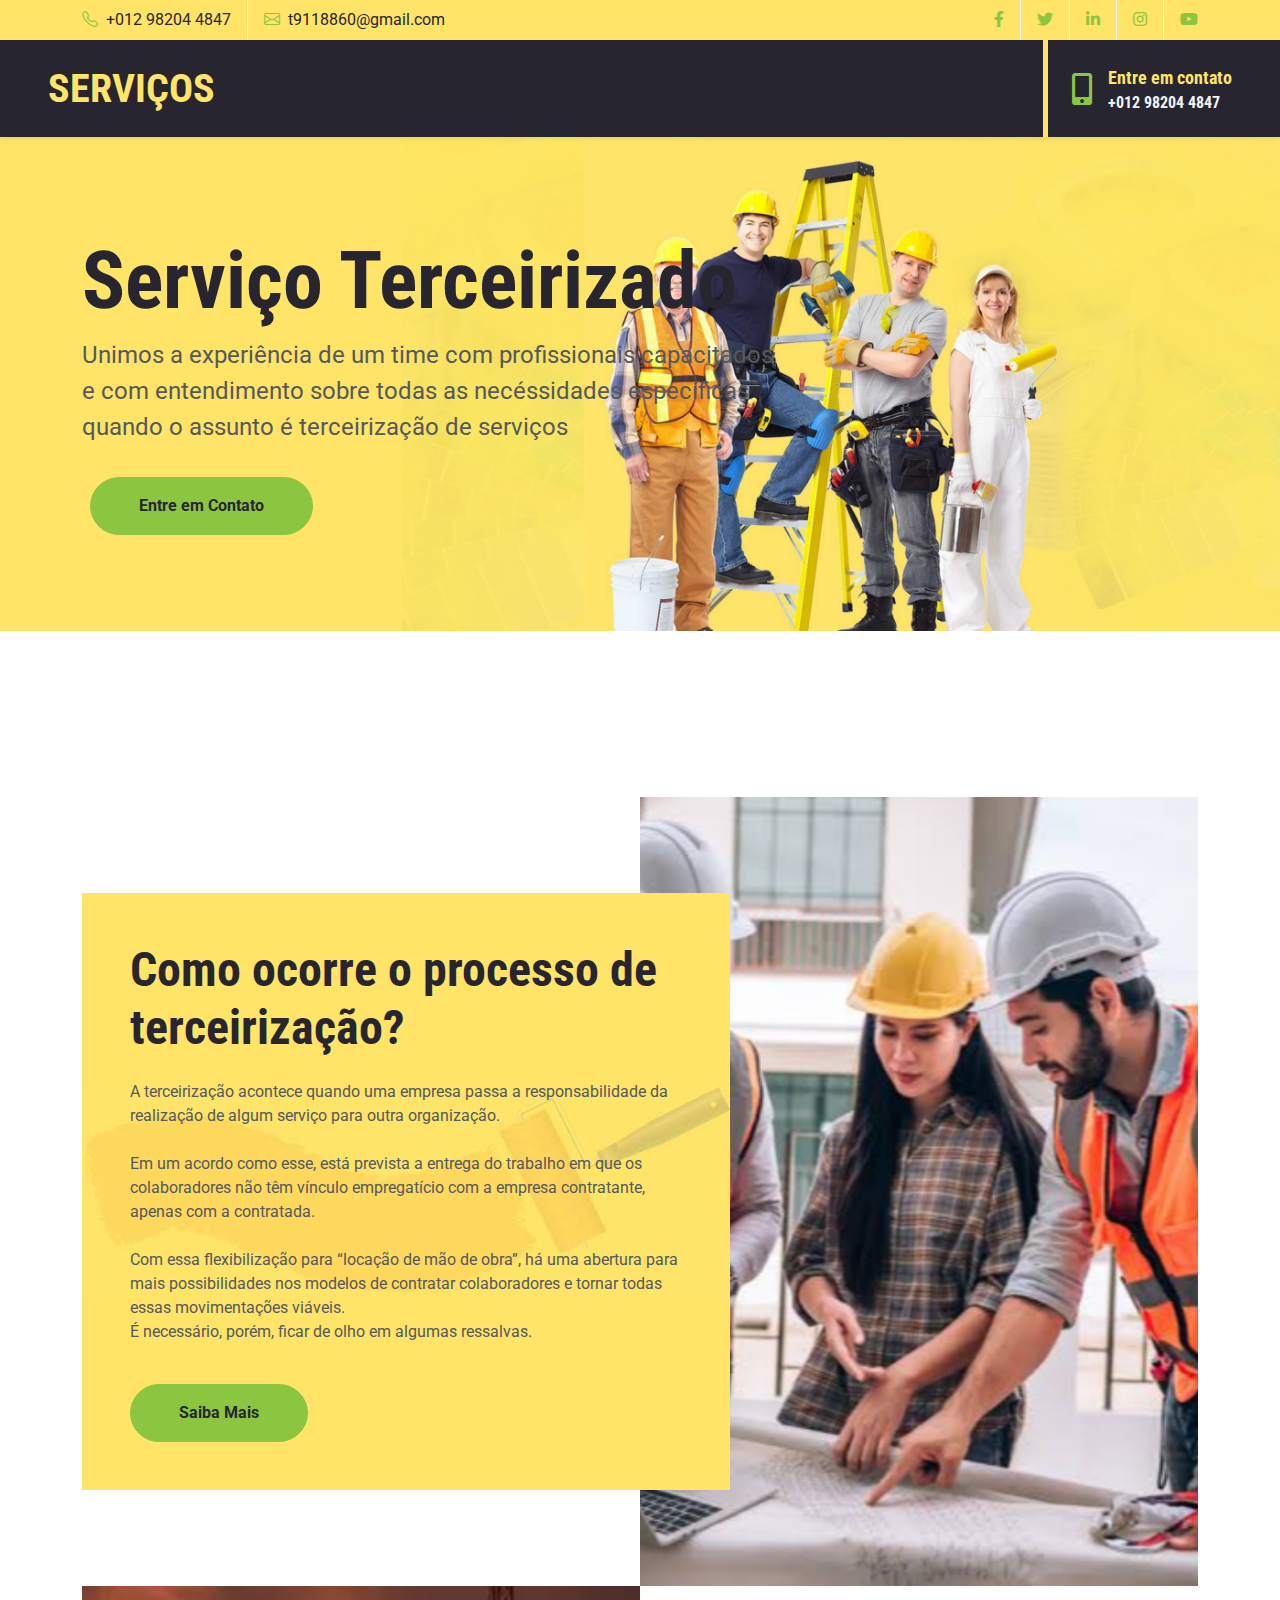
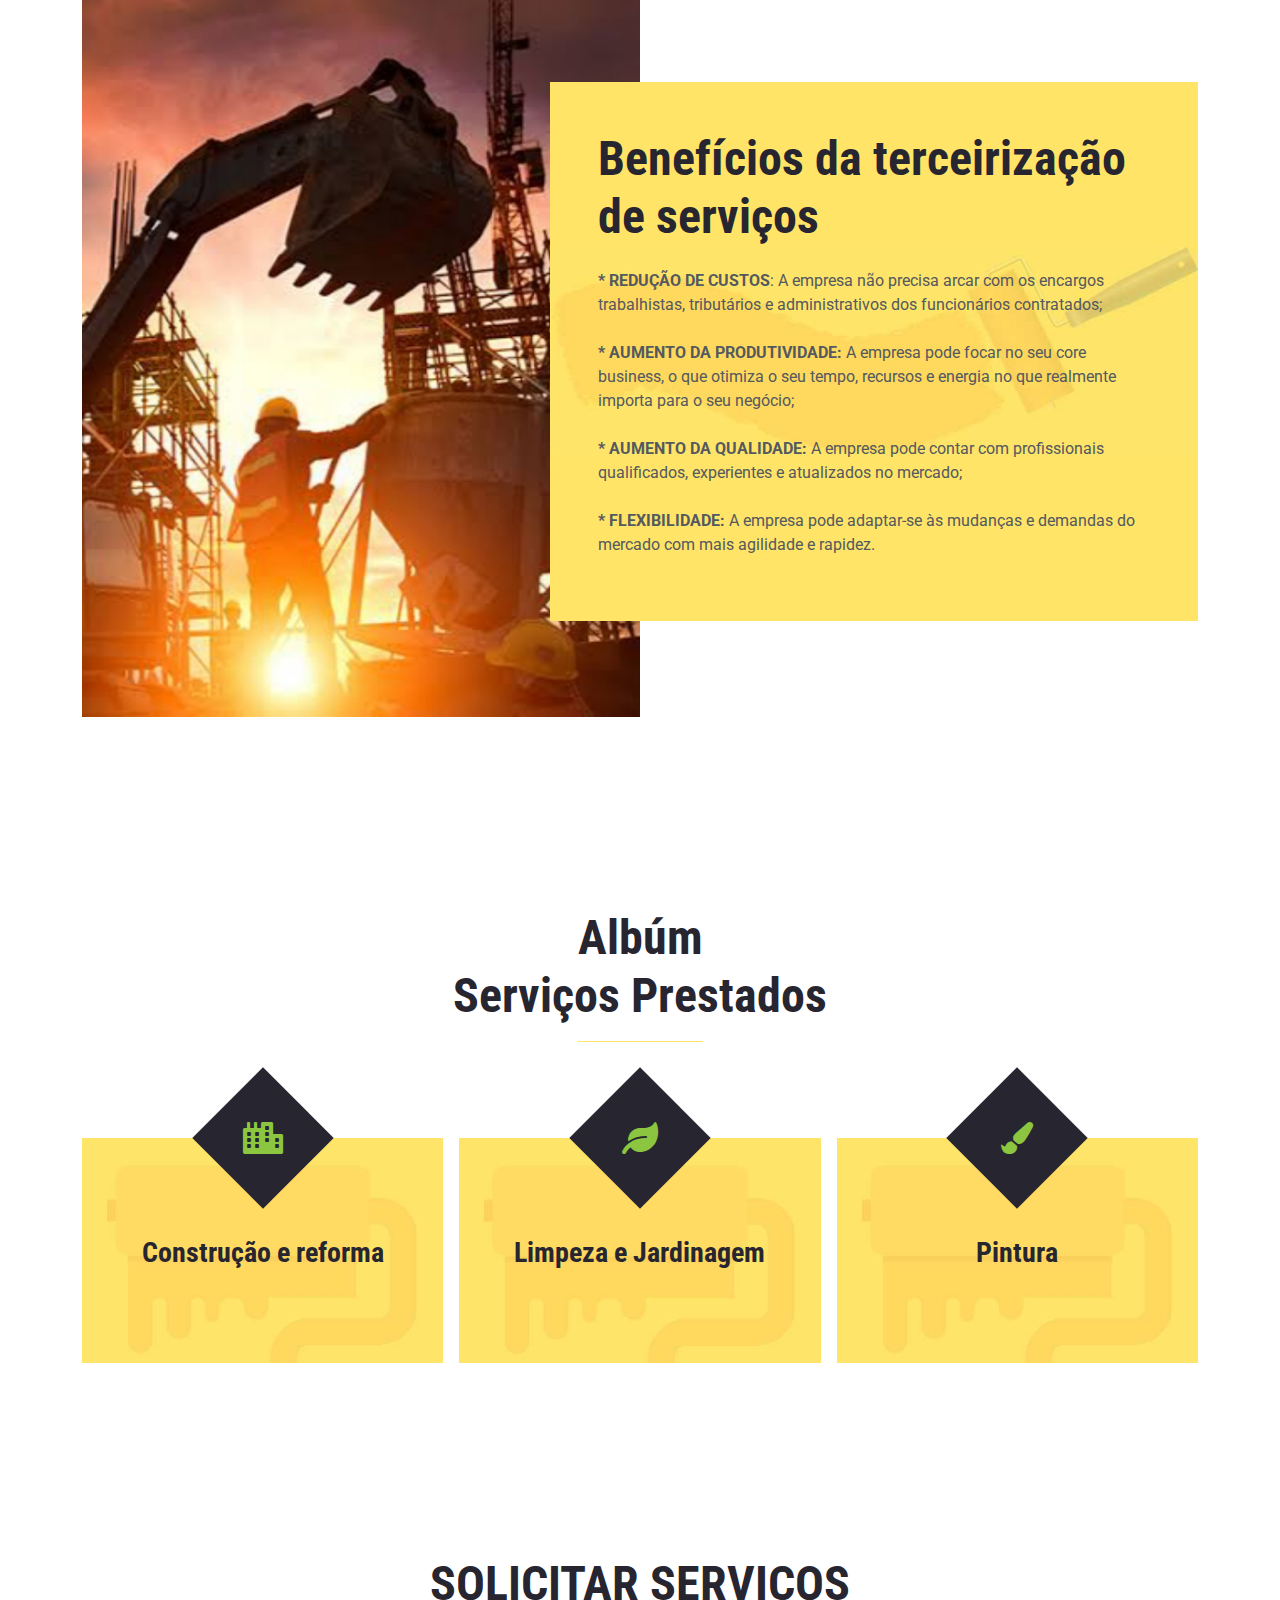
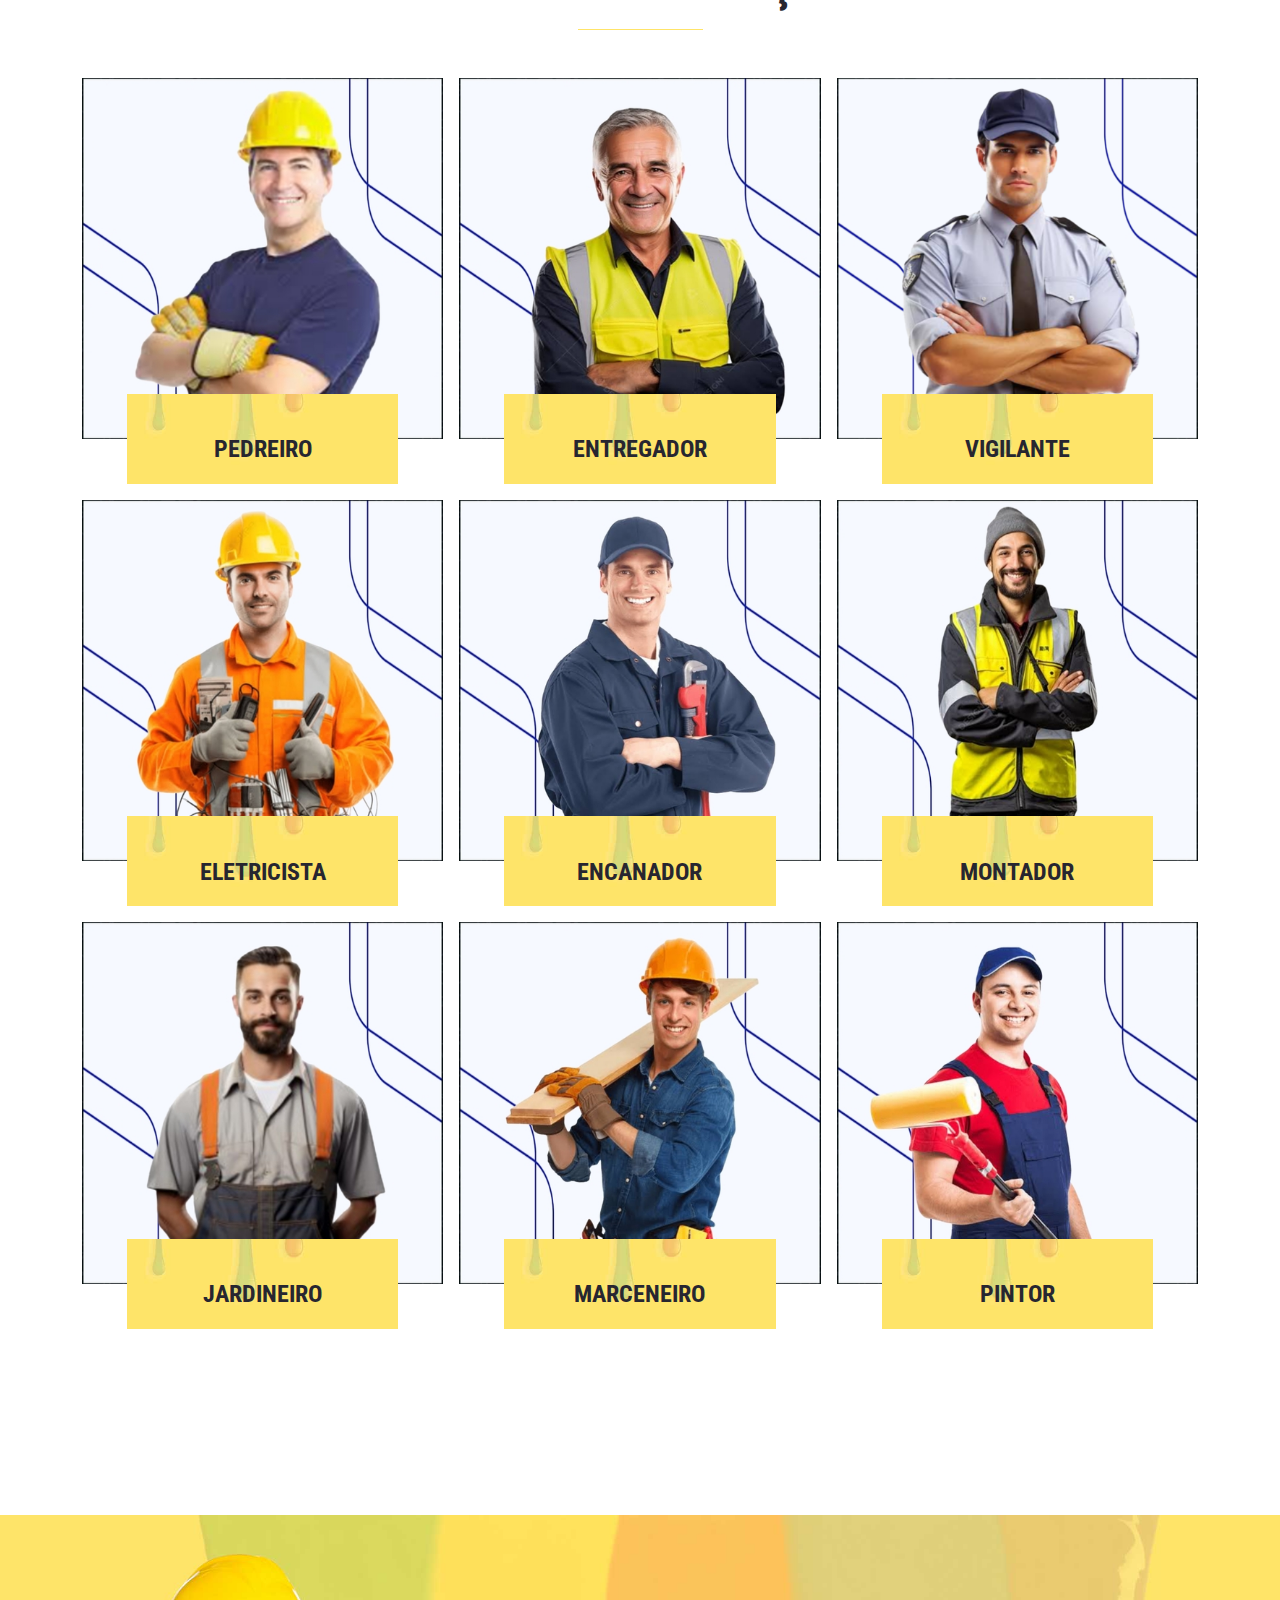
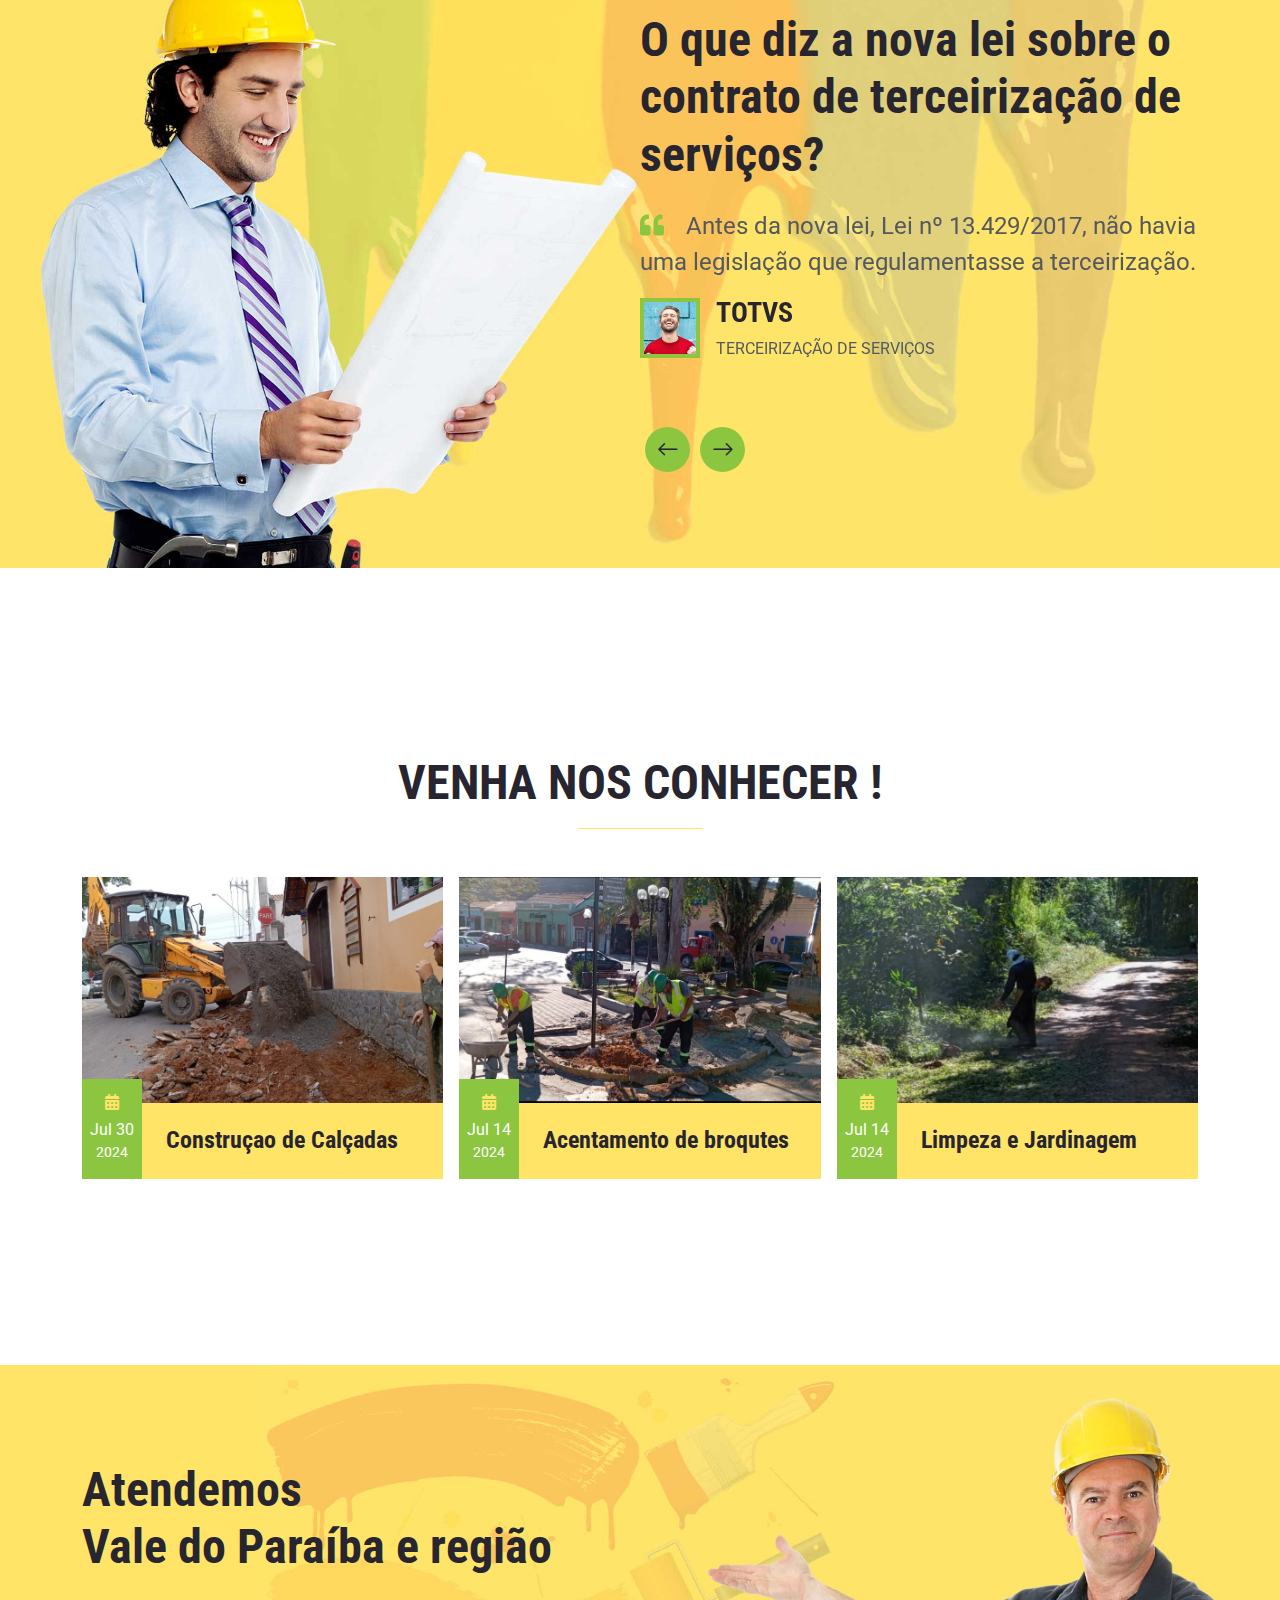
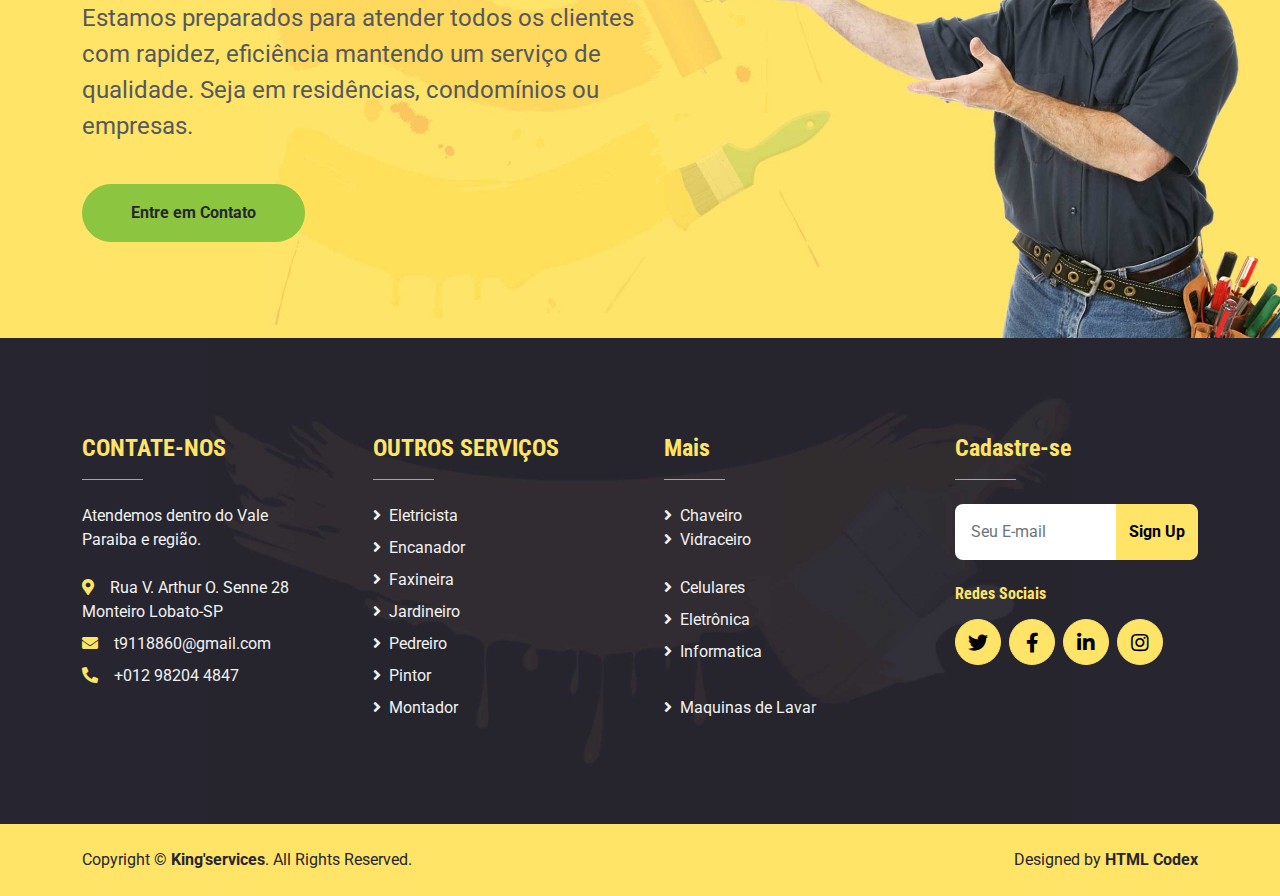
<file: index.html>
<!DOCTYPE html>
<html lang="pt-br">

<head>
    <meta charset="utf-8">
    <title>Prestação de Serviço Terceirizado</title>
    <meta content="width=device-width, initial-scale=1.0" name="viewport">
    <meta content="Free HTML Templates" name="keywords">
    <meta content="Free HTML Templates" name="description">

    
    
    <!-- fav and touch icons -->
  <link rel="shortcut icon" href="assets/ico/favicon.ico">
  <link rel="apple-touch-icon-precomposed" sizes="144x144" href="assets/ico/apple-touch-icon-144-precomposed.png">
  <link rel="apple-touch-icon-precomposed" sizes="114x114" href="assets/ico/apple-touch-icon-114-precomposed.png">
  <link rel="apple-touch-icon-precomposed" sizes="72x72" href="assets/ico/apple-touch-icon-72-precomposed.png">
  <link rel="apple-touch-icon-precomposed" href="assets/ico/apple-touch-icon-57-precomposed.png">
  
  
  
  
  <!-- Favicon -->
    <link href="img/favicon.ico" rel="icon">

    <!-- Google Web Fonts -->
    <link rel="preconnect" href="https://fonts.gstatic.com">
    <link href="https://fonts.googleapis.com/css2?family=Roboto+Condensed:wght@400;700&family=Roboto:wght@400;700&display=swap" rel="stylesheet">  

    <!-- Icon Font Stylesheet -->
    <link href="https://cdnjs.cloudflare.com/ajax/libs/font-awesome/5.15.0/css/all.min.css" rel="stylesheet">
    <link href="https://cdn.jsdelivr.net/npm/bootstrap-icons@1.4.1/font/bootstrap-icons.css" rel="stylesheet">

    <!-- Libraries Stylesheet -->
    <link href="lib/owlcarousel/assets/owl.carousel.min.css" rel="stylesheet">

    <!-- Customized Bootstrap Stylesheet -->
    <link href="css/bootstrap.min.css" rel="stylesheet">

    <!-- Template Stylesheet -->
    <link href="css/style.css" rel="stylesheet">
    
    
<style>

</style>
</head>

<body>
    <!-- Topbar Start -->
    <div class="container-fluid bg-primary d-none d-lg-block  ">
        <div class="container">
            <div class="row">
                <div class="col-md-6 text-center text-lg-start mb-2 mb-lg-0">
                    <div class=" 2 d-inline-flex align-items-center">
                        <a class="text-dark py-2 pe-3 border-end border-white" href=""><i class="bi bi-telephone text-secondary me-2"></i>+012 98204 4847</a>
                        <a class="text-dark py-2 px-3" href=""><i class="bi bi-envelope text-secondary me-2"></i>t9118860@gmail.com</a>
                    </div>
                </div>
                <div class="col-md-6 text-center text-lg-end">
                    <div class="d-inline-flex align-items-center">
                        <a class="text-body py-2 px-3 border-end border-white" href="">
                            <i class="fab fa-facebook-f text-secondary"></i>
                        </a>
                        <a class="text-body py-2 px-3 border-end border-white" href="">
                            <i class="fab fa-twitter text-secondary"></i>
                        </a>
                        <a class="text-body py-2 px-3 border-end border-white" href="">
                            <i class="fab fa-linkedin-in text-secondary"></i>
                        </a>
                        <a class="text-body py-2 px-3 border-end border-white" href="">
                            <i class="fab fa-instagram text-secondary"></i>
                        </a>
                        <a class="text-body py-2 ps-3" href="">
                            <i class="fab fa-youtube text-secondary"></i>
                        </a>
                    </div>
                </div>
            </div>
        </div>
    </div>
    <!-- Topbar End -->


    <!-- Navbar Start -->
    <nav class="navbar navbar-expand-lg bg-dark navbar-dark shadow-sm px-5 py-3 py-lg-0  2">
        <a href="index.html" class="navbar-brand p-0">
            <h1 class="  m-0 text-uppercase text-primary"></i>Serviços</h1>
        </a>
        <button class="navbar-toggler" type="button" data-bs-toggle="collapse" data-bs-target="#navbarCollapse">
            <span class="navbar-toggler-icon"></span>
        </button>
        <div class="collapse navbar-collapse" id="navbarCollapse">
            <div class="navbar-nav ms-auto py-0 pe-4 border-end border-5 border-primary">
                <a href="index.html" class="nav-item nav-link active">Home</a>
                <a href="about.html" class="nav-item nav-link">About</a>
                <a href="service.html" class="nav-item nav-link">Service</a>
                <div class="nav-item dropdown">
                    <a href="#" class="nav-link dropdown-toggle" data-bs-toggle="dropdown">Pages</a>
                    <div class="dropdown-menu m-0">
                        <a href="blog.html" class="dropdown-item">Blog Grid</a>
                        <a href="detail.html" class="dropdown-item">Blog Detail</a>
                        <a href="solicitar.html" class="dropdown-item">The Team</a>
                        <a href="testimonial.html" class="dropdown-item">Testimonial</a>
                    </div>
                </div>
                <a href="contact.html" class="nav-item nav-link">Contact</a>
            </div>
            <div class="d-none d-lg-flex align-items-center ps-4">
                <i class="fa fa-2x fa-mobile-alt text-secondary me-3"></i>
                <div>
                    <h5 class="text-primary mb-1"><small>Entre em contato</small></h5>
                    <h6 class="text-light m-0">+012 98204 4847</h6>
                </div>
            </div>
        </div>
    </nav>
    <!-- Navbar End -->


    <!-- Hero Start -->
    <div class=" hidden container-fluid bg-primary py-5 bg-hero" style="margin-bottom: 70px;">
        <div class="container py-5">
            <div class="row justify-content-start">
                <div class="col-lg-8 text-center text-lg-start">
                    <h1 class="display-1 text-dark">Serviço Terceirizado</h1>
                    <p class="fs-4 text-gray mb-4">Unimos a experiência de um time com profissionais capacitados <br>e com entendimento sobre todas as necéssidades específicas<br> quando o assunto é terceirização de serviços</p>
                    <div class="pt-2">
                        <a href="https://wa.me/5512982044847" class="btn btn-secondary rounded-pill py-md-3 px-md-5 mx-2">Entre em Contato</a>
                    </div>
                </div>
            </div>
        </div>
    </div>
    <!-- Hero End -->


    <!-- About Start AAAKIII -->
    <div class="container-fluid py-5 data-anima="direita" ">
        <div class="container py-5">
            <div class="row gx-0 mb-3 mb-lg-0">
                <div class="col-lg-6 my-lg-5 py-lg-5">


                    <div class="hidden about-start bg-primary p-5">
                        <h1 class="display-5 mb-4">Como ocorre o processo de terceirização?</h1>
                        <p> A terceirização acontece quando uma empresa passa a responsabilidade da realização de algum serviço para outra organização.<br><br> Em um acordo como esse, está prevista a entrega do trabalho em que os colaboradores não têm vínculo empregatício com a empresa contratante, apenas com a contratada.<br> <br>Com essa flexibilização para “locação de mão de obra”, há uma abertura para mais possibilidades nos modelos de contratar colaboradores e tornar todas essas movimentações viáveis.<br> É necessário, porém, ficar de olho em algumas ressalvas. </p>
                        <a href="about.html" class="btn btn-secondary rounded-pill py-md-3 px-md-5 mt-4">Saiba Mais</a>
                    </div>
                </div>
                <div class="hidden col-lg-6" style="min-height: 400px;">
                    <div class="position-relative h-100">
                        <img class="position-absolute w-100 h-100" src="img/about-1.jpg" style="object-fit: cover;">
                    </div>
                </div>
            </div>
            <div class="hidden row gx-0">
                <div class="col-lg-6" style="min-height: 400px;">
                    <div class="hidden position-relative h-100">
                        <img class="position-absolute w-100 h-100" src="img/about-2.jpg" style="object-fit: cover;">
                    </div>
                </div>
                <div class="col-lg-6 my-lg-5 py-lg-5">
                    <div class="about-end bg-primary p-5">
                        <h1 class="display-5 mb-4">Benefícios da terceirização de serviços</h1>
                        <p><b>* REDUÇÃO DE CUSTOS</b>: A empresa não precisa arcar com os encargos trabalhistas, tributários e administrativos dos funcionários contratados;<br><br><b>* AUMENTO DA PRODUTIVIDADE:</b>
A empresa pode focar no seu core business, o que otimiza o seu tempo, recursos e energia no que realmente importa para o seu negócio;<br><br><b>* AUMENTO DA QUALIDADE:</b> A empresa pode contar com profissionais qualificados, experientes e atualizados no mercado;<br><br><b>* FLEXIBILIDADE:</b> A empresa pode adaptar-se às mudanças e demandas do mercado com mais agilidade e rapidez.  </p>
                    </div>
                </div>
            </div>
        </div>
    </div>
    <!-- About End -->
    

    <!-- Services Start -->
    <div class="container-fluid FadeIn py-5">
        <div class="container py-5  ">
            <div class="text-center mx-auto mb-5" style="max-width: 500px;">
                <h1 class="display-5">Albúm<br> Serviços Prestados</h1>
                <hr class="w-25 mx-auto text-primary" style="opacity: 1;">
            </div>
            <div class="row gy-4 gx-3">
                <div class="col-lg-4 col-md-6 pt-5">
                    
                    <div class="hidden service-item d-flex flex-column align-items-center justify-content-center text-center p-5 pt-0">
                        <div class="service-icon p-3">
                            <div><i class="fa fa-2x fa-city"></i></div>
                        </div>
                        <h3 class="mt-5">Construção e reforma</h3>
                        <a class="btn shadow-none text-secondary" href="blog3.html">ENTRAR<i class="bi bi-arrow-right ms-1"></i></a>
                    </div>
                </div>
                <div class="hidden col-lg-4 col-md-6 pt-5">
                    <div class="service-item d-flex flex-column align-items-center justify-content-center text-center p-5 pt-0">
                        <div class="service-icon p-3">
                            <div><i class="fa fa-2x fa-leaf"></i></div>
                        </div>
                        <h3 class="mt-5">Limpeza e Jardinagem</h3>
                        <a class="btn shadow-none text-secondary" href="blog4.html">ENTRAR<i class="bi bi-arrow-right ms-1"></i></a>
                    </div>
                </div>
                <div class="hidden col-lg-4 col-md-6 pt-5">
                    <div class="service-item d-flex flex-column align-items-center justify-content-center text-center p-5 pt-0">
                        <div class="service-icon p-3">
                            <div><i class="fa fa-2x fa-paint-brush"></i></div>
                        </div>
                        <h3 class="mt-5">Pintura</h3>
                        <a class="btn shadow-none text-secondary" href="album-pintura.html">ENTRAR<i class="bi bi-arrow-right ms-1"></i></a>
                    </div>
                </div>
            </div>
        </div>
    </div>
    <!-- Services End -->




    <!-- Team Start -->
    <div class="container-fluid py-5">
        <div class="container py-5  ">
            <div class="text-center mx-auto mb-5" style="max-width: 500px;">
                <h1 class="display-5">SOLICITAR SERVIÇOS </h1>
                <hr class="w-25 mx-auto text-primary" style="opacity: 1;">
            </div>
            
            
            
            
            
            
            
            
            
            <div class="row g-3">
                <div class="col-lg-4 col-md-6">
                    <div class="hidden team-item">
                        <img class="img-fluid w-100" src="img/team-1.jpg" alt="">
                        <div class="team-text">
                            <div class="team-social">
                                 <a class="btn btn-lg btn-secondary btn-lg-square rounded-circle me-2" href="https://wa.me/5512982044847"><i class="fab fa-linkedin-in"></i></a>
                            </div>
                            <div class="mt-auto mb-3">
                                <h4 class="mb-1">PEDREIRO</h4>
                            </div>
                        </div>
                    </div>
                </div>
                <div class="col-lg-4 col-md-6">
                    <div class="hidden team-item">
                        <img class="img-fluid w-100" src="img/team-2.jpg" alt="">
                        <div class="team-text">
                            <div class="team-social">
                                <a class="btn btn-lg btn-secondary btn-lg-square rounded-circle me-2" href="https://wa.me/5512982044847"><i class="fab fa-linkedin-in"></i></a>
                            </div>
                            <div class="mt-auto mb-3">
                                <h4 class="mb-1">ENTREGADOR</h4>
                            </div>
                        </div>
                    </div>
                </div>
                <div class="col-lg-4 col-md-6">
                    <div class="hidden team-item">
                        <img class="img-fluid w-100" src="img/team-3.jpg" alt="">
                        <div class="team-text">
                            <div class="team-social">
                                <a class="btn btn-lg btn-secondary btn-lg-square rounded-circle me-2" href="https://wa.me/5512982044847"><i class="fab fa-linkedin-in"></i></a>
                            </div>
                            <div class="mt-auto mb-3">
                                <h4 class="mb-1">VIGILANTE</h4>
                            </div>
                        </div>
                    </div>
                </div>
                <div class="col-lg-4 col-md-6">
                    <div class="hidden team-item">
                        <img class="img-fluid w-100" src="img/team-4.jpg" alt="">
                        <div class="team-text">
                            <div class="team-social">
                                 <a class="btn btn-lg btn-secondary btn-lg-square rounded-circle me-2" href="https://wa.me/5512982044847"><i class="fab fa-linkedin-in"></i></a>
                            </div>
                            <div class="mt-auto mb-3">
                                <h4 class="mb-1">ELETRICISTA</h4>
                            </div>
                        </div>
                    </div>
                </div>
                <div class="col-lg-4 col-md-6">
                    <div class="hidden team-item">
                        <img class="img-fluid w-100" src="img/team-5.jpg" alt="">
                        <div class="team-text">
                            <div class="team-social">
                                <a class="btn btn-lg btn-secondary btn-lg-square rounded-circle me-2" href="https://wa.me/5512982044847"><i class="fab fa-linkedin-in"></i></a>
                            </div>
                            <div class="mt-auto mb-3">
                                <h4 class="mb-1">ENCANADOR</h4>
                            </div>
                        </div>
                    </div>
                </div>
                <div class="col-lg-4 col-md-6">
                    <div class="hidden team-item">
                        <img class="img-fluid w-100" src="img/team-10.jpg" alt="">
                        <div class="team-text">
                            <div class="team-social">
                                <a class="btn btn-lg btn-secondary btn-lg-square rounded-circle me-2" href="https://wa.me/5512982044847"><i class="fab fa-linkedin-in"></i></a>
                            </div>
                            <div class="mt-auto mb-3">
                                <h4 class="mb-1">MONTADOR</h4>
                            </div>
                        </div>
                    </div>
                </div>
                <div class="col-lg-4 col-md-6">
                    <div class="hidden team-item">
                        <img class="img-fluid w-100" src="img/team-6.jpg" alt="">
                        <div class="team-text">
                            <div class="team-social">
                                <a class="btn btn-lg btn-secondary btn-lg-square rounded-circle me-2" href="https://wa.me/5512982044847"><i class="fab fa-linkedin-in"></i></a>
                            </div>
                            <div class="mt-auto mb-3"><h4 class="mb-1">JARDINEIRO</h4>
                            </div>
                        </div>
                    </div>
                </div>
                <div class="col-lg-4 col-md-6">
                    <div class="hidden team-item">
                        <img class="img-fluid w-100" src="img/team-9.jpg" alt="">
                        <div class="team-text">
                            <div class="team-social">
                                <a class="btn btn-lg btn-secondary btn-lg-square rounded-circle me-2" href="https://wa.me/5512982044847"><i class="fab fa-linkedin-in"></i></a>
                            </div>
                            <div class="mt-auto mb-3">
                                <h4 class="mb-1">MARCENEIRO</h4>
                                 
                            </div>
                        </div>
                    </div>
                </div>
                <div class="col-lg-4 col-md-6">
                    <div class="hidden team-item">
                        <img class="img-fluid w-100" src="img/team-7.jpg" alt="">
                        <div class="team-text">
                            <div class="team-social">
                                <a class="btn btn-lg btn-secondary btn-lg-square rounded-circle me-2" href="https://wa.me/5512982044847"><i class="fab fa-linkedin-in"></i></a>
                            </div>
                            <div class="mt-auto mb-3">
                                <h4 class="mb-1">PINTOR</h4>
                                 
                            </div>
                        </div>
                    </div>
                </div>
            </div>
        </div>
    </div>
    <!-- Team End -->


    <!-- Testimonial Start -->
    <div class="container-fluid bg-primary bg-testimonial py-5" style="margin: 90px 0">
        <div class="container py-5">
            <div class="row g-0 justify-content-end">
                <div class="col-lg-6">
                    <h1 class="display-5 mb-4">O que diz a nova lei sobre o contrato de terceirização de serviços?</h1>
                    <div class="owl-carousel testimonial-carousel">
                        <div class="testimonial-item">
                            <p class="fs-4 fw-normal"><i class="fa fa-quote-left text-secondary me-3"></i> Antes da nova lei, Lei nº 13.429/2017, não havia uma legislação que regulamentasse a terceirização. </p>
                            <div class="d-flex align-items-center">
                                <img class="img-fluid p-1 bg-secondary" src="img/testimonial-2.jpg" alt="">
                                <div class="ps-3">
                                    <h3>TOTVS</h3>
                                    <span class="text-uppercase">terceirização de serviços</span>
                                </div>
                            </div>
                        </div>
                        <div class="testimonial-item">
                            <p class="fs-4 fw-normal"><i class="fa fa-quote-left text-secondary me-3"></i> Com a nova lei, isso mudou. Agora, é permitido terceirizar qualquer atividade da empresa contratante.</p>
                            <div class="d-flex align-items-center">
                                <img class="img-fluid p-1 bg-secondary" src="img/testimonial-2.jpg" alt="">
                                <div class="ps-3">
                                    <h3>TOTVS</h3>
                                    <span class="text-uppercase">terceirização de serviços</span>
                                </div>
                            </div>
                        </div>
                    </div>
                </div>
            </div>
        </div>
    </div>
    <!-- Testimonial End -->


    <!-- Blog Start -->
    <div class="container-fluid py-5">
        <div class="container py-5">
            <div class="text-center mx-auto mb-5" style="max-width: 500px;">
                <h1 class="display-5">VENHA NOS CONHECER !</h1>
                <hr class="w-25 mx-auto text-primary" style="opacity: 1;">
            </div>
            <div class="hidden row g-3">
                <div class="col-xl-4 col-lg-6">
                    <div class="blog-item bg-primary">
                        <img class="img-fluid w-100" src="alvenaria/alv1.jpg" alt="">
                        <div class="d-flex align-items-center">
                            <div class="bg-secondary mt-n4 d-flex flex-column flex-shrink-0 justify-content-center text-center me-4" style="width: 60px; height: 100px;">
                                <i class="fa fa-calendar-alt text-primary mb-2"></i>
                                <p class="m-0 text-white">Jul 30</p>
                                <small class="text-white">2024</small>
                            </div>
                            <a class="h4 m-0 text-truncate me-4" href="">Construçao de Calçadas</a>
                        </div>
                    </div>
                </div>
                <div class="hidden col-xl-4 col-lg-6">
                    <div class="blog-item bg-primary">
                        <img class="img-fluid w-100" src="alvenaria/broq9.jpg" alt="">
                        <div class="d-flex align-items-center">
                            <div class="bg-secondary mt-n4 d-flex flex-column flex-shrink-0 justify-content-center text-center me-4" style="width: 60px; height: 100px;">
                                <i class="fa fa-calendar-alt text-primary mb-2"></i>
                                <p class="m-0 text-white">Jul 14</p>
                                <small class="text-white">2024</small>
                            </div>
                            <a class="h4 m-0 text-truncate me-4" href="">Acentamento de broqutes</a>
                        </div>
                    </div>
                </div>
                <div class="hidden col-xl-4 col-lg-6">
                    <div class="blog-item bg-primary">
                        <img class="img-fluid w-100" src="jardinagem/jardim2.jpg" alt="">
                        <div class="d-flex align-items-center">
                            <div class="bg-secondary mt-n4 d-flex flex-column flex-shrink-0 justify-content-center text-center me-4" style="width: 60px; height: 100px;">
                                <i class="fa fa-calendar-alt text-primary mb-2"></i>
                                <p class="m-0 text-white">Jul 14</p>
                                <small class="text-white">2024</small>
                            </div>
                            <a class="h4 m-0 text-truncate me-4" href="">Limpeza e Jardinagem</a>
                        </div>
                    </div>
                </div>
            </div>
        </div>
    </div>
    <!-- Blog End -->


    <!-- Call To Action Start -->
    <div class="container-fluid bg-primary bg-call-to-action py-5" style="margin-top: 90px;">
        <div class="container py-5">
            <div class="row g-0 justify-content-start">
                <div class="col-lg-6">
                    <h1 class="display-5 mb-4">Atendemos<br> Vale do Paraíba e região</h1>
                    <p class="fs-4 fw-normal">Estamos preparados para atender todos os clientes com rapidez, eficiência mantendo um serviço de qualidade. Seja em residências, condomínios ou empresas.</p>
                    <a href="https://wa.me/5512982044847" class="btn btn-secondary rounded-pill py-md-3 px-md-5 mt-4">Entre em Contato</a>
                </div>
            </div>
        </div>
    </div>
    <!-- Call To Action Start -->
    

    <!-- Footer Start -->
    <div class="container-fluid bg-dark bg-footer text-light py-5">
        <div class="container py-5">
            <div class="row g-5">
                <div class="col-lg-3 col-md-6">
                    <h4 class="text-primary">CONTATE-NOS</h4>
                    <hr class="w-25 text-secondary mb-4" style="opacity: 1;">
                    <p class="mb-4">Atendemos dentro do Vale Paraiba e região.</p>
                    <p class="mb-2"><i class="fa fa-map-marker-alt text-primary me-3"></i>Rua V. Arthur O. Senne 28<br> Monteiro Lobato-SP</p>
                    <p class="mb-2"><i class="fa fa-envelope text-primary me-3"></i>t9118860@gmail.com</p>
                    <p class="mb-0"><i class="fa fa-phone-alt text-primary me-3"></i>+012 98204 4847</p>
                </div>
                <div class="col-lg-3 col-md-6">
                    <h4 class="text-primary">OUTROS SERVIÇOS</h4>
                    <hr class="w-25 text-secondary mb-4" style="opacity: 1;">
                    <div class="d-flex flex-column justify-content-start">
                        <a class="text-light mb-2" href="https://wa.me/5512992020092"><i class="fa fa-angle-right me-2"></i>Eletricista</a>
                        <a class="text-light mb-2" href="https://wa.me/5512992020092"><i class="fa fa-angle-right me-2"></i>Encanador</a>
                        <a class="text-light mb-2" href="https://wa.me/5512992020092"><i class="fa fa-angle-right me-2"></i>Faxineira</a>
                        <a class="text-light mb-2" href="https://wa.me/5512992020092"><i class="fa fa-angle-right me-2"></i>Jardineiro</a>
                        <a class="text-light mb-2" href="https://wa.me/5512992020092"><i class="fa fa-angle-right me-2"></i>Pedreiro</a>
                        <a class="text-light mb-2" href="https://wa.me/5512992020092"><i class="fa fa-angle-right me-2"></i>Pintor</a>
                        <a class="text-light mb-2" href="https://wa.me/5512992020092"><i class="fa fa-angle-right me-2"></i>Montador</a>
                    </div>
                </div>
                <div class="col-lg-3 col-md-6">
                    <h4 class="text-primary">Mais</h4>
                    <hr class="w-25 text-secondary mb-4" style="opacity: 1;">
                    <div class="d-flex flex-column justify-content-start">
                        <a class="text-light" href="https://wa.me/5512982044847"><i class="fa fa-angle-right me-2"></i>Chaveiro</a>
                    <a class="text-light" href="https://wa.me/5512982044847"><i class="fa fa-angle-right me-2"></i>Vidraceiro</a><br>
                        <a class="text-light mb-2" href="https://wa.me/5512992020092"><i class="fa fa-angle-right me-2"></i>Celulares</a>
                        <a class="text-light mb-2" href="https://wa.me/5512992020092"><i class="fa fa-angle-right me-2"></i>Eletrônica</a>
                        <a class="text-light mb-2" href="https://wa.me/5512992020092"><i class="fa fa-angle-right me-2"></i>Informatica</a><br>
                        <a class="text-light mb-2" href="https://wa.me/5512992020092"><i class="fa fa-angle-right me-2"></i>Maquinas de Lavar</a>
                    </div>
                </div>
                <div class="col-lg-3 col-md-6">
                    <h4 class="text-primary">Cadastre-se</h4>
                    <hr class="w-25 text-secondary mb-4" style="opacity: 1;">
                    <form action="">
                        <div class="input-group">
                            <input type="text" class="form-control p-3 border-0" placeholder="Seu E-mail">
                            <button class="btn btn-primary">Sign Up</button>
                        </div>
                    </form>
                    <h6 class="text-primary mt-4 mb-3">Redes Sociais</h6>
                    <div class="d-flex">
                        <a class="btn btn-lg btn-primary btn-lg-square rounded-circle me-2" href="#"><i class="fab fa-twitter"></i></a>
                        <a class="btn btn-lg btn-primary btn-lg-square rounded-circle me-2" href="#"><i class="fab fa-facebook-f"></i></a>
                        <a class="btn btn-lg btn-primary btn-lg-square rounded-circle me-2" href="#"><i class="fab fa-linkedin-in"></i></a>
                        <a class="btn btn-lg btn-primary btn-lg-square rounded-circle" href="#"><i class="fab fa-instagram"></i></a>
                    </div>
                </div>
            </div>
        </div>
    </div>
    <div class="container-fluid bg-primary text-dark py-4">
        <div class="container">
            <div class="row g-0">
                <div class="col-md-6 text-center text-md-start">
                    <p class="mb-md-0">Copyright &copy; <a class="text-dark fw-bold" href="#">King'services</a>. All Rights Reserved.</p>
                </div>
                <div class="col-md-6 text-center text-md-end">
                    <p class="mb-0">Designed by <a class="text-dark fw-bold" href="https://htmlcodex.com">HTML Codex</a></p>
                </div>
            </div>
        </div>
    </div>
    <!-- Footer End -->


    <!-- Back to Top -->
    <a href="#" class="btn btn-lg btn-secondary btn-lg-square rounded-circle back-to-top"><i class="bi bi-arrow-up"></i></a>


    <!-- JavaScript Libraries -->
    <script src="https://code.jquery.com/jquery-3.4.1.min.js"></script>
    <script src="https://cdn.jsdelivr.net/npm/bootstrap@5.0.0/dist/js/bootstrap.bundle.min.js"></script>
    <script src="lib/easing/easing.min.js"></script>
    <script src="lib/waypoints/waypoints.min.js"></script>
    <script src="lib/owlcarousel/owl.carousel.min.js"></script>

    <!-- Template Javascript -->
    <script src="js/main.js"></script>
</body>
<script src="script.js"></script>

</html>
</file>
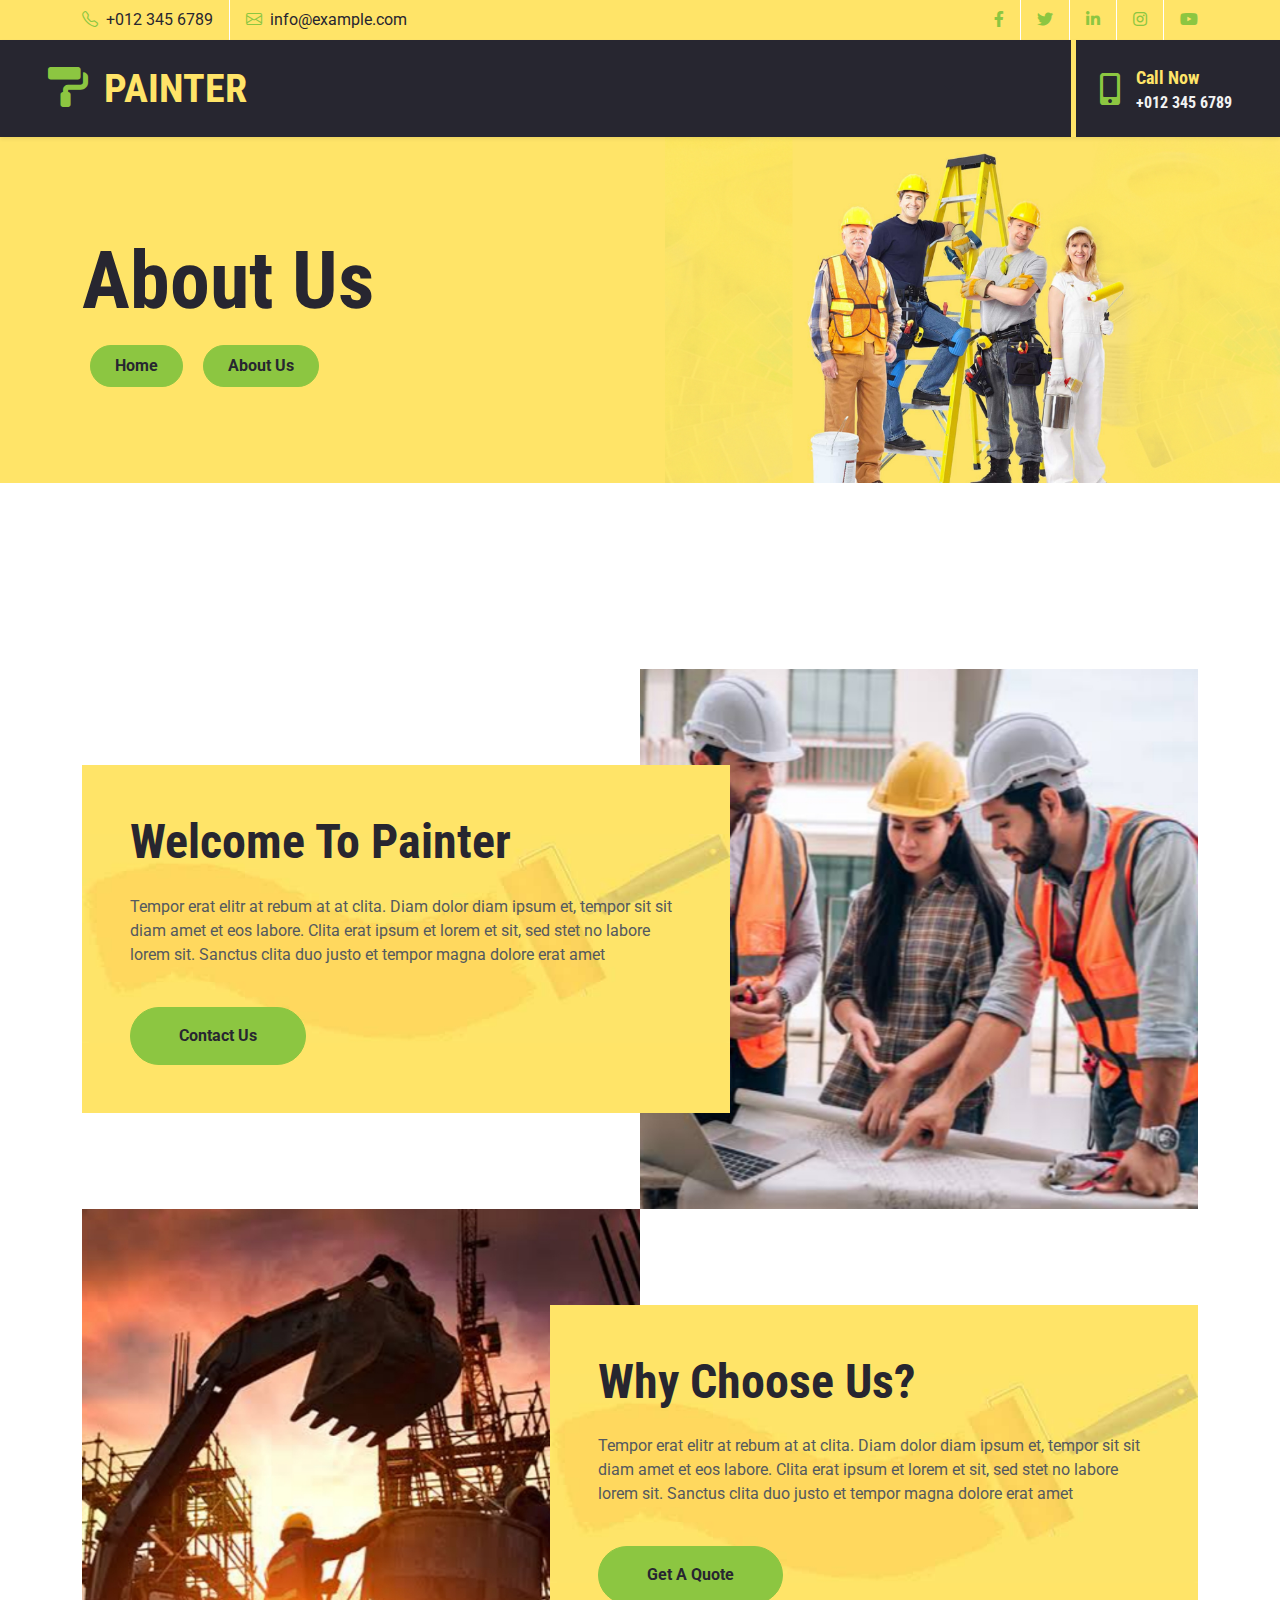
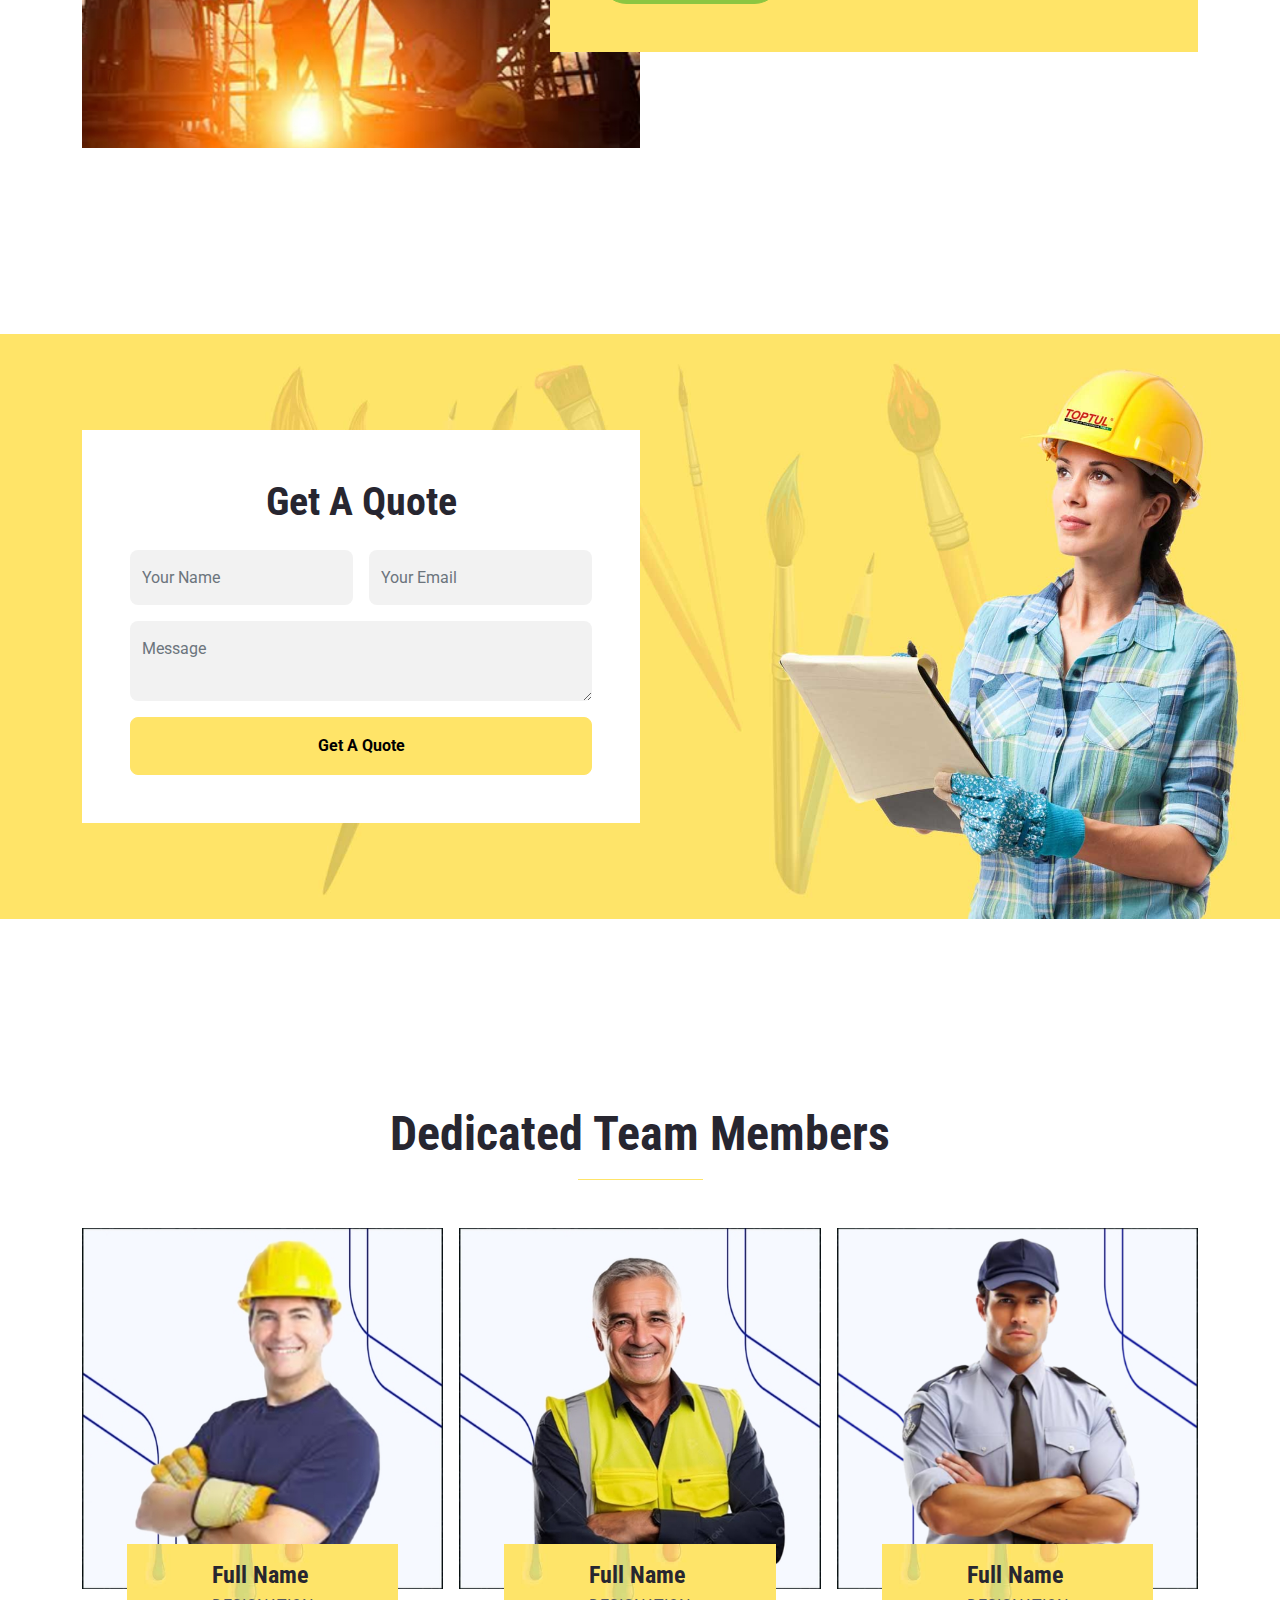
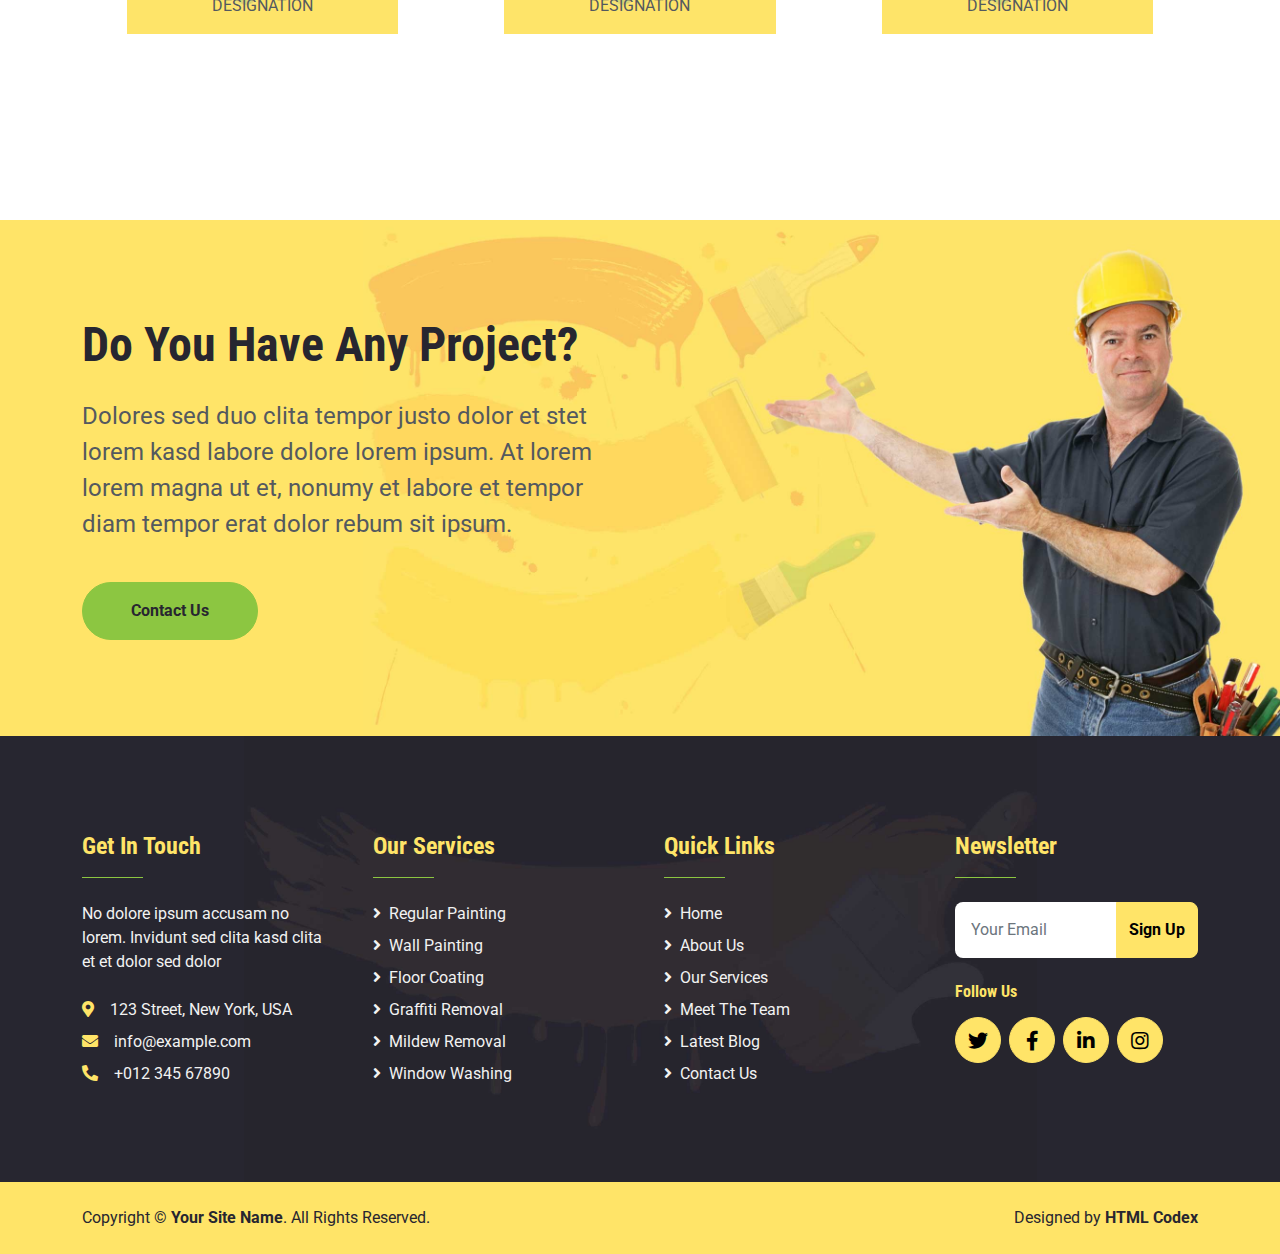
<file: about.html>
<!DOCTYPE html>
<html lang="en">

<head>
    <meta charset="utf-8">
    <title>PAINTER - Painting Company Website Template</title>
    <meta content="width=device-width, initial-scale=1.0" name="viewport">
    <meta content="Free HTML Templates" name="keywords">
    <meta content="Free HTML Templates" name="description">

    <!-- Favicon -->
    <link href="img/favicon.ico" rel="icon">

    <!-- Google Web Fonts -->
    <link rel="preconnect" href="https://fonts.gstatic.com">
    <link href="https://fonts.googleapis.com/css2?family=Roboto+Condensed:wght@400;700&family=Roboto:wght@400;700&display=swap" rel="stylesheet">  

    <!-- Icon Font Stylesheet -->
    <link href="https://cdnjs.cloudflare.com/ajax/libs/font-awesome/5.15.0/css/all.min.css" rel="stylesheet">
    <link href="https://cdn.jsdelivr.net/npm/bootstrap-icons@1.4.1/font/bootstrap-icons.css" rel="stylesheet">

    <!-- Libraries Stylesheet -->
    <link href="lib/owlcarousel/assets/owl.carousel.min.css" rel="stylesheet">

    <!-- Customized Bootstrap Stylesheet -->
    <link href="css/bootstrap.min.css" rel="stylesheet">

    <!-- Template Stylesheet -->
    <link href="css/style.css" rel="stylesheet">
</head>

<body>
    <!-- Topbar Start -->
    <div class="container-fluid bg-primary d-none d-lg-block">
        <div class="container">
            <div class="row">
                <div class="col-md-6 text-center text-lg-start mb-2 mb-lg-0">
                    <div class="d-inline-flex align-items-center">
                        <a class="text-dark py-2 pe-3 border-end border-white" href=""><i class="bi bi-telephone text-secondary me-2"></i>+012 345 6789</a>
                        <a class="text-dark py-2 px-3" href=""><i class="bi bi-envelope text-secondary me-2"></i>info@example.com</a>
                    </div>
                </div>
                <div class="col-md-6 text-center text-lg-end">
                    <div class="d-inline-flex align-items-center">
                        <a class="text-body py-2 px-3 border-end border-white" href="">
                            <i class="fab fa-facebook-f text-secondary"></i>
                        </a>
                        <a class="text-body py-2 px-3 border-end border-white" href="">
                            <i class="fab fa-twitter text-secondary"></i>
                        </a>
                        <a class="text-body py-2 px-3 border-end border-white" href="">
                            <i class="fab fa-linkedin-in text-secondary"></i>
                        </a>
                        <a class="text-body py-2 px-3 border-end border-white" href="">
                            <i class="fab fa-instagram text-secondary"></i>
                        </a>
                        <a class="text-body py-2 ps-3" href="">
                            <i class="fab fa-youtube text-secondary"></i>
                        </a>
                    </div>
                </div>
            </div>
        </div>
    </div>
    <!-- Topbar End -->


    <!-- Navbar Start -->
    <nav class="navbar navbar-expand-lg bg-dark navbar-dark shadow-sm px-5 py-3 py-lg-0">
        <a href="index.html" class="navbar-brand p-0">
            <h1 class="m-0 text-uppercase text-primary"><i class="fa fa-paint-roller text-secondary me-3"></i>Painter</h1>
        </a>
        <button class="navbar-toggler" type="button" data-bs-toggle="collapse" data-bs-target="#navbarCollapse">
            <span class="navbar-toggler-icon"></span>
        </button>
        <div class="collapse navbar-collapse" id="navbarCollapse">
            <div class="navbar-nav ms-auto py-0 pe-4 border-end border-5 border-primary">
                <a href="index.html" class="nav-item nav-link">Home</a>
                <a href="about.html" class="nav-item nav-link active">About</a>
                <a href="service.html" class="nav-item nav-link">Service</a>
                <div class="nav-item dropdown">
                    <a href="#" class="nav-link dropdown-toggle" data-bs-toggle="dropdown">Pages</a>
                    <div class="dropdown-menu m-0">
                        <a href="blog.html" class="dropdown-item">Blog Grid</a>
                        <a href="detail.html" class="dropdown-item">Blog Detail</a>
                        <a href="team.html" class="dropdown-item">The Team</a>
                        <a href="testimonial.html" class="dropdown-item">Testimonial</a>
                    </div>
                </div>
                <a href="contact.html" class="nav-item nav-link">Contact</a>
            </div>
            <div class="d-none d-lg-flex align-items-center ps-4">
                <i class="fa fa-2x fa-mobile-alt text-secondary me-3"></i>
                <div>
                    <h5 class="text-primary mb-1"><small>Call Now</small></h5>
                    <h6 class="text-light m-0">+012 345 6789</h6>
                </div>
            </div>
        </div>
    </nav>
    <!-- Navbar End -->


    <!-- Hero Start -->
    <div class="container-fluid bg-primary py-5 bg-hero" style="margin-bottom: 90px;">
        <div class="container py-5">
            <div class="row justify-content-start">
                <div class="col-lg-8 text-center text-lg-start">
                    <h1 class="display-1 text-dark">About Us</h1>
                    <div class="pt-2">
                        <a href="" class="btn btn-secondary rounded-pill py-2 px-4 mx-2">Home</a>
                        <a href="" class="btn btn-secondary rounded-pill py-2 px-4 mx-2">About Us</a>
                    </div>
                </div>
            </div>
        </div>
    </div>
    <!-- Hero End -->


    <!-- About Start -->
    <div class="container-fluid py-5">
        <div class="container py-5">
            <div class="row gx-0 mb-3 mb-lg-0">
                <div class="col-lg-6 my-lg-5 py-lg-5">
                    <div class="about-start bg-primary p-5">
                        <h1 class="display-5 mb-4">Welcome To Painter</h1>
                        <p>Tempor erat elitr at rebum at at clita. Diam dolor diam ipsum et, tempor sit sit diam amet et eos labore. Clita erat ipsum et lorem et sit, sed stet no labore lorem sit. Sanctus clita duo justo et tempor magna dolore erat amet </p>
                        <a href="" class="btn btn-secondary rounded-pill py-md-3 px-md-5 mt-4">Contact Us</a>
                    </div>
                </div>
                <div class="col-lg-6" style="min-height: 400px;">
                    <div class="position-relative h-100">
                        <img class="position-absolute w-100 h-100" src="img/about-1.jpg" style="object-fit: cover;">
                    </div>
                </div>
            </div>
            <div class="row gx-0">
                <div class="col-lg-6" style="min-height: 400px;">
                    <div class="position-relative h-100">
                        <img class="position-absolute w-100 h-100" src="img/about-2.jpg" style="object-fit: cover;">
                    </div>
                </div>
                <div class="col-lg-6 my-lg-5 py-lg-5">
                    <div class="about-end bg-primary p-5">
                        <h1 class="display-5 mb-4">Why Choose Us?</h1>
                        <p>Tempor erat elitr at rebum at at clita. Diam dolor diam ipsum et, tempor sit sit diam amet et eos labore. Clita erat ipsum et lorem et sit, sed stet no labore lorem sit. Sanctus clita duo justo et tempor magna dolore erat amet </p>
                        <a href="" class="btn btn-secondary rounded-pill py-md-3 px-md-5 mt-4">Get A Quote</a>
                    </div>
                </div>
            </div>
        </div>
    </div>
    <!-- About End -->


    <!-- Quote Start -->
    <div class="container-fluid bg-primary bg-quote py-5" style="margin: 90px 0;">
        <div class="container py-5">
            <div class="row g-0 justify-content-start">
                <div class="col-lg-6">
                    <div class="bg-white text-center p-5">
                        <h1 class="mb-4">Get A Quote</h1>
                        <form>
                            <div class="row g-3">
                                <div class="col-12 col-sm-6">
                                    <input type="text" class="form-control bg-light border-0" placeholder="Your Name" style="height: 55px;">
                                </div>
                                <div class="col-12 col-sm-6">
                                    <input type="email" class="form-control bg-light border-0" placeholder="Your Email" style="height: 55px;">
                                </div>
                                <div class="col-12">
                                    <textarea class="form-control bg-light border-0 py-3" rows="2" placeholder="Message"></textarea>
                                </div>
                                <div class="col-12">
                                    <button class="btn btn-primary w-100 py-3" type="submit">Get A Quote</button>
                                </div>
                            </div>
                        </form>
                    </div>
                </div>
            </div>
        </div>
    </div>
    <!-- Quote End -->


    <!-- Team Start -->
    <div class="container-fluid py-5">
        <div class="container py-5">
            <div class="text-center mx-auto mb-5" style="max-width: 500px;">
                <h1 class="display-5">Dedicated Team Members</h1>
                <hr class="w-25 mx-auto text-primary" style="opacity: 1;">
            </div>
            <div class="row g-3">
                <div class="col-lg-4 col-md-6">
                    <div class="team-item">
                        <img class="img-fluid w-100" src="img/team-1.jpg" alt="">
                        <div class="team-text">
                            <div class="team-social">
                                <a class="btn btn-lg btn-secondary btn-lg-square rounded-circle me-2" href="#"><i class="fab fa-twitter"></i></a>
                                <a class="btn btn-lg btn-secondary btn-lg-square rounded-circle me-2" href="#"><i class="fab fa-facebook-f"></i></a>
                                <a class="btn btn-lg btn-secondary btn-lg-square rounded-circle me-2" href="#"><i class="fab fa-linkedin-in"></i></a>
                            </div>
                            <div class="mt-auto mb-3">
                                <h4 class="mb-1">Full Name</h4>
                                <span class="text-uppercase">Designation</span>
                            </div>
                        </div>
                    </div>
                </div>
                <div class="col-lg-4 col-md-6">
                    <div class="team-item">
                        <img class="img-fluid w-100" src="img/team-2.jpg" alt="">
                        <div class="team-text">
                            <div class="team-social">
                                <a class="btn btn-lg btn-secondary btn-lg-square rounded-circle me-2" href="#"><i class="fab fa-twitter"></i></a>
                                <a class="btn btn-lg btn-secondary btn-lg-square rounded-circle me-2" href="#"><i class="fab fa-facebook-f"></i></a>
                                <a class="btn btn-lg btn-secondary btn-lg-square rounded-circle me-2" href="#"><i class="fab fa-linkedin-in"></i></a>
                            </div>
                            <div class="mt-auto mb-3">
                                <h4 class="mb-1">Full Name</h4>
                                <span class="text-uppercase">Designation</span>
                            </div>
                        </div>
                    </div>
                </div>
                <div class="col-lg-4 col-md-6">
                    <div class="team-item">
                        <img class="img-fluid w-100" src="img/team-3.jpg" alt="">
                        <div class="team-text">
                            <div class="team-social">
                                <a class="btn btn-lg btn-secondary btn-lg-square rounded-circle me-2" href="#"><i class="fab fa-twitter"></i></a>
                                <a class="btn btn-lg btn-secondary btn-lg-square rounded-circle me-2" href="#"><i class="fab fa-facebook-f"></i></a>
                                <a class="btn btn-lg btn-secondary btn-lg-square rounded-circle me-2" href="#"><i class="fab fa-linkedin-in"></i></a>
                            </div>
                            <div class="mt-auto mb-3">
                                <h4 class="mb-1">Full Name</h4>
                                <span class="text-uppercase">Designation</span>
                            </div>
                        </div>
                    </div>
                </div>
            </div>
        </div>
    </div>
    <!-- Team End -->


    <!-- Call To Action Start -->
    <div class="container-fluid bg-primary bg-call-to-action py-5" style="margin-top: 90px;">
        <div class="container py-5">
            <div class="row g-0 justify-content-start">
                <div class="col-lg-6">
                    <h1 class="display-5 mb-4">Do You Have Any Project?</h1>
                    <p class="fs-4 fw-normal">Dolores sed duo clita tempor justo dolor et stet lorem kasd labore dolore lorem ipsum. At lorem lorem magna ut et, nonumy et labore et tempor diam tempor erat dolor rebum sit ipsum.</p>
                    <a href="" class="btn btn-secondary rounded-pill py-md-3 px-md-5 mt-4">Contact Us</a>
                </div>
            </div>
        </div>
    </div>
    <!-- Call To Action Start -->
    

    <!-- Footer Start -->
    <div class="container-fluid bg-dark bg-footer text-light py-5">
        <div class="container py-5">
            <div class="row g-5">
                <div class="col-lg-3 col-md-6">
                    <h4 class="text-primary">Get In Touch</h4>
                    <hr class="w-25 text-secondary mb-4" style="opacity: 1;">
                    <p class="mb-4">No dolore ipsum accusam no lorem. Invidunt sed clita kasd clita et et dolor sed dolor</p>
                    <p class="mb-2"><i class="fa fa-map-marker-alt text-primary me-3"></i>123 Street, New York, USA</p>
                    <p class="mb-2"><i class="fa fa-envelope text-primary me-3"></i>info@example.com</p>
                    <p class="mb-0"><i class="fa fa-phone-alt text-primary me-3"></i>+012 345 67890</p>
                </div>
                <div class="col-lg-3 col-md-6">
                    <h4 class="text-primary">Our Services</h4>
                    <hr class="w-25 text-secondary mb-4" style="opacity: 1;">
                    <div class="d-flex flex-column justify-content-start">
                        <a class="text-light mb-2" href="#"><i class="fa fa-angle-right me-2"></i>Regular Painting</a>
                        <a class="text-light mb-2" href="#"><i class="fa fa-angle-right me-2"></i>Wall Painting</a>
                        <a class="text-light mb-2" href="#"><i class="fa fa-angle-right me-2"></i>Floor Coating</a>
                        <a class="text-light mb-2" href="#"><i class="fa fa-angle-right me-2"></i>Graffiti Removal</a>
                        <a class="text-light mb-2" href="#"><i class="fa fa-angle-right me-2"></i>Mildew Removal</a>
                        <a class="text-light" href="#"><i class="fa fa-angle-right me-2"></i>Window Washing</a>
                    </div>
                </div>
                <div class="col-lg-3 col-md-6">
                    <h4 class="text-primary">Quick Links</h4>
                    <hr class="w-25 text-secondary mb-4" style="opacity: 1;">
                    <div class="d-flex flex-column justify-content-start">
                        <a class="text-light mb-2" href="#"><i class="fa fa-angle-right me-2"></i>Home</a>
                        <a class="text-light mb-2" href="#"><i class="fa fa-angle-right me-2"></i>About Us</a>
                        <a class="text-light mb-2" href="#"><i class="fa fa-angle-right me-2"></i>Our Services</a>
                        <a class="text-light mb-2" href="#"><i class="fa fa-angle-right me-2"></i>Meet The Team</a>
                        <a class="text-light mb-2" href="#"><i class="fa fa-angle-right me-2"></i>Latest Blog</a>
                        <a class="text-light" href="#"><i class="fa fa-angle-right me-2"></i>Contact Us</a>
                    </div>
                </div>
                <div class="col-lg-3 col-md-6">
                    <h4 class="text-primary">Newsletter</h4>
                    <hr class="w-25 text-secondary mb-4" style="opacity: 1;">
                    <form action="">
                        <div class="input-group">
                            <input type="text" class="form-control p-3 border-0" placeholder="Your Email">
                            <button class="btn btn-primary">Sign Up</button>
                        </div>
                    </form>
                    <h6 class="text-primary mt-4 mb-3">Follow Us</h6>
                    <div class="d-flex">
                        <a class="btn btn-lg btn-primary btn-lg-square rounded-circle me-2" href="#"><i class="fab fa-twitter"></i></a>
                        <a class="btn btn-lg btn-primary btn-lg-square rounded-circle me-2" href="#"><i class="fab fa-facebook-f"></i></a>
                        <a class="btn btn-lg btn-primary btn-lg-square rounded-circle me-2" href="#"><i class="fab fa-linkedin-in"></i></a>
                        <a class="btn btn-lg btn-primary btn-lg-square rounded-circle" href="#"><i class="fab fa-instagram"></i></a>
                    </div>
                </div>
            </div>
        </div>
    </div>
    <div class="container-fluid bg-primary text-dark py-4">
        <div class="container">
            <div class="row g-0">
                <div class="col-md-6 text-center text-md-start">
                    <p class="mb-md-0">Copyright &copy; <a class="text-dark fw-bold" href="#">Your Site Name</a>. All Rights Reserved.</p>
                </div>
                <div class="col-md-6 text-center text-md-end">
                    <p class="mb-0">Designed by <a class="text-dark fw-bold" href="https://htmlcodex.com">HTML Codex</a></p>
                </div>
            </div>
        </div>
    </div>
    <!-- Footer End -->


    <!-- Back to Top -->
    <a href="#" class="btn btn-lg btn-secondary btn-lg-square rounded-circle back-to-top"><i class="bi bi-arrow-up"></i></a>


    <!-- JavaScript Libraries -->
    <script src="https://code.jquery.com/jquery-3.4.1.min.js"></script>
    <script src="https://cdn.jsdelivr.net/npm/bootstrap@5.0.0/dist/js/bootstrap.bundle.min.js"></script>
    <script src="lib/easing/easing.min.js"></script>
    <script src="lib/waypoints/waypoints.min.js"></script>
    <script src="lib/owlcarousel/owl.carousel.min.js"></script>

    <!-- Template Javascript -->
    <script src="js/main.js"></script>
</body>

</html>
</file>
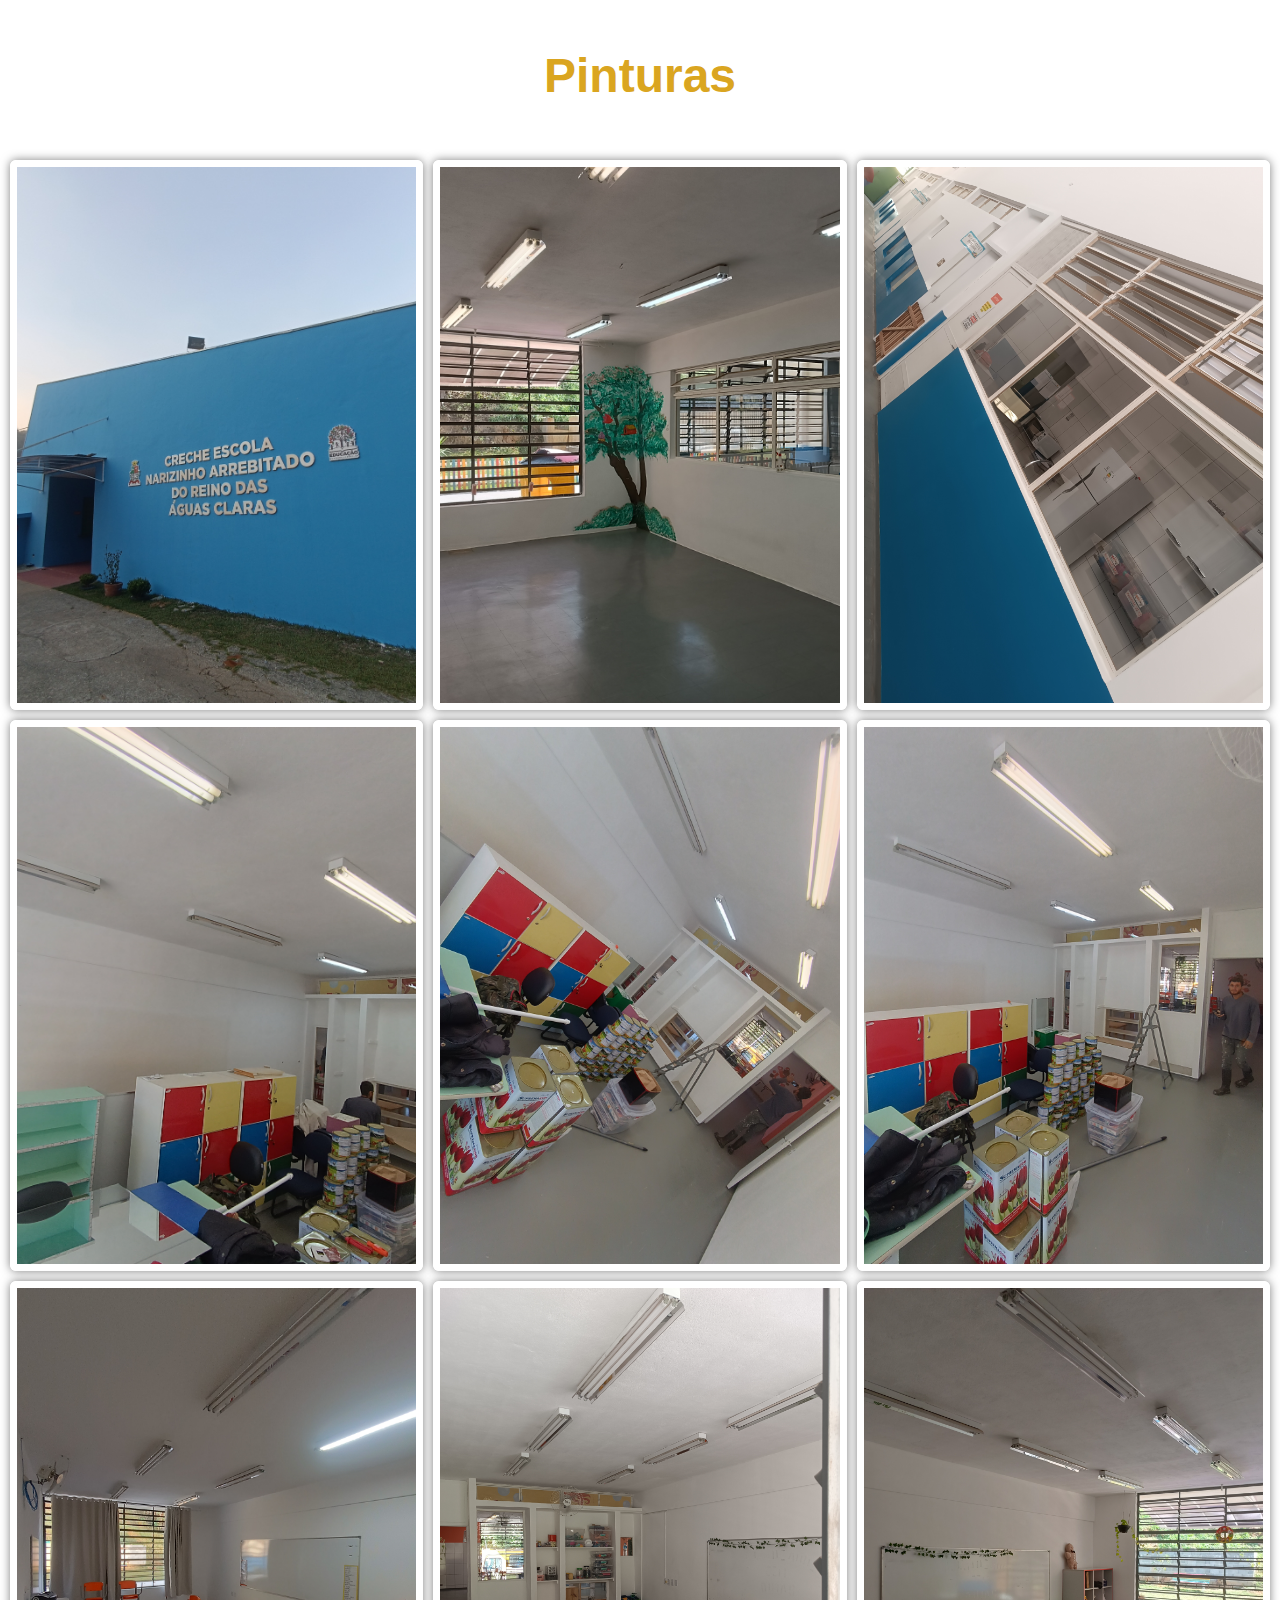
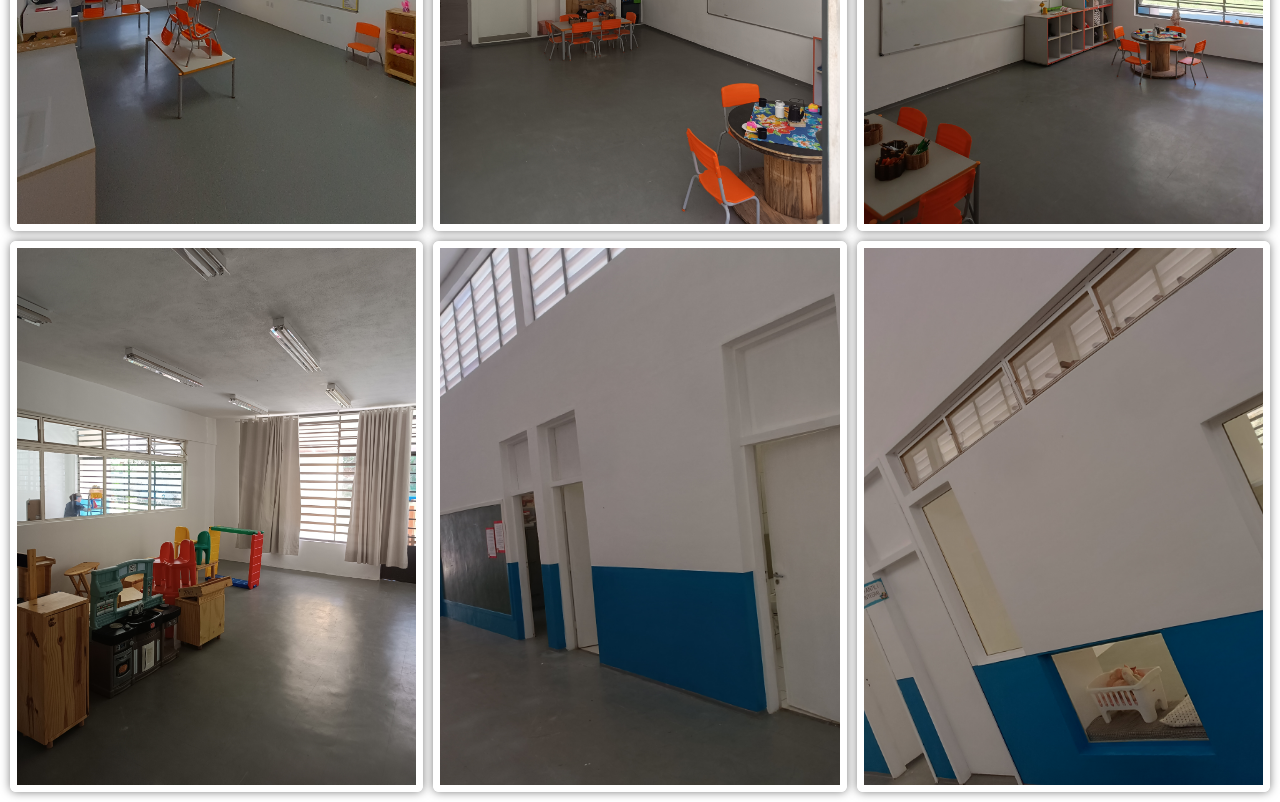
<file: album-pintura.html>
<!DOCTYPE html>
<html>
<head>
  <title>albuns de fotos</title>
  <style>
    body {
      background-color: white;
      background-repeat: repeat;
      background-size: cover;
      margin: 0;
      padding: 0;
      text-align: center;
    }
    
    .photo-grid {
      display: grid;
      grid-template-columns: repeat(3, 1fr);
      grid-gap: 10px;
      padding: 10px;
    }
    
    .photo-grid .photo-item {
      position: relative;
      overflow: hidden;
      border: 7px solid	white;
      box-shadow: 0 0 10px rgba(0, 0, 0, 0.5);
      border-radius: 6px;
      cursor: pointer;
    }
    
    .photo-grid .photo-item img {
      width: 100%;
      height: 100%;
      object-fit: cover;
    }
    
    .modal {
      display: none;
      position: fixed;
      z-index: 1;
      left: 0;
      top: 0;
      width: 100%;
      height: 100%;
      overflow: auto;
      background-color: rgba(0, 0, 0, 0.8);
    }
    
    .modal-content {
      display: block;
      margin: auto;
      max-width: 98%;
      max-height: 80%;
    }
    
    header{
    height: 150px;
    display: flex;
    justify-content: center;
    align-items: center;
}
    header h1{
    font-family: Arial, Helvetica, sans-serif;
    font-size: 3rem;
    font-weight: 800;
    color: #DAA520;
}
  </style>
</head>
<body>
  <header>
    <h1>Pinturas</h1>
  </header>
  <div class="photo-grid">
    <div class="photo-item" onclick="openModal('pintura/foto1.jpg')">
      <img src="pintura/foto1.jpg" alt="Foto 1">
    </div>
    <div class="photo-item" onclick="openModal('pintura/foto2.png')">
      <img src=" pintura/foto2.png" alt="Foto 2">
    </div>
    <div class="photo-item" onclick="openModal(' pintura/foto3.jpg')">
      <img src=" pintura/foto3.jpg" alt="Foto 3">
    </div>
    <div class="photo-item" onclick="openModal(' pintura/foto4.jpg')">
      <img src=" pintura/foto4.jpg" alt="Foto 4">
    </div>
    <div class="photo-item" onclick="openModal(' pintura/foto5.jpg')">
      <img src=" pintura/foto5.jpg" alt="Foto 5">
    </div>
    <div class="photo-item" onclick="openModal(' pintura/foto6.jpg')">
      <img src=" pintura/foto6.jpg" alt="Foto 6">
    </div>
    <div class="photo-item" onclick="openModal(' pintura/foto7.png')">
      <img src=" pintura/foto7.png" alt="Foto 7">
    </div>
    <div class="photo-item" onclick="openModal(' pintura/foto8.jpg')">
      <img src=" pintura/foto8.jpg" alt="Foto 8">
    </div>
    <div class="photo-item" onclick="openModal(' pintura/foto9.jpg')">
      <img src=" pintura/foto9.jpg" alt="Foto 9">
    </div>
    <div class="photo-item" onclick="openModal(' pintura/foto10.jpg')">
      <img src=" pintura/foto10.jpg" alt="Foto 10">
    </div>
    <div class="photo-item" onclick="openModal(' pintura/foto11.jpg')">
      <img src=" pintura/foto11.jpg" alt="Foto 11">
    </div>
    <div class="photo-item" onclick="openModal(' pintura/foto12.jpg')">
      <img src=" pintura/foto12.jpg" alt="Foto 12">
    </div>
  </div>
  
  
  <div id="myModal" class="modal">
    <img class="modal-content" id="modalImg">
  </div>
  
  <script>
    function openModal(imgSrc) {
      var modal = document.getElementById("myModal");
      var modalImg = document.getElementById("modalImg");
      modal.style.display = "block";
      modalImg.src = imgSrc;
    }
    
    window.onclick = function(event) {
      var modal = document.getElementById("myModal");
      if (event.target == modal) {
        modal.style.display = "none";
      }
    }
  </script>
</body>
</html>
</file>
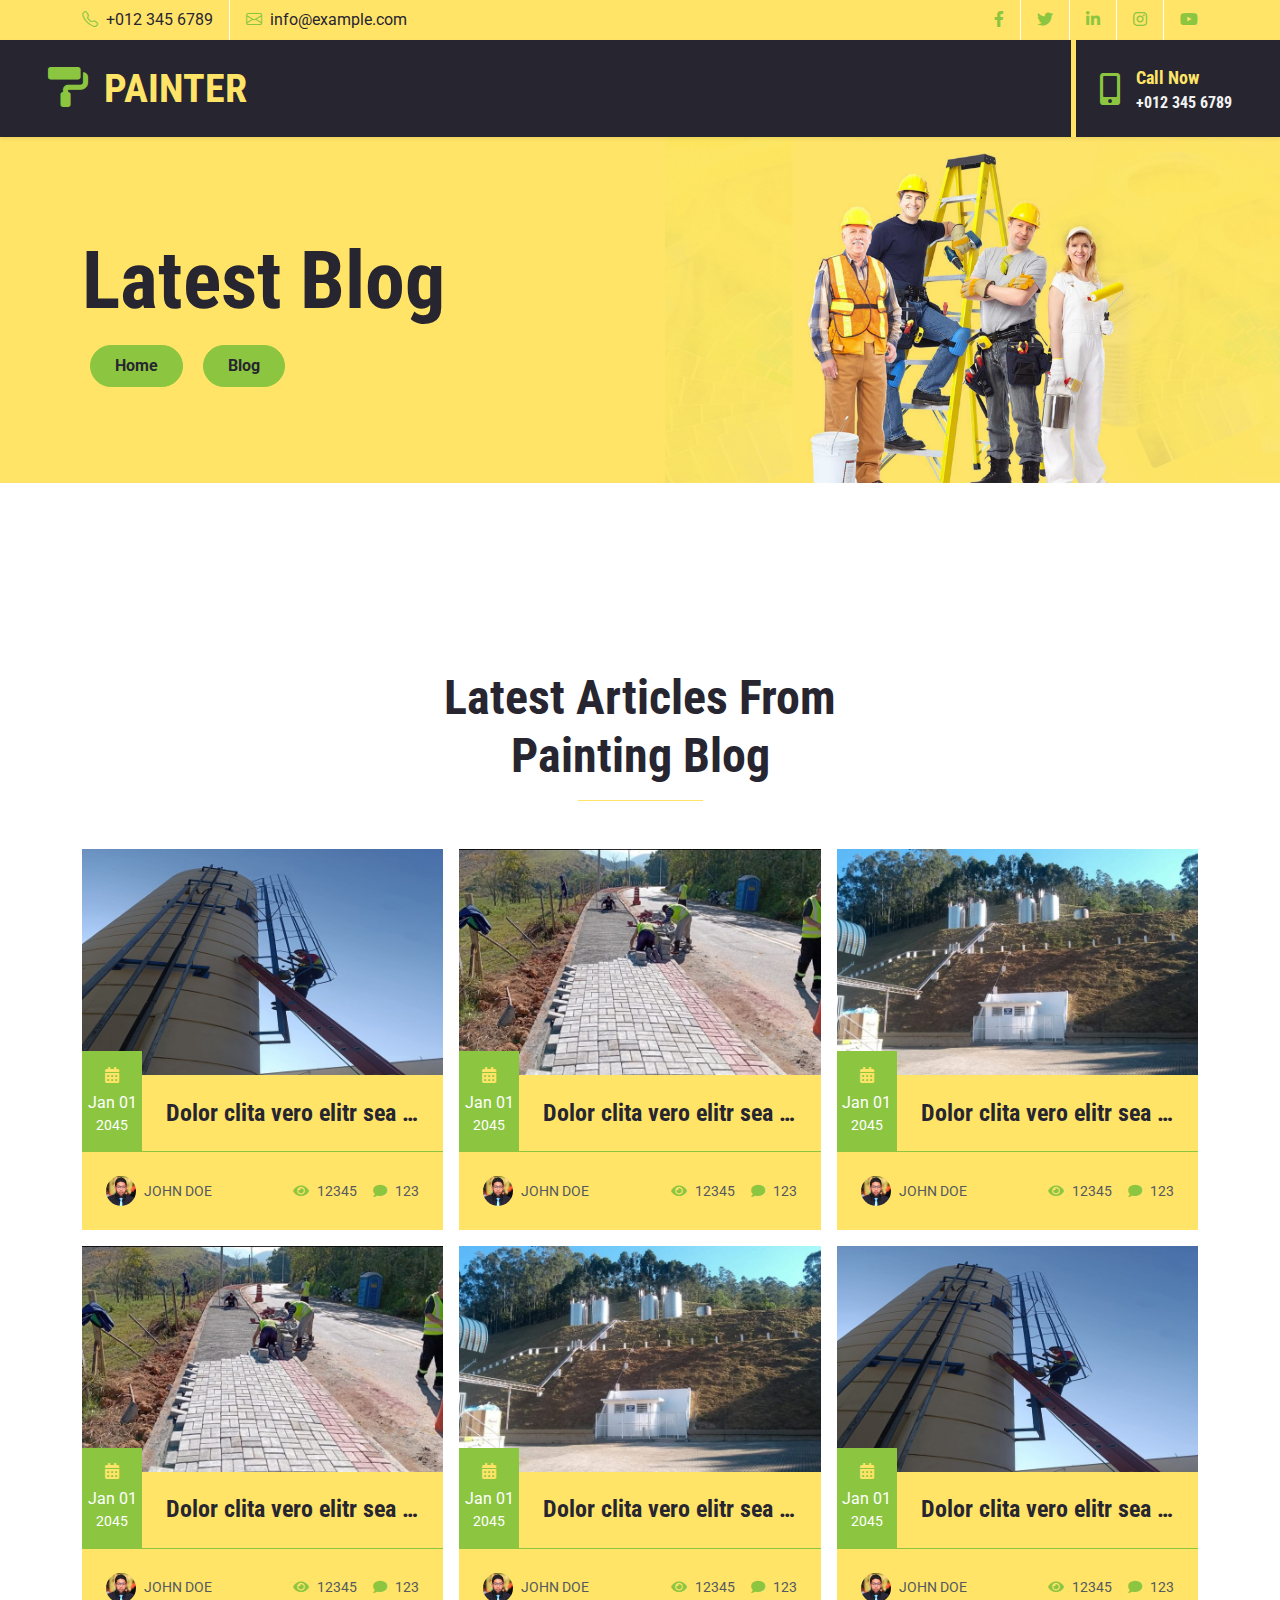
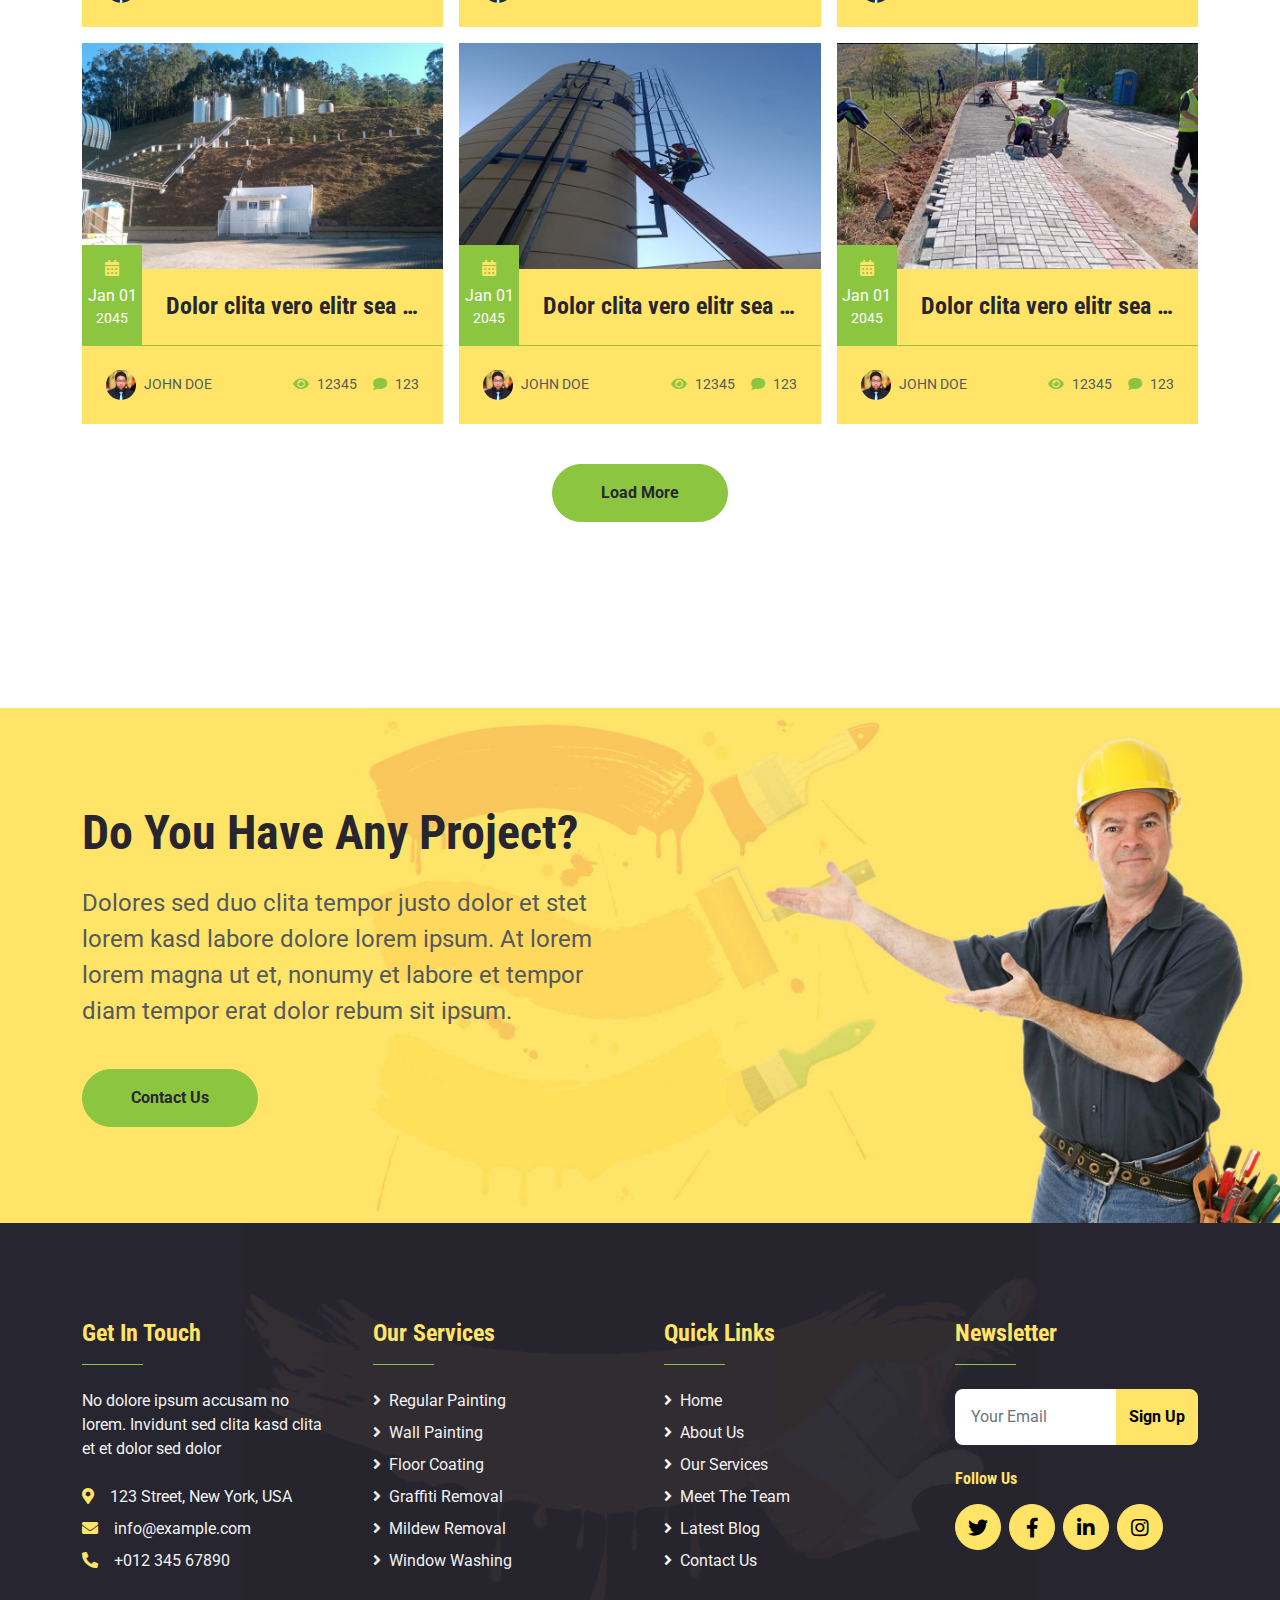
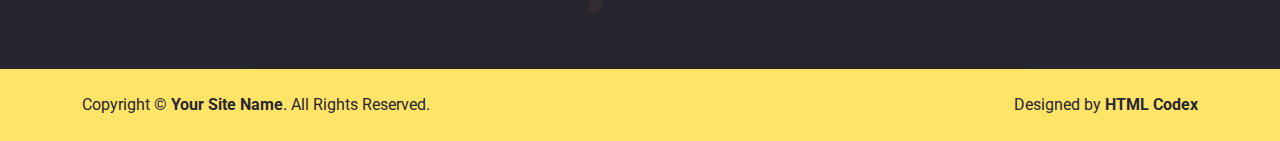
<file: blog.html>
<!DOCTYPE html>
<html lang="en">

<head>
    <meta charset="utf-8">
    <title>PAINTER - Painting Company Website Template</title>
    <meta content="width=device-width, initial-scale=1.0" name="viewport">
    <meta content="Free HTML Templates" name="keywords">
    <meta content="Free HTML Templates" name="description">

    <!-- Favicon -->
    <link href="img/favicon.ico" rel="icon">

    <!-- Google Web Fonts -->
    <link rel="preconnect" href="https://fonts.gstatic.com">
    <link href="https://fonts.googleapis.com/css2?family=Roboto+Condensed:wght@400;700&family=Roboto:wght@400;700&display=swap" rel="stylesheet">  

    <!-- Icon Font Stylesheet -->
    <link href="https://cdnjs.cloudflare.com/ajax/libs/font-awesome/5.15.0/css/all.min.css" rel="stylesheet">
    <link href="https://cdn.jsdelivr.net/npm/bootstrap-icons@1.4.1/font/bootstrap-icons.css" rel="stylesheet">

    <!-- Libraries Stylesheet -->
    <link href="lib/owlcarousel/assets/owl.carousel.min.css" rel="stylesheet">

    <!-- Customized Bootstrap Stylesheet -->
    <link href="css/bootstrap.min.css" rel="stylesheet">

    <!-- Template Stylesheet -->
    <link href="css/style.css" rel="stylesheet">
</head>

<body>
    <!-- Topbar Start -->
    <div class="container-fluid bg-primary d-none d-lg-block">
        <div class="container">
            <div class="row">
                <div class="col-md-6 text-center text-lg-start mb-2 mb-lg-0">
                    <div class="d-inline-flex align-items-center">
                        <a class="text-dark py-2 pe-3 border-end border-white" href=""><i class="bi bi-telephone text-secondary me-2"></i>+012 345 6789</a>
                        <a class="text-dark py-2 px-3" href=""><i class="bi bi-envelope text-secondary me-2"></i>info@example.com</a>
                    </div>
                </div>
                <div class="col-md-6 text-center text-lg-end">
                    <div class="d-inline-flex align-items-center">
                        <a class="text-body py-2 px-3 border-end border-white" href="">
                            <i class="fab fa-facebook-f text-secondary"></i>
                        </a>
                        <a class="text-body py-2 px-3 border-end border-white" href="">
                            <i class="fab fa-twitter text-secondary"></i>
                        </a>
                        <a class="text-body py-2 px-3 border-end border-white" href="">
                            <i class="fab fa-linkedin-in text-secondary"></i>
                        </a>
                        <a class="text-body py-2 px-3 border-end border-white" href="">
                            <i class="fab fa-instagram text-secondary"></i>
                        </a>
                        <a class="text-body py-2 ps-3" href="">
                            <i class="fab fa-youtube text-secondary"></i>
                        </a>
                    </div>
                </div>
            </div>
        </div>
    </div>
    <!-- Topbar End -->


    <!-- Navbar Start -->
    <nav class="navbar navbar-expand-lg bg-dark navbar-dark shadow-sm px-5 py-3 py-lg-0">
        <a href="index.html" class="navbar-brand p-0">
            <h1 class="m-0 text-uppercase text-primary"><i class="fa fa-paint-roller text-secondary me-3"></i>Painter</h1>
        </a>
        <button class="navbar-toggler" type="button" data-bs-toggle="collapse" data-bs-target="#navbarCollapse">
            <span class="navbar-toggler-icon"></span>
        </button>
        <div class="collapse navbar-collapse" id="navbarCollapse">
            <div class="navbar-nav ms-auto py-0 pe-4 border-end border-5 border-primary">
                <a href="index.html" class="nav-item nav-link">Home</a>
                <a href="about.html" class="nav-item nav-link">About</a>
                <a href="service.html" class="nav-item nav-link">Service</a>
                <div class="nav-item dropdown">
                    <a href="#" class="nav-link dropdown-toggle active" data-bs-toggle="dropdown">Pages</a>
                    <div class="dropdown-menu m-0">
                        <a href="blog.html" class="dropdown-item active">Blog Grid</a>
                        <a href="detail.html" class="dropdown-item">Blog Detail</a>
                        <a href="team.html" class="dropdown-item">The Team</a>
                        <a href="testimonial.html" class="dropdown-item">Testimonial</a>
                    </div>
                </div>
                <a href="contact.html" class="nav-item nav-link">Contact</a>
            </div>
            <div class="d-none d-lg-flex align-items-center ps-4">
                <i class="fa fa-2x fa-mobile-alt text-secondary me-3"></i>
                <div>
                    <h5 class="text-primary mb-1"><small>Call Now</small></h5>
                    <h6 class="text-light m-0">+012 345 6789</h6>
                </div>
            </div>
        </div>
    </nav>
    <!-- Navbar End -->


    <!-- Hero Start -->
    <div class="container-fluid bg-primary py-5 bg-hero" style="margin-bottom: 90px;">
        <div class="container py-5">
            <div class="row justify-content-start">
                <div class="col-lg-8 text-center text-lg-start">
                    <h1 class="display-1 text-dark">Latest Blog</h1>
                    <div class="pt-2">
                        <a href="" class="btn btn-secondary rounded-pill py-2 px-4 mx-2">Home</a>
                        <a href="" class="btn btn-secondary rounded-pill py-2 px-4 mx-2">Blog</a>
                    </div>
                </div>
            </div>
        </div>
    </div>
    <!-- Hero End -->


    <!-- Blog Start -->
    <div class="container-fluid py-5">
        <div class="container py-5">
            <div class="text-center mx-auto mb-5" style="max-width: 500px;">
                <h1 class="display-5">Latest Articles From Painting Blog</h1>
                <hr class="w-25 mx-auto text-primary" style="opacity: 1;">
            </div>
            <div class="row g-3">
                <div class="col-xl-4 col-lg-6">
                    <div class="blog-item bg-primary">
                        <img class="img-fluid w-100" src="img/blog-1.jpg" alt="">
                        <div class="d-flex align-items-center">
                            <div class="bg-secondary mt-n4 d-flex flex-column flex-shrink-0 justify-content-center text-center me-4" style="width: 60px; height: 100px;">
                                <i class="fa fa-calendar-alt text-primary mb-2"></i>
                                <p class="m-0 text-white">Jan 01</p>
                                <small class="text-white">2045</small>
                            </div>
                            <a class="h4 m-0 text-truncate me-4" href="">Dolor clita vero elitr sea stet dolor justo  diam</a>
                        </div>
                        <div class="d-flex justify-content-between border-top border-secondary p-4">
                            <div class="d-flex align-items-center">
                                <img class="rounded-circle me-2" src="img/user.jpg" width="30" height="30" alt="">
                                <small class="text-uppercase">John Doe</small>
                            </div>
                            <div class="d-flex align-items-center">
                                <small class="ms-3"><i class="fa fa-eye text-secondary me-2"></i>12345</small>
                                <small class="ms-3"><i class="fa fa-comment text-secondary me-2"></i>123</small>
                            </div>
                        </div>
                    </div>
                </div>
                <div class="col-xl-4 col-lg-6">
                    <div class="blog-item bg-primary">
                        <img class="img-fluid w-100" src="img/blog-2.jpg" alt="">
                        <div class="d-flex align-items-center">
                            <div class="bg-secondary mt-n4 d-flex flex-column flex-shrink-0 justify-content-center text-center me-4" style="width: 60px; height: 100px;">
                                <i class="fa fa-calendar-alt text-primary mb-2"></i>
                                <p class="m-0 text-white">Jan 01</p>
                                <small class="text-white">2045</small>
                            </div>
                            <a class="h4 m-0 text-truncate me-4" href="">Dolor clita vero elitr sea stet dolor justo  diam</a>
                        </div>
                        <div class="d-flex justify-content-between border-top border-secondary p-4">
                            <div class="d-flex align-items-center">
                                <img class="rounded-circle me-2" src="img/user.jpg" width="30" height="30" alt="">
                                <small class="text-uppercase">John Doe</small>
                            </div>
                            <div class="d-flex align-items-center">
                                <small class="ms-3"><i class="fa fa-eye text-secondary me-2"></i>12345</small>
                                <small class="ms-3"><i class="fa fa-comment text-secondary me-2"></i>123</small>
                            </div>
                        </div>
                    </div>
                </div>
                <div class="col-xl-4 col-lg-6">
                    <div class="blog-item bg-primary">
                        <img class="img-fluid w-100" src="img/blog-3.jpg" alt="">
                        <div class="d-flex align-items-center">
                            <div class="bg-secondary mt-n4 d-flex flex-column flex-shrink-0 justify-content-center text-center me-4" style="width: 60px; height: 100px;">
                                <i class="fa fa-calendar-alt text-primary mb-2"></i>
                                <p class="m-0 text-white">Jan 01</p>
                                <small class="text-white">2045</small>
                            </div>
                            <a class="h4 m-0 text-truncate me-4" href="">Dolor clita vero elitr sea stet dolor justo  diam</a>
                        </div>
                        <div class="d-flex justify-content-between border-top border-secondary p-4">
                            <div class="d-flex align-items-center">
                                <img class="rounded-circle me-2" src="img/user.jpg" width="30" height="30" alt="">
                                <small class="text-uppercase">John Doe</small>
                            </div>
                            <div class="d-flex align-items-center">
                                <small class="ms-3"><i class="fa fa-eye text-secondary me-2"></i>12345</small>
                                <small class="ms-3"><i class="fa fa-comment text-secondary me-2"></i>123</small>
                            </div>
                        </div>
                    </div>
                </div>
                <div class="col-xl-4 col-lg-6">
                    <div class="blog-item bg-primary">
                        <img class="img-fluid w-100" src="img/blog-2.jpg" alt="">
                        <div class="d-flex align-items-center">
                            <div class="bg-secondary mt-n4 d-flex flex-column flex-shrink-0 justify-content-center text-center me-4" style="width: 60px; height: 100px;">
                                <i class="fa fa-calendar-alt text-primary mb-2"></i>
                                <p class="m-0 text-white">Jan 01</p>
                                <small class="text-white">2045</small>
                            </div>
                            <a class="h4 m-0 text-truncate me-4" href="">Dolor clita vero elitr sea stet dolor justo  diam</a>
                        </div>
                        <div class="d-flex justify-content-between border-top border-secondary p-4">
                            <div class="d-flex align-items-center">
                                <img class="rounded-circle me-2" src="img/user.jpg" width="30" height="30" alt="">
                                <small class="text-uppercase">John Doe</small>
                            </div>
                            <div class="d-flex align-items-center">
                                <small class="ms-3"><i class="fa fa-eye text-secondary me-2"></i>12345</small>
                                <small class="ms-3"><i class="fa fa-comment text-secondary me-2"></i>123</small>
                            </div>
                        </div>
                    </div>
                </div>
                <div class="col-xl-4 col-lg-6">
                    <div class="blog-item bg-primary">
                        <img class="img-fluid w-100" src="img/blog-3.jpg" alt="">
                        <div class="d-flex align-items-center">
                            <div class="bg-secondary mt-n4 d-flex flex-column flex-shrink-0 justify-content-center text-center me-4" style="width: 60px; height: 100px;">
                                <i class="fa fa-calendar-alt text-primary mb-2"></i>
                                <p class="m-0 text-white">Jan 01</p>
                                <small class="text-white">2045</small>
                            </div>
                            <a class="h4 m-0 text-truncate me-4" href="">Dolor clita vero elitr sea stet dolor justo  diam</a>
                        </div>
                        <div class="d-flex justify-content-between border-top border-secondary p-4">
                            <div class="d-flex align-items-center">
                                <img class="rounded-circle me-2" src="img/user.jpg" width="30" height="30" alt="">
                                <small class="text-uppercase">John Doe</small>
                            </div>
                            <div class="d-flex align-items-center">
                                <small class="ms-3"><i class="fa fa-eye text-secondary me-2"></i>12345</small>
                                <small class="ms-3"><i class="fa fa-comment text-secondary me-2"></i>123</small>
                            </div>
                        </div>
                    </div>
                </div>
                <div class="col-xl-4 col-lg-6">
                    <div class="blog-item bg-primary">
                        <img class="img-fluid w-100" src="img/blog-1.jpg" alt="">
                        <div class="d-flex align-items-center">
                            <div class="bg-secondary mt-n4 d-flex flex-column flex-shrink-0 justify-content-center text-center me-4" style="width: 60px; height: 100px;">
                                <i class="fa fa-calendar-alt text-primary mb-2"></i>
                                <p class="m-0 text-white">Jan 01</p>
                                <small class="text-white">2045</small>
                            </div>
                            <a class="h4 m-0 text-truncate me-4" href="">Dolor clita vero elitr sea stet dolor justo  diam</a>
                        </div>
                        <div class="d-flex justify-content-between border-top border-secondary p-4">
                            <div class="d-flex align-items-center">
                                <img class="rounded-circle me-2" src="img/user.jpg" width="30" height="30" alt="">
                                <small class="text-uppercase">John Doe</small>
                            </div>
                            <div class="d-flex align-items-center">
                                <small class="ms-3"><i class="fa fa-eye text-secondary me-2"></i>12345</small>
                                <small class="ms-3"><i class="fa fa-comment text-secondary me-2"></i>123</small>
                            </div>
                        </div>
                    </div>
                </div>
                <div class="col-xl-4 col-lg-6">
                    <div class="blog-item bg-primary">
                        <img class="img-fluid w-100" src="img/blog-3.jpg" alt="">
                        <div class="d-flex align-items-center">
                            <div class="bg-secondary mt-n4 d-flex flex-column flex-shrink-0 justify-content-center text-center me-4" style="width: 60px; height: 100px;">
                                <i class="fa fa-calendar-alt text-primary mb-2"></i>
                                <p class="m-0 text-white">Jan 01</p>
                                <small class="text-white">2045</small>
                            </div>
                            <a class="h4 m-0 text-truncate me-4" href="">Dolor clita vero elitr sea stet dolor justo  diam</a>
                        </div>
                        <div class="d-flex justify-content-between border-top border-secondary p-4">
                            <div class="d-flex align-items-center">
                                <img class="rounded-circle me-2" src="img/user.jpg" width="30" height="30" alt="">
                                <small class="text-uppercase">John Doe</small>
                            </div>
                            <div class="d-flex align-items-center">
                                <small class="ms-3"><i class="fa fa-eye text-secondary me-2"></i>12345</small>
                                <small class="ms-3"><i class="fa fa-comment text-secondary me-2"></i>123</small>
                            </div>
                        </div>
                    </div>
                </div>
                <div class="col-xl-4 col-lg-6">
                    <div class="blog-item bg-primary">
                        <img class="img-fluid w-100" src="img/blog-1.jpg" alt="">
                        <div class="d-flex align-items-center">
                            <div class="bg-secondary mt-n4 d-flex flex-column flex-shrink-0 justify-content-center text-center me-4" style="width: 60px; height: 100px;">
                                <i class="fa fa-calendar-alt text-primary mb-2"></i>
                                <p class="m-0 text-white">Jan 01</p>
                                <small class="text-white">2045</small>
                            </div>
                            <a class="h4 m-0 text-truncate me-4" href="">Dolor clita vero elitr sea stet dolor justo  diam</a>
                        </div>
                        <div class="d-flex justify-content-between border-top border-secondary p-4">
                            <div class="d-flex align-items-center">
                                <img class="rounded-circle me-2" src="img/user.jpg" width="30" height="30" alt="">
                                <small class="text-uppercase">John Doe</small>
                            </div>
                            <div class="d-flex align-items-center">
                                <small class="ms-3"><i class="fa fa-eye text-secondary me-2"></i>12345</small>
                                <small class="ms-3"><i class="fa fa-comment text-secondary me-2"></i>123</small>
                            </div>
                        </div>
                    </div>
                </div>
                <div class="col-xl-4 col-lg-6">
                    <div class="blog-item bg-primary">
                        <img class="img-fluid w-100" src="img/blog-2.jpg" alt="">
                        <div class="d-flex align-items-center">
                            <div class="bg-secondary mt-n4 d-flex flex-column flex-shrink-0 justify-content-center text-center me-4" style="width: 60px; height: 100px;">
                                <i class="fa fa-calendar-alt text-primary mb-2"></i>
                                <p class="m-0 text-white">Jan 01</p>
                                <small class="text-white">2045</small>
                            </div>
                            <a class="h4 m-0 text-truncate me-4" href="">Dolor clita vero elitr sea stet dolor justo  diam</a>
                        </div>
                        <div class="d-flex justify-content-between border-top border-secondary p-4">
                            <div class="d-flex align-items-center">
                                <img class="rounded-circle me-2" src="img/user.jpg" width="30" height="30" alt="">
                                <small class="text-uppercase">John Doe</small>
                            </div>
                            <div class="d-flex align-items-center">
                                <small class="ms-3"><i class="fa fa-eye text-secondary me-2"></i>12345</small>
                                <small class="ms-3"><i class="fa fa-comment text-secondary me-2"></i>123</small>
                            </div>
                        </div>
                    </div>
                </div>
                <div class="col-12 text-center">
                    <a href="" class="btn btn-secondary rounded-pill py-md-3 px-md-5 mt-4">Load More</a>
                </div>
            </div>
        </div>
    </div>
    <!-- Blog End -->


    <!-- Call To Action Start -->
    <div class="container-fluid bg-primary bg-call-to-action py-5" style="margin-top: 90px;">
        <div class="container py-5">
            <div class="row g-0 justify-content-start">
                <div class="col-lg-6">
                    <h1 class="display-5 mb-4">Do You Have Any Project?</h1>
                    <p class="fs-4 fw-normal">Dolores sed duo clita tempor justo dolor et stet lorem kasd labore dolore lorem ipsum. At lorem lorem magna ut et, nonumy et labore et tempor diam tempor erat dolor rebum sit ipsum.</p>
                    <a href="" class="btn btn-secondary rounded-pill py-md-3 px-md-5 mt-4">Contact Us</a>
                </div>
            </div>
        </div>
    </div>
    <!-- Call To Action Start -->
    

    <!-- Footer Start -->
    <div class="container-fluid bg-dark bg-footer text-light py-5">
        <div class="container py-5">
            <div class="row g-5">
                <div class="col-lg-3 col-md-6">
                    <h4 class="text-primary">Get In Touch</h4>
                    <hr class="w-25 text-secondary mb-4" style="opacity: 1;">
                    <p class="mb-4">No dolore ipsum accusam no lorem. Invidunt sed clita kasd clita et et dolor sed dolor</p>
                    <p class="mb-2"><i class="fa fa-map-marker-alt text-primary me-3"></i>123 Street, New York, USA</p>
                    <p class="mb-2"><i class="fa fa-envelope text-primary me-3"></i>info@example.com</p>
                    <p class="mb-0"><i class="fa fa-phone-alt text-primary me-3"></i>+012 345 67890</p>
                </div>
                <div class="col-lg-3 col-md-6">
                    <h4 class="text-primary">Our Services</h4>
                    <hr class="w-25 text-secondary mb-4" style="opacity: 1;">
                    <div class="d-flex flex-column justify-content-start">
                        <a class="text-light mb-2" href="#"><i class="fa fa-angle-right me-2"></i>Regular Painting</a>
                        <a class="text-light mb-2" href="#"><i class="fa fa-angle-right me-2"></i>Wall Painting</a>
                        <a class="text-light mb-2" href="#"><i class="fa fa-angle-right me-2"></i>Floor Coating</a>
                        <a class="text-light mb-2" href="#"><i class="fa fa-angle-right me-2"></i>Graffiti Removal</a>
                        <a class="text-light mb-2" href="#"><i class="fa fa-angle-right me-2"></i>Mildew Removal</a>
                        <a class="text-light" href="#"><i class="fa fa-angle-right me-2"></i>Window Washing</a>
                    </div>
                </div>
                <div class="col-lg-3 col-md-6">
                    <h4 class="text-primary">Quick Links</h4>
                    <hr class="w-25 text-secondary mb-4" style="opacity: 1;">
                    <div class="d-flex flex-column justify-content-start">
                        <a class="text-light mb-2" href="#"><i class="fa fa-angle-right me-2"></i>Home</a>
                        <a class="text-light mb-2" href="#"><i class="fa fa-angle-right me-2"></i>About Us</a>
                        <a class="text-light mb-2" href="#"><i class="fa fa-angle-right me-2"></i>Our Services</a>
                        <a class="text-light mb-2" href="#"><i class="fa fa-angle-right me-2"></i>Meet The Team</a>
                        <a class="text-light mb-2" href="#"><i class="fa fa-angle-right me-2"></i>Latest Blog</a>
                        <a class="text-light" href="#"><i class="fa fa-angle-right me-2"></i>Contact Us</a>
                    </div>
                </div>
                <div class="col-lg-3 col-md-6">
                    <h4 class="text-primary">Newsletter</h4>
                    <hr class="w-25 text-secondary mb-4" style="opacity: 1;">
                    <form action="">
                        <div class="input-group">
                            <input type="text" class="form-control p-3 border-0" placeholder="Your Email">
                            <button class="btn btn-primary">Sign Up</button>
                        </div>
                    </form>
                    <h6 class="text-primary mt-4 mb-3">Follow Us</h6>
                    <div class="d-flex">
                        <a class="btn btn-lg btn-primary btn-lg-square rounded-circle me-2" href="#"><i class="fab fa-twitter"></i></a>
                        <a class="btn btn-lg btn-primary btn-lg-square rounded-circle me-2" href="#"><i class="fab fa-facebook-f"></i></a>
                        <a class="btn btn-lg btn-primary btn-lg-square rounded-circle me-2" href="#"><i class="fab fa-linkedin-in"></i></a>
                        <a class="btn btn-lg btn-primary btn-lg-square rounded-circle" href="#"><i class="fab fa-instagram"></i></a>
                    </div>
                </div>
            </div>
        </div>
    </div>
    <div class="container-fluid bg-primary text-dark py-4">
        <div class="container">
            <div class="row g-0">
                <div class="col-md-6 text-center text-md-start">
                    <p class="mb-md-0">Copyright &copy; <a class="text-dark fw-bold" href="#">Your Site Name</a>. All Rights Reserved.</p>
                </div>
                <div class="col-md-6 text-center text-md-end">
                    <p class="mb-0">Designed by <a class="text-dark fw-bold" href="https://htmlcodex.com">HTML Codex</a></p>
                </div>
            </div>
        </div>
    </div>
    <!-- Footer End -->


    <!-- Back to Top -->
    <a href="#" class="btn btn-lg btn-secondary btn-lg-square rounded-circle back-to-top"><i class="bi bi-arrow-up"></i></a>


    <!-- JavaScript Libraries -->
    <script src="https://code.jquery.com/jquery-3.4.1.min.js"></script>
    <script src="https://cdn.jsdelivr.net/npm/bootstrap@5.0.0/dist/js/bootstrap.bundle.min.js"></script>
    <script src="lib/easing/easing.min.js"></script>
    <script src="lib/waypoints/waypoints.min.js"></script>
    <script src="lib/owlcarousel/owl.carousel.min.js"></script>

    <!-- Template Javascript -->
    <script src="js/main.js"></script>
</body>

</html>
</file>
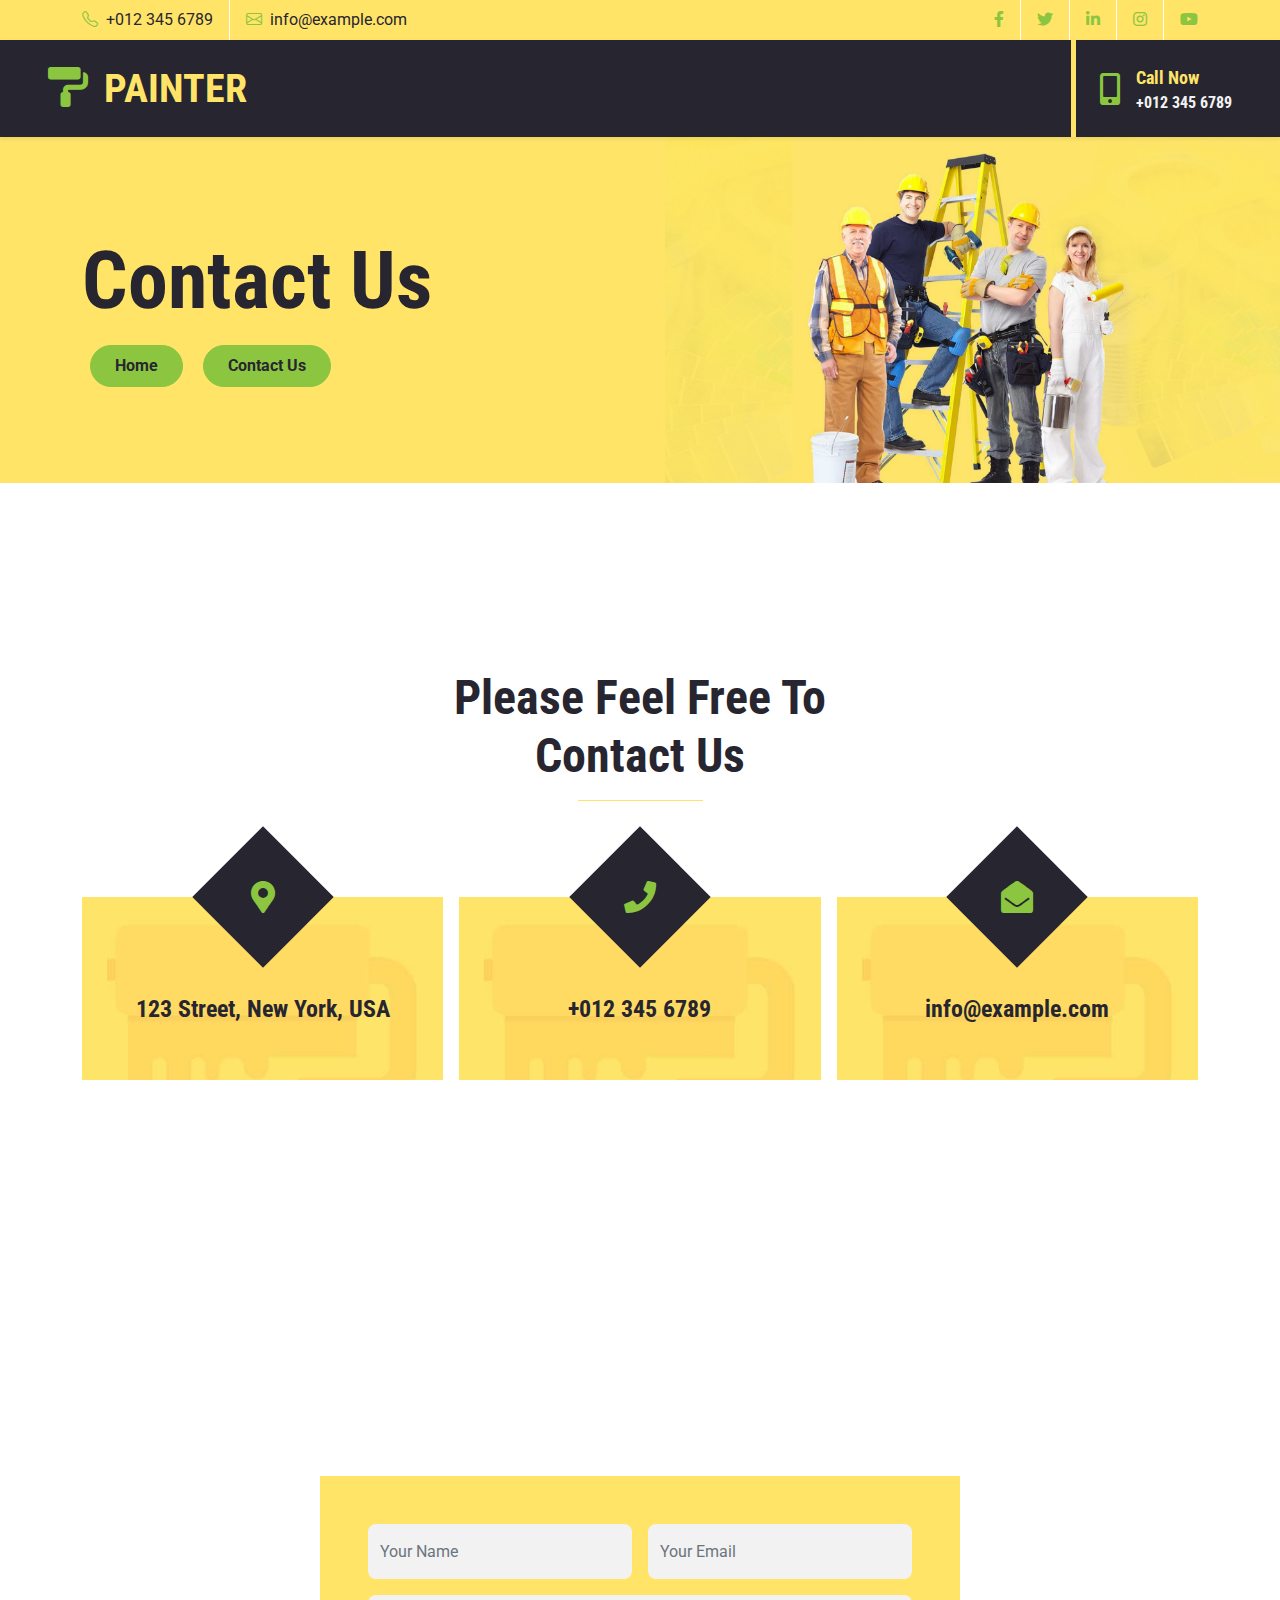
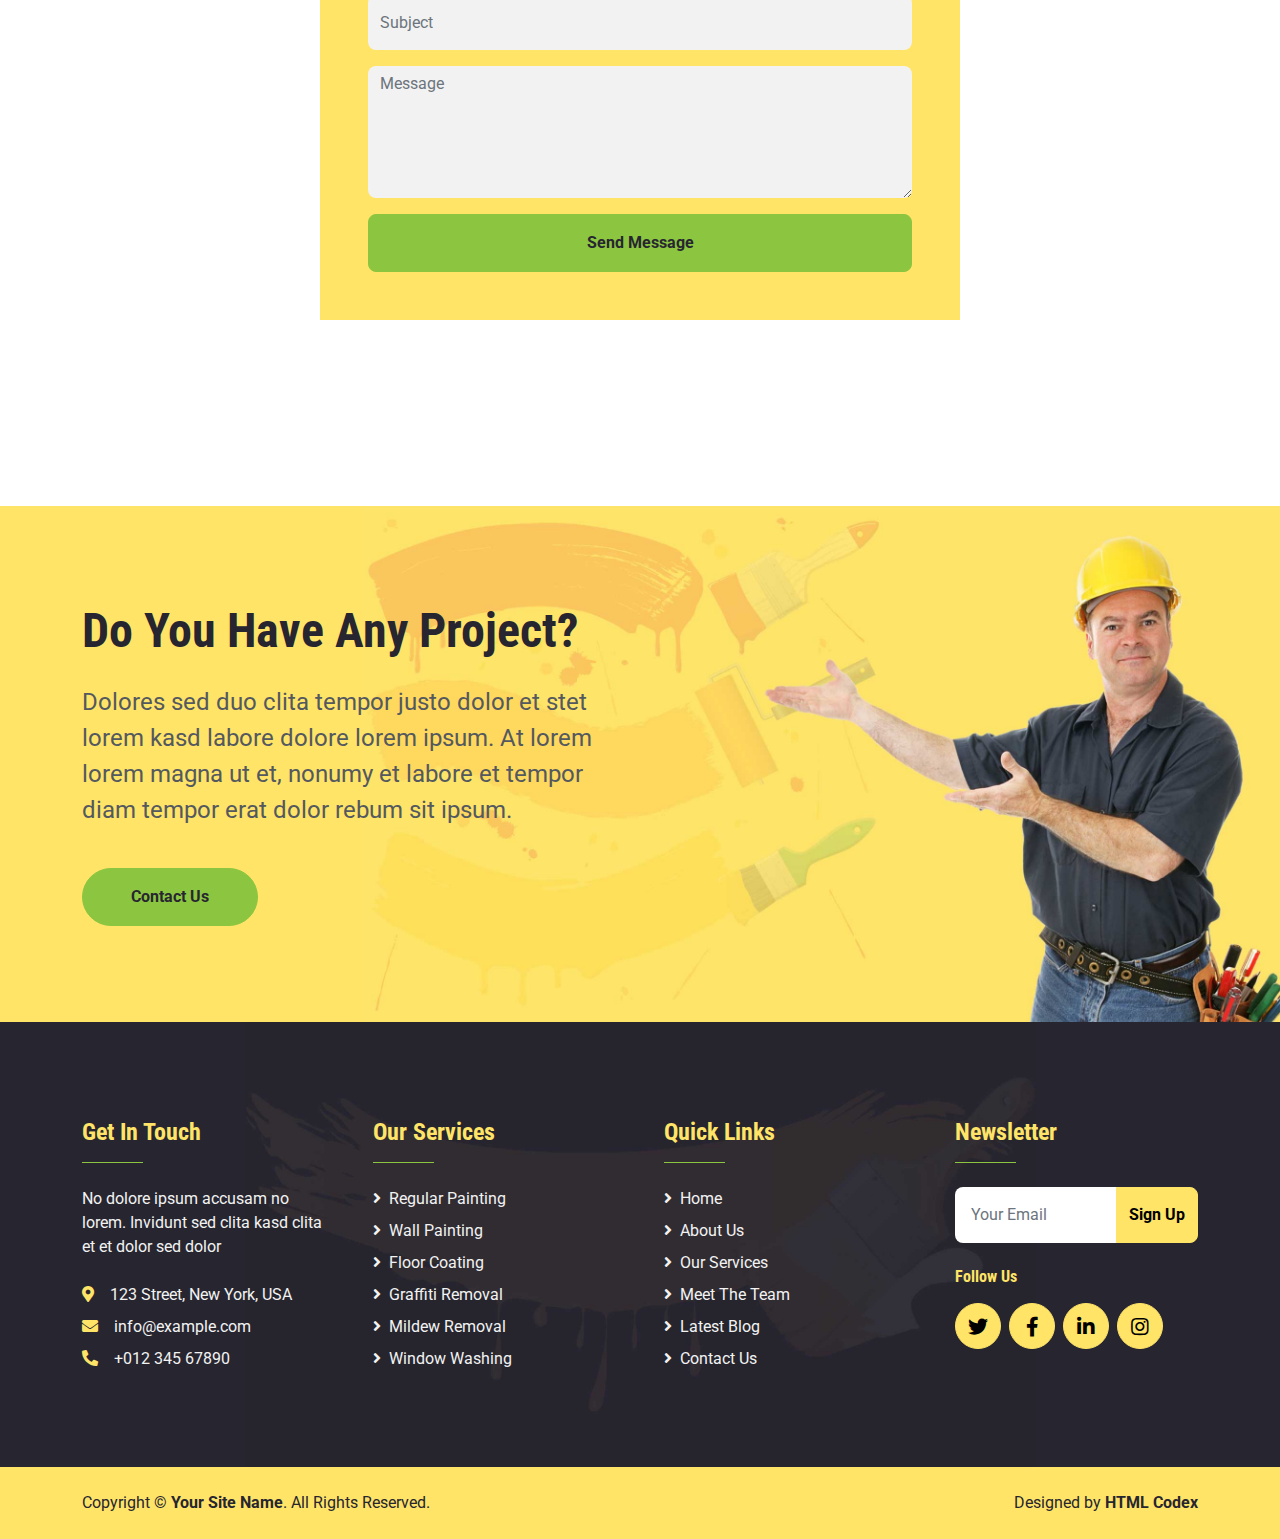
<file: contact.html>
<!DOCTYPE html>
<html lang="en">

<head>
    <meta charset="utf-8">
    <title>PAINTER - Painting Company Website Template</title>
    <meta content="width=device-width, initial-scale=1.0" name="viewport">
    <meta content="Free HTML Templates" name="keywords">
    <meta content="Free HTML Templates" name="description">

    <!-- Favicon -->
    <link href="img/favicon.ico" rel="icon">

    <!-- Google Web Fonts -->
    <link rel="preconnect" href="https://fonts.gstatic.com">
    <link href="https://fonts.googleapis.com/css2?family=Roboto+Condensed:wght@400;700&family=Roboto:wght@400;700&display=swap" rel="stylesheet">  

    <!-- Icon Font Stylesheet -->
    <link href="https://cdnjs.cloudflare.com/ajax/libs/font-awesome/5.15.0/css/all.min.css" rel="stylesheet">
    <link href="https://cdn.jsdelivr.net/npm/bootstrap-icons@1.4.1/font/bootstrap-icons.css" rel="stylesheet">

    <!-- Libraries Stylesheet -->
    <link href="lib/owlcarousel/assets/owl.carousel.min.css" rel="stylesheet">

    <!-- Customized Bootstrap Stylesheet -->
    <link href="css/bootstrap.min.css" rel="stylesheet">

    <!-- Template Stylesheet -->
    <link href="css/style.css" rel="stylesheet">
</head>

<body>
    <!-- Topbar Start -->
    <div class="container-fluid bg-primary d-none d-lg-block">
        <div class="container">
            <div class="row">
                <div class="col-md-6 text-center text-lg-start mb-2 mb-lg-0">
                    <div class="d-inline-flex align-items-center">
                        <a class="text-dark py-2 pe-3 border-end border-white" href=""><i class="bi bi-telephone text-secondary me-2"></i>+012 345 6789</a>
                        <a class="text-dark py-2 px-3" href=""><i class="bi bi-envelope text-secondary me-2"></i>info@example.com</a>
                    </div>
                </div>
                <div class="col-md-6 text-center text-lg-end">
                    <div class="d-inline-flex align-items-center">
                        <a class="text-body py-2 px-3 border-end border-white" href="">
                            <i class="fab fa-facebook-f text-secondary"></i>
                        </a>
                        <a class="text-body py-2 px-3 border-end border-white" href="">
                            <i class="fab fa-twitter text-secondary"></i>
                        </a>
                        <a class="text-body py-2 px-3 border-end border-white" href="">
                            <i class="fab fa-linkedin-in text-secondary"></i>
                        </a>
                        <a class="text-body py-2 px-3 border-end border-white" href="">
                            <i class="fab fa-instagram text-secondary"></i>
                        </a>
                        <a class="text-body py-2 ps-3" href="">
                            <i class="fab fa-youtube text-secondary"></i>
                        </a>
                    </div>
                </div>
            </div>
        </div>
    </div>
    <!-- Topbar End -->


    <!-- Navbar Start -->
    <nav class="navbar navbar-expand-lg bg-dark navbar-dark shadow-sm px-5 py-3 py-lg-0">
        <a href="index.html" class="navbar-brand p-0">
            <h1 class="m-0 text-uppercase text-primary"><i class="fa fa-paint-roller text-secondary me-3"></i>Painter</h1>
        </a>
        <button class="navbar-toggler" type="button" data-bs-toggle="collapse" data-bs-target="#navbarCollapse">
            <span class="navbar-toggler-icon"></span>
        </button>
        <div class="collapse navbar-collapse" id="navbarCollapse">
            <div class="navbar-nav ms-auto py-0 pe-4 border-end border-5 border-primary">
                <a href="index.html" class="nav-item nav-link">Home</a>
                <a href="about.html" class="nav-item nav-link">About</a>
                <a href="service.html" class="nav-item nav-link">Service</a>
                <div class="nav-item dropdown">
                    <a href="#" class="nav-link dropdown-toggle" data-bs-toggle="dropdown">Pages</a>
                    <div class="dropdown-menu m-0">
                        <a href="blog.html" class="dropdown-item">Blog Grid</a>
                        <a href="detail.html" class="dropdown-item">Blog Detail</a>
                        <a href="team.html" class="dropdown-item">The Team</a>
                        <a href="testimonial.html" class="dropdown-item">Testimonial</a>
                    </div>
                </div>
                <a href="contact.html" class="nav-item nav-link active">Contact</a>
            </div>
            <div class="d-none d-lg-flex align-items-center ps-4">
                <i class="fa fa-2x fa-mobile-alt text-secondary me-3"></i>
                <div>
                    <h5 class="text-primary mb-1"><small>Call Now</small></h5>
                    <h6 class="text-light m-0">+012 345 6789</h6>
                </div>
            </div>
        </div>
    </nav>
    <!-- Navbar End -->


    <!-- Hero Start -->
    <div class="container-fluid bg-primary py-5 bg-hero" style="margin-bottom: 90px;">
        <div class="container py-5">
            <div class="row justify-content-start">
                <div class="col-lg-8 text-center text-lg-start">
                    <h1 class="display-1 text-dark">Contact Us</h1>
                    <div class="pt-2">
                        <a href="" class="btn btn-secondary rounded-pill py-2 px-4 mx-2">Home</a>
                        <a href="" class="btn btn-secondary rounded-pill py-2 px-4 mx-2">Contact Us</a>
                    </div>
                </div>
            </div>
        </div>
    </div>
    <!-- Hero End -->


    <!-- Contact Start -->
    <div class="container-fluid py-5">
        <div class="container py-5">
            <div class="text-center mx-auto mb-5" style="max-width: 500px;">
                <h1 class="display-5">Please Feel Free To Contact Us</h1>
                <hr class="w-25 mx-auto text-primary" style="opacity: 1;">
            </div>
            <div class="row g-3 mb-5">
                <div class="col-lg-4 col-md-6 pt-5">
                    <div class="contact-item d-flex flex-column align-items-center justify-content-center text-center pb-5">
                        <div class="contact-icon p-3">
                            <div><i class="fa fa-2x fa-map-marker-alt"></i></div>
                        </div>
                        <h4 class="mt-5">123 Street, New York, USA</h4>
                    </div>
                </div>
                <div class="col-lg-4 col-md-6 pt-5">
                    <div class="contact-item d-flex flex-column align-items-center justify-content-center text-center pb-5">
                        <div class="contact-icon p-3">
                            <div><i class="fa fa-2x fa-phone"></i></div>
                        </div>
                        <h4 class="mt-5">+012 345 6789</h4>
                    </div>
                </div>
                <div class="col-lg-4 col-md-6 pt-5">
                    <div class="contact-item d-flex flex-column align-items-center justify-content-center text-center pb-5">
                        <div class="contact-icon p-3">
                            <div><i class="fa fa-2x fa-envelope-open"></i></div>
                        </div>
                        <h4 class="mt-5">info@example.com</h4>
                    </div>
                </div>
            </div>
            <div class="row">
                <div class="col-12" style="height: 500px;">
                    <div class="position-relative h-100">
                        <iframe class="position-relative w-100 h-100"
                            src="https://www.google.com/maps/embed?pb=!1m18!1m12!1m3!1d3001156.4288297426!2d-78.01371936852176!3d42.72876761954724!2m3!1f0!2f0!3f0!3m2!1i1024!2i768!4f13.1!3m3!1m2!1s0x4ccc4bf0f123a5a9%3A0xddcfc6c1de189567!2sNew%20York%2C%20USA!5e0!3m2!1sen!2sbd!4v1603794290143!5m2!1sen!2sbd"
                            frameborder="0" style="border:0;" allowfullscreen="" aria-hidden="false"
                            tabindex="0"></iframe>
                    </div>
                </div>
            </div>
            <div class="row justify-content-center position-relative" style="margin-top: -200px; z-index: 1;">
                <div class="col-lg-8">
                    <div class="bg-primary p-5 m-5 mb-0">
                        <form>
                            <div class="row g-3">
                                <div class="col-12 col-sm-6">
                                    <input type="text" class="form-control bg-light border-0" placeholder="Your Name" style="height: 55px;">
                                </div>
                                <div class="col-12 col-sm-6">
                                    <input type="email" class="form-control bg-light border-0" placeholder="Your Email" style="height: 55px;">
                                </div>
                                <div class="col-12">
                                    <input type="text" class="form-control bg-light border-0" placeholder="Subject" style="height: 55px;">
                                </div>
                                <div class="col-12">
                                    <textarea class="form-control bg-light border-0" rows="5" placeholder="Message"></textarea>
                                </div>
                                <div class="col-12">
                                    <button class="btn btn-secondary w-100 py-3" type="submit">Send Message</button>
                                </div>
                            </div>
                        </form>
                    </div>
                </div>
            </div>
        </div>
    </div>
    <!-- Contact End -->


    <!-- Call To Action Start -->
    <div class="container-fluid bg-primary bg-call-to-action py-5" style="margin-top: 90px;">
        <div class="container py-5">
            <div class="row g-0 justify-content-start">
                <div class="col-lg-6">
                    <h1 class="display-5 mb-4">Do You Have Any Project?</h1>
                    <p class="fs-4 fw-normal">Dolores sed duo clita tempor justo dolor et stet lorem kasd labore dolore lorem ipsum. At lorem lorem magna ut et, nonumy et labore et tempor diam tempor erat dolor rebum sit ipsum.</p>
                    <a href="" class="btn btn-secondary rounded-pill py-md-3 px-md-5 mt-4">Contact Us</a>
                </div>
            </div>
        </div>
    </div>
    <!-- Call To Action Start -->
    

    <!-- Footer Start -->
    <div class="container-fluid bg-dark bg-footer text-light py-5">
        <div class="container py-5">
            <div class="row g-5">
                <div class="col-lg-3 col-md-6">
                    <h4 class="text-primary">Get In Touch</h4>
                    <hr class="w-25 text-secondary mb-4" style="opacity: 1;">
                    <p class="mb-4">No dolore ipsum accusam no lorem. Invidunt sed clita kasd clita et et dolor sed dolor</p>
                    <p class="mb-2"><i class="fa fa-map-marker-alt text-primary me-3"></i>123 Street, New York, USA</p>
                    <p class="mb-2"><i class="fa fa-envelope text-primary me-3"></i>info@example.com</p>
                    <p class="mb-0"><i class="fa fa-phone-alt text-primary me-3"></i>+012 345 67890</p>
                </div>
                <div class="col-lg-3 col-md-6">
                    <h4 class="text-primary">Our Services</h4>
                    <hr class="w-25 text-secondary mb-4" style="opacity: 1;">
                    <div class="d-flex flex-column justify-content-start">
                        <a class="text-light mb-2" href="#"><i class="fa fa-angle-right me-2"></i>Regular Painting</a>
                        <a class="text-light mb-2" href="#"><i class="fa fa-angle-right me-2"></i>Wall Painting</a>
                        <a class="text-light mb-2" href="#"><i class="fa fa-angle-right me-2"></i>Floor Coating</a>
                        <a class="text-light mb-2" href="#"><i class="fa fa-angle-right me-2"></i>Graffiti Removal</a>
                        <a class="text-light mb-2" href="#"><i class="fa fa-angle-right me-2"></i>Mildew Removal</a>
                        <a class="text-light" href="#"><i class="fa fa-angle-right me-2"></i>Window Washing</a>
                    </div>
                </div>
                <div class="col-lg-3 col-md-6">
                    <h4 class="text-primary">Quick Links</h4>
                    <hr class="w-25 text-secondary mb-4" style="opacity: 1;">
                    <div class="d-flex flex-column justify-content-start">
                        <a class="text-light mb-2" href="#"><i class="fa fa-angle-right me-2"></i>Home</a>
                        <a class="text-light mb-2" href="#"><i class="fa fa-angle-right me-2"></i>About Us</a>
                        <a class="text-light mb-2" href="#"><i class="fa fa-angle-right me-2"></i>Our Services</a>
                        <a class="text-light mb-2" href="#"><i class="fa fa-angle-right me-2"></i>Meet The Team</a>
                        <a class="text-light mb-2" href="#"><i class="fa fa-angle-right me-2"></i>Latest Blog</a>
                        <a class="text-light" href="#"><i class="fa fa-angle-right me-2"></i>Contact Us</a>
                    </div>
                </div>
                <div class="col-lg-3 col-md-6">
                    <h4 class="text-primary">Newsletter</h4>
                    <hr class="w-25 text-secondary mb-4" style="opacity: 1;">
                    <form action="">
                        <div class="input-group">
                            <input type="text" class="form-control p-3 border-0" placeholder="Your Email">
                            <button class="btn btn-primary">Sign Up</button>
                        </div>
                    </form>
                    <h6 class="text-primary mt-4 mb-3">Follow Us</h6>
                    <div class="d-flex">
                        <a class="btn btn-lg btn-primary btn-lg-square rounded-circle me-2" href="#"><i class="fab fa-twitter"></i></a>
                        <a class="btn btn-lg btn-primary btn-lg-square rounded-circle me-2" href="#"><i class="fab fa-facebook-f"></i></a>
                        <a class="btn btn-lg btn-primary btn-lg-square rounded-circle me-2" href="#"><i class="fab fa-linkedin-in"></i></a>
                        <a class="btn btn-lg btn-primary btn-lg-square rounded-circle" href="#"><i class="fab fa-instagram"></i></a>
                    </div>
                </div>
            </div>
        </div>
    </div>
    <div class="container-fluid bg-primary text-dark py-4">
        <div class="container">
            <div class="row g-0">
                <div class="col-md-6 text-center text-md-start">
                    <p class="mb-md-0">Copyright &copy; <a class="text-dark fw-bold" href="#">Your Site Name</a>. All Rights Reserved.</p>
                </div>
                <div class="col-md-6 text-center text-md-end">
                    <p class="mb-0">Designed by <a class="text-dark fw-bold" href="https://htmlcodex.com">HTML Codex</a></p>
                </div>
            </div>
        </div>
    </div>
    <!-- Footer End -->


    <!-- Back to Top -->
    <a href="#" class="btn btn-lg btn-secondary btn-lg-square rounded-circle back-to-top"><i class="bi bi-arrow-up"></i></a>


    <!-- JavaScript Libraries -->
    <script src="https://code.jquery.com/jquery-3.4.1.min.js"></script>
    <script src="https://cdn.jsdelivr.net/npm/bootstrap@5.0.0/dist/js/bootstrap.bundle.min.js"></script>
    <script src="lib/easing/easing.min.js"></script>
    <script src="lib/waypoints/waypoints.min.js"></script>
    <script src="lib/owlcarousel/owl.carousel.min.js"></script>

    <!-- Template Javascript -->
    <script src="js/main.js"></script>
</body>

</html>
</file>
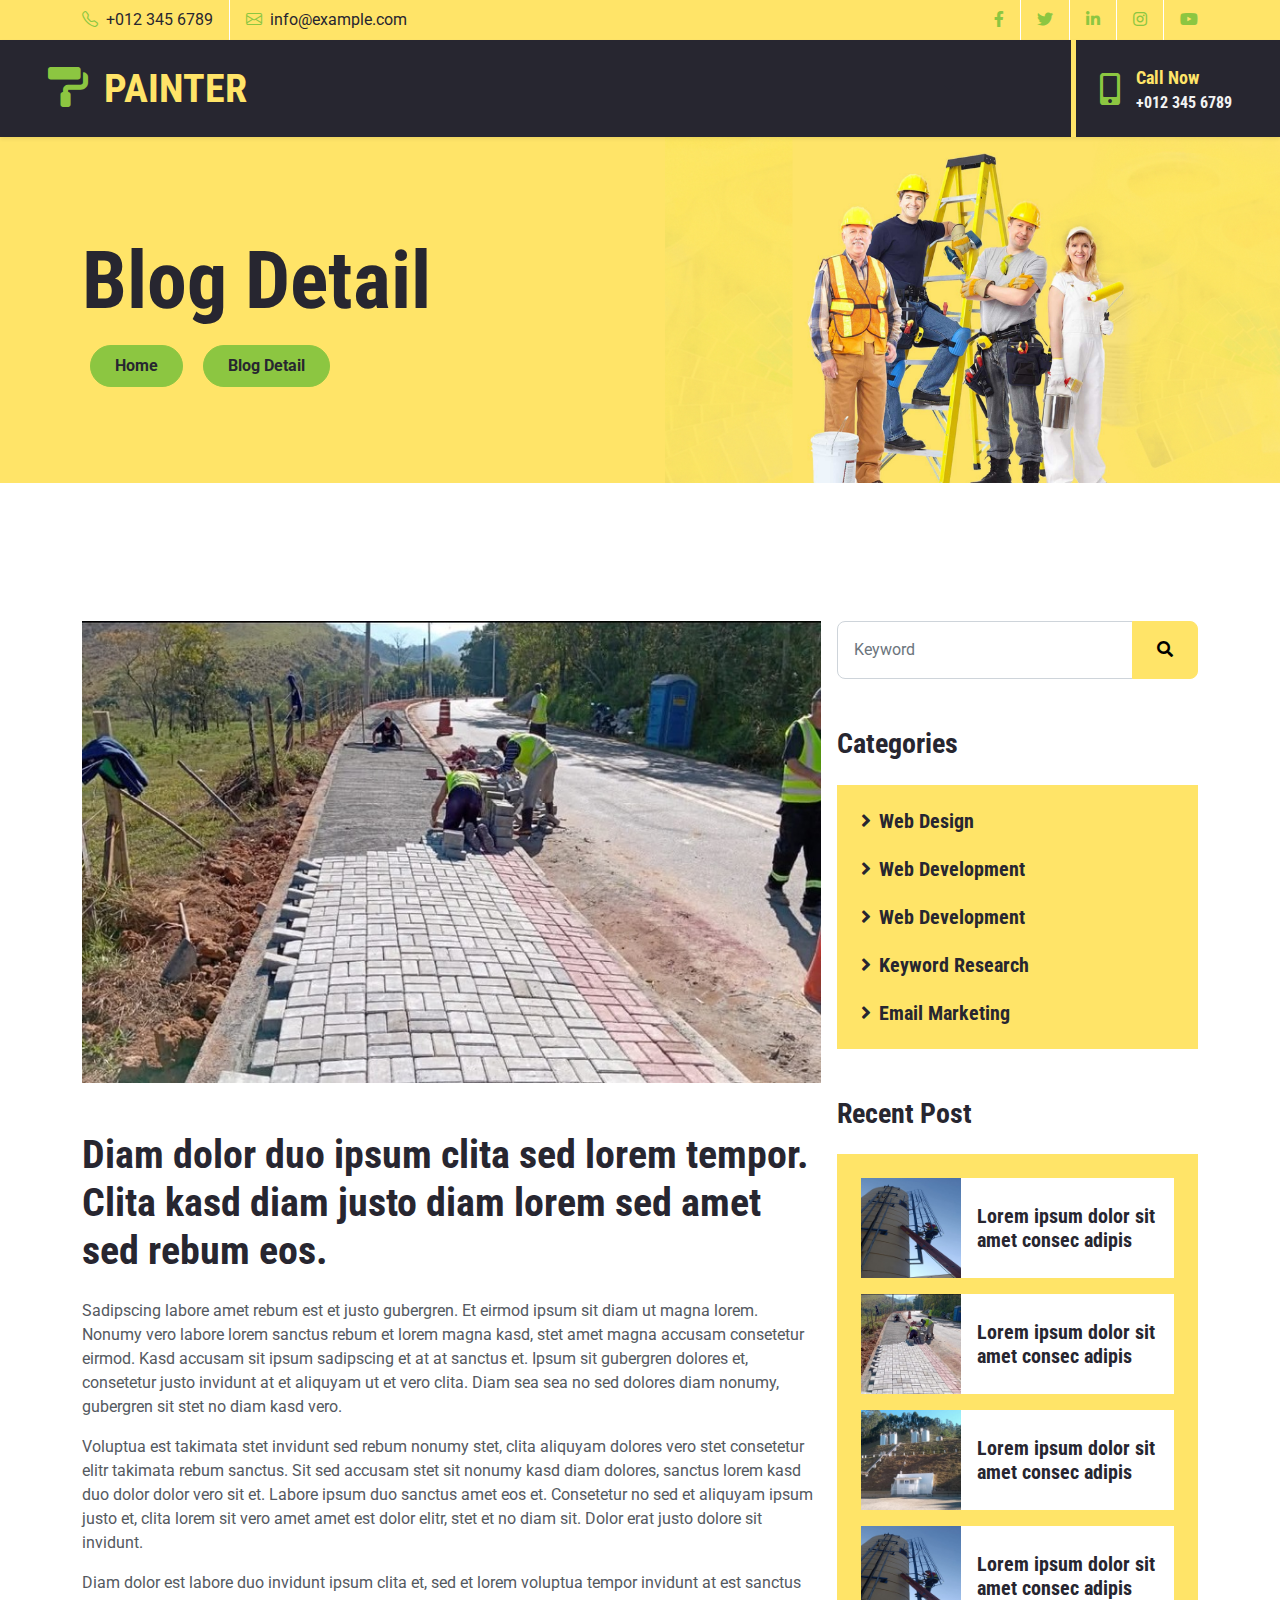
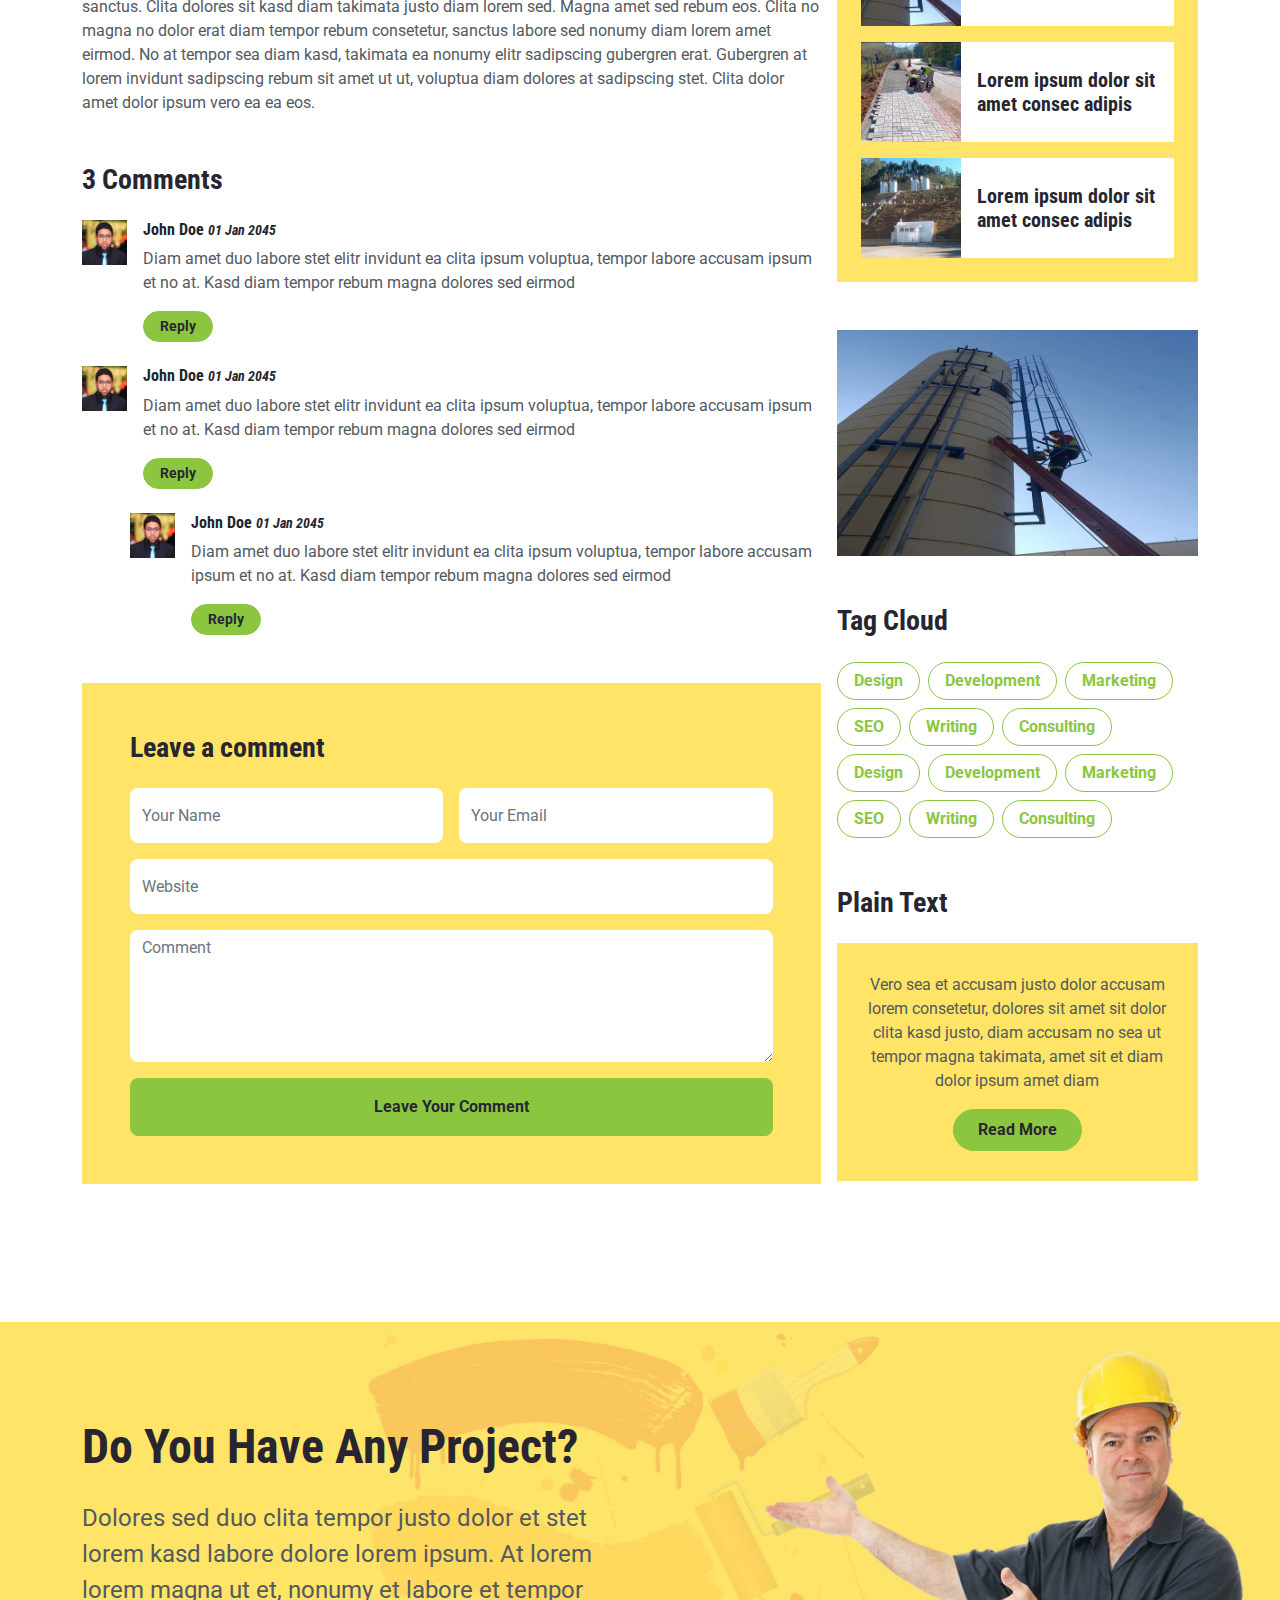
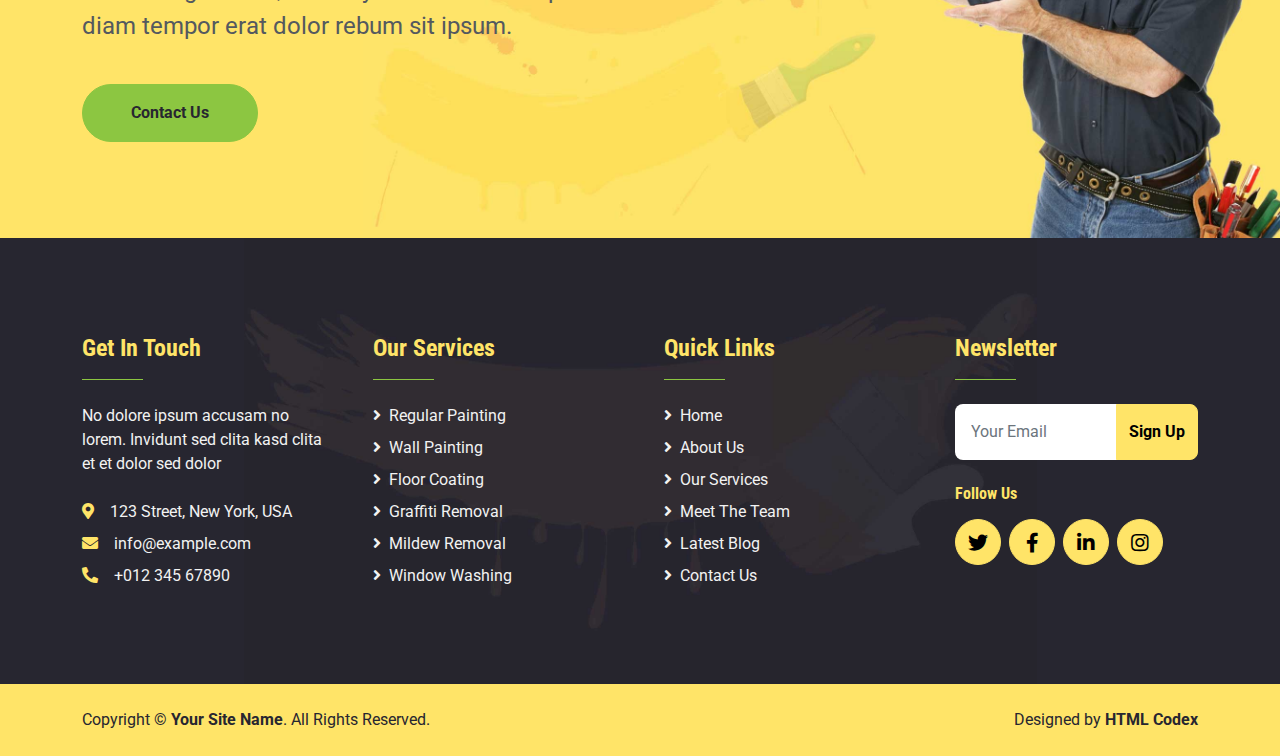
<file: detail.html>
<!DOCTYPE html>
<html lang="en">

<head>
    <meta charset="utf-8">
    <title>PAINTER - Painting Company Website Template</title>
    <meta content="width=device-width, initial-scale=1.0" name="viewport">
    <meta content="Free HTML Templates" name="keywords">
    <meta content="Free HTML Templates" name="description">

    <!-- Favicon -->
    <link href="img/favicon.ico" rel="icon">

    <!-- Google Web Fonts -->
    <link rel="preconnect" href="https://fonts.gstatic.com">
    <link href="https://fonts.googleapis.com/css2?family=Roboto+Condensed:wght@400;700&family=Roboto:wght@400;700&display=swap" rel="stylesheet">  

    <!-- Icon Font Stylesheet -->
    <link href="https://cdnjs.cloudflare.com/ajax/libs/font-awesome/5.15.0/css/all.min.css" rel="stylesheet">
    <link href="https://cdn.jsdelivr.net/npm/bootstrap-icons@1.4.1/font/bootstrap-icons.css" rel="stylesheet">

    <!-- Libraries Stylesheet -->
    <link href="lib/owlcarousel/assets/owl.carousel.min.css" rel="stylesheet">

    <!-- Customized Bootstrap Stylesheet -->
    <link href="css/bootstrap.min.css" rel="stylesheet">

    <!-- Template Stylesheet -->
    <link href="css/style.css" rel="stylesheet">
</head>

<body>
    <!-- Topbar Start -->
    <div class="container-fluid bg-primary d-none d-lg-block">
        <div class="container">
            <div class="row">
                <div class="col-md-6 text-center text-lg-start mb-2 mb-lg-0">
                    <div class="d-inline-flex align-items-center">
                        <a class="text-dark py-2 pe-3 border-end border-white" href=""><i class="bi bi-telephone text-secondary me-2"></i>+012 345 6789</a>
                        <a class="text-dark py-2 px-3" href=""><i class="bi bi-envelope text-secondary me-2"></i>info@example.com</a>
                    </div>
                </div>
                <div class="col-md-6 text-center text-lg-end">
                    <div class="d-inline-flex align-items-center">
                        <a class="text-body py-2 px-3 border-end border-white" href="">
                            <i class="fab fa-facebook-f text-secondary"></i>
                        </a>
                        <a class="text-body py-2 px-3 border-end border-white" href="">
                            <i class="fab fa-twitter text-secondary"></i>
                        </a>
                        <a class="text-body py-2 px-3 border-end border-white" href="">
                            <i class="fab fa-linkedin-in text-secondary"></i>
                        </a>
                        <a class="text-body py-2 px-3 border-end border-white" href="">
                            <i class="fab fa-instagram text-secondary"></i>
                        </a>
                        <a class="text-body py-2 ps-3" href="">
                            <i class="fab fa-youtube text-secondary"></i>
                        </a>
                    </div>
                </div>
            </div>
        </div>
    </div>
    <!-- Topbar End -->


    <!-- Navbar Start -->
    <nav class="navbar navbar-expand-lg bg-dark navbar-dark shadow-sm px-5 py-3 py-lg-0">
        <a href="index.html" class="navbar-brand p-0">
            <h1 class="m-0 text-uppercase text-primary"><i class="fa fa-paint-roller text-secondary me-3"></i>Painter</h1>
        </a>
        <button class="navbar-toggler" type="button" data-bs-toggle="collapse" data-bs-target="#navbarCollapse">
            <span class="navbar-toggler-icon"></span>
        </button>
        <div class="collapse navbar-collapse" id="navbarCollapse">
            <div class="navbar-nav ms-auto py-0 pe-4 border-end border-5 border-primary">
                <a href="index.html" class="nav-item nav-link">Home</a>
                <a href="about.html" class="nav-item nav-link">About</a>
                <a href="service.html" class="nav-item nav-link">Service</a>
                <div class="nav-item dropdown">
                    <a href="#" class="nav-link dropdown-toggle active" data-bs-toggle="dropdown">Pages</a>
                    <div class="dropdown-menu m-0">
                        <a href="blog.html" class="dropdown-item">Blog Grid</a>
                        <a href="detail.html" class="dropdown-item active">Blog Detail</a>
                        <a href="team.html" class="dropdown-item">The Team</a>
                        <a href="testimonial.html" class="dropdown-item">Testimonial</a>
                    </div>
                </div>
                <a href="contact.html" class="nav-item nav-link">Contact</a>
            </div>
            <div class="d-none d-lg-flex align-items-center ps-4">
                <i class="fa fa-2x fa-mobile-alt text-secondary me-3"></i>
                <div>
                    <h5 class="text-primary mb-1"><small>Call Now</small></h5>
                    <h6 class="text-light m-0">+012 345 6789</h6>
                </div>
            </div>
        </div>
    </nav>
    <!-- Navbar End -->


    <!-- Hero Start -->
    <div class="container-fluid bg-primary py-5 bg-hero" style="margin-bottom: 90px;">
        <div class="container py-5">
            <div class="row justify-content-start">
                <div class="col-lg-8 text-center text-lg-start">
                    <h1 class="display-1 text-dark">Blog Detail</h1>
                    <div class="pt-2">
                        <a href="" class="btn btn-secondary rounded-pill py-2 px-4 mx-2">Home</a>
                        <a href="" class="btn btn-secondary rounded-pill py-2 px-4 mx-2">Blog Detail</a>
                    </div>
                </div>
            </div>
        </div>
    </div>
    <!-- Hero End -->


    <!-- Blog Start -->
    <div class="container-fluid py-6">
        <div class="container py-5">
            <div class="row g-3">
                <div class="col-lg-8">
                    <!-- Blog Detail Start -->
                    <div class="mb-5">
                        <img class="img-fluid w-100 mb-5" src="img/blog-2.jpg" alt="">
                        <h1 class="mb-4">Diam dolor duo ipsum clita sed lorem tempor. Clita kasd diam justo diam
                            lorem sed amet sed rebum eos.</h1>
                        <p>Sadipscing labore amet rebum est et justo gubergren. Et eirmod ipsum sit diam ut
                            magna lorem. Nonumy vero labore lorem sanctus rebum et lorem magna kasd, stet
                            amet magna accusam consetetur eirmod. Kasd accusam sit ipsum sadipscing et at at
                            sanctus et. Ipsum sit gubergren dolores et, consetetur justo invidunt at et
                            aliquyam ut et vero clita. Diam sea sea no sed dolores diam nonumy, gubergren
                            sit stet no diam kasd vero.</p>
                        <p>Voluptua est takimata stet invidunt sed rebum nonumy stet, clita aliquyam dolores
                            vero stet consetetur elitr takimata rebum sanctus. Sit sed accusam stet sit
                            nonumy kasd diam dolores, sanctus lorem kasd duo dolor dolor vero sit et. Labore
                            ipsum duo sanctus amet eos et. Consetetur no sed et aliquyam ipsum justo et,
                            clita lorem sit vero amet amet est dolor elitr, stet et no diam sit. Dolor erat
                            justo dolore sit invidunt.</p>
                        <p>Diam dolor est labore duo invidunt ipsum clita et, sed et lorem voluptua tempor
                            invidunt at est sanctus sanctus. Clita dolores sit kasd diam takimata justo diam
                            lorem sed. Magna amet sed rebum eos. Clita no magna no dolor erat diam tempor
                            rebum consetetur, sanctus labore sed nonumy diam lorem amet eirmod. No at tempor
                            sea diam kasd, takimata ea nonumy elitr sadipscing gubergren erat. Gubergren at
                            lorem invidunt sadipscing rebum sit amet ut ut, voluptua diam dolores at
                            sadipscing stet. Clita dolor amet dolor ipsum vero ea ea eos.</p>
                    </div>
                    <!-- Blog Detail End -->
    
                    <!-- Comment List Start -->
                    <div class="mb-5">
                        <h3 class="mb-4">3 Comments</h3>
                        <div class="d-flex mb-4">
                            <img src="img/user.jpg" class="img-fluid" style="width: 45px; height: 45px;">
                            <div class="ps-3">
                                <h6><a href="">John Doe</a> <small><i>01 Jan 2045</i></small></h6>
                                <p>Diam amet duo labore stet elitr invidunt ea clita ipsum voluptua, tempor labore
                                    accusam ipsum et no at. Kasd diam tempor rebum magna dolores sed eirmod</p>
                                <button class="btn btn-sm btn-secondary rounded-pill px-3">Reply</button>
                            </div>
                        </div>
                        <div class="d-flex mb-4">
                            <img src="img/user.jpg" class="img-fluid" style="width: 45px; height: 45px;">
                            <div class="ps-3">
                                <h6><a href="">John Doe</a> <small><i>01 Jan 2045</i></small></h6>
                                <p>Diam amet duo labore stet elitr invidunt ea clita ipsum voluptua, tempor labore
                                    accusam ipsum et no at. Kasd diam tempor rebum magna dolores sed eirmod</p>
                                <button class="btn btn-sm btn-secondary rounded-pill px-3">Reply</button>
                            </div>
                        </div>
                        <div class="d-flex ms-5 mb-4">
                            <img src="img/user.jpg" class="img-fluid" style="width: 45px; height: 45px;">
                            <div class="ps-3">
                                <h6><a href="">John Doe</a> <small><i>01 Jan 2045</i></small></h6>
                                <p>Diam amet duo labore stet elitr invidunt ea clita ipsum voluptua, tempor labore
                                    accusam ipsum et no at. Kasd diam tempor rebum magna dolores sed eirmod</p>
                                <button class="btn btn-sm btn-secondary rounded-pill px-3">Reply</button>
                            </div>
                        </div>
                    </div>
                    <!-- Comment List End -->
    
                    <!-- Comment Form Start -->
                    <div class="bg-primary p-5">
                        <h3 class="mb-4">Leave a comment</h3>
                        <form>
                            <div class="row g-3">
                                <div class="col-12 col-sm-6">
                                    <input type="text" class="form-control bg-white border-0" placeholder="Your Name" style="height: 55px;">
                                </div>
                                <div class="col-12 col-sm-6">
                                    <input type="email" class="form-control bg-white border-0" placeholder="Your Email" style="height: 55px;">
                                </div>
                                <div class="col-12">
                                    <input type="text" class="form-control bg-white border-0" placeholder="Website" style="height: 55px;">
                                </div>
                                <div class="col-12">
                                    <textarea class="form-control bg-white border-0" rows="5" placeholder="Comment"></textarea>
                                </div>
                                <div class="col-12">
                                    <button class="btn btn-secondary w-100 py-3" type="submit">Leave Your Comment</button>
                                </div>
                            </div>
                        </form>
                    </div>
                    <!-- Comment Form End -->
                </div>
    
                <!-- Sidebar Start -->
                <div class="col-lg-4">
                    <!-- Search Form Start -->
                    <div class="mb-5">
                        <div class="input-group">
                            <input type="text" class="form-control p-3" placeholder="Keyword">
                            <button class="btn btn-primary px-4"><i class="fa fa-search"></i></button>
                        </div>
                    </div>
                    <!-- Search Form End -->
    
                    <!-- Category Start -->
                    <div class="mb-5">
                        <h3 class="mb-4">Categories</h3>
                        <div class="d-flex flex-column justify-content-start bg-primary p-4">
                            <a class="h5 mb-4" href="#"><i class="fa fa-angle-right me-2"></i>Web Design</a>
                            <a class="h5 mb-4" href="#"><i class="fa fa-angle-right me-2"></i>Web Development</a>
                            <a class="h5 mb-4" href="#"><i class="fa fa-angle-right me-2"></i>Web Development</a>
                            <a class="h5 mb-4" href="#"><i class="fa fa-angle-right me-2"></i>Keyword Research</a>
                            <a class="h5 mb-0" href="#"><i class="fa fa-angle-right me-2"></i>Email Marketing</a>
                        </div>
                    </div>
                    <!-- Category End -->
    
                    <!-- Recent Post Start -->
                    <div class="mb-5">
                        <h3 class="mb-4">Recent Post</h3>
                        <div class="bg-primary p-4">
                            <div class="d-flex mb-3">
                                <img class="img-fluid" src="img/blog-1.jpg" style="width: 100px; height: 100px; object-fit: cover;" alt="">
                                <a href="" class="h5 d-flex align-items-center bg-white px-3 mb-0">Lorem ipsum dolor sit amet consec adipis
                                </a>
                            </div>
                            <div class="d-flex mb-3">
                                <img class="img-fluid" src="img/blog-2.jpg" style="width: 100px; height: 100px; object-fit: cover;" alt="">
                                <a href="" class="h5 d-flex align-items-center bg-white px-3 mb-0">Lorem ipsum dolor sit amet consec adipis
                                </a>
                            </div>
                            <div class="d-flex mb-3">
                                <img class="img-fluid" src="img/blog-3.jpg" style="width: 100px; height: 100px; object-fit: cover;" alt="">
                                <a href="" class="h5 d-flex align-items-center bg-white px-3 mb-0">Lorem ipsum dolor sit amet consec adipis
                                </a>
                            </div>
                            <div class="d-flex mb-3">
                                <img class="img-fluid" src="img/blog-1.jpg" style="width: 100px; height: 100px; object-fit: cover;" alt="">
                                <a href="" class="h5 d-flex align-items-center bg-white px-3 mb-0">Lorem ipsum dolor sit amet consec adipis
                                </a>
                            </div>
                            <div class="d-flex mb-3">
                                <img class="img-fluid" src="img/blog-2.jpg" style="width: 100px; height: 100px; object-fit: cover;" alt="">
                                <a href="" class="h5 d-flex align-items-center bg-white px-3 mb-0">Lorem ipsum dolor sit amet consec adipis
                                </a>
                            </div>
                            <div class="d-flex">
                                <img class="img-fluid" src="img/blog-3.jpg" style="width: 100px; height: 100px; object-fit: cover;" alt="">
                                <a href="" class="h5 d-flex align-items-center bg-white px-3 mb-0">Lorem ipsum dolor sit amet consec adipis
                                </a>
                            </div>
                        </div>
                    </div>
                    <!-- Recent Post End -->
    
                    <!-- Image Start -->
                    <div class="mb-5">
                        <img src="img/blog-1.jpg" alt="" class="img-fluid">
                    </div>
                    <!-- Image End -->
    
                    <!-- Tags Start -->
                    <div class="mb-5">
                        <h3 class="mb-4">Tag Cloud</h3>
                        <div class="d-flex flex-wrap m-n1">
                            <a href="" class="btn btn-outline-secondary rounded-pill px-3 m-1">Design</a>
                            <a href="" class="btn btn-outline-secondary rounded-pill px-3 m-1">Development</a>
                            <a href="" class="btn btn-outline-secondary rounded-pill px-3 m-1">Marketing</a>
                            <a href="" class="btn btn-outline-secondary rounded-pill px-3 m-1">SEO</a>
                            <a href="" class="btn btn-outline-secondary rounded-pill px-3 m-1">Writing</a>
                            <a href="" class="btn btn-outline-secondary rounded-pill px-3 m-1">Consulting</a>
                            <a href="" class="btn btn-outline-secondary rounded-pill px-3 m-1">Design</a>
                            <a href="" class="btn btn-outline-secondary rounded-pill px-3 m-1">Development</a>
                            <a href="" class="btn btn-outline-secondary rounded-pill px-3 m-1">Marketing</a>
                            <a href="" class="btn btn-outline-secondary rounded-pill px-3 m-1">SEO</a>
                            <a href="" class="btn btn-outline-secondary rounded-pill px-3 m-1">Writing</a>
                            <a href="" class="btn btn-outline-secondary rounded-pill px-3 m-1">Consulting</a>
                        </div>
                    </div>
                    <!-- Tags End -->
    
                    <!-- Plain Text Start -->
                    <div>
                        <h3 class="mb-4">Plain Text</h3>
                        <div class="bg-primary text-center" style="padding: 30px;">
                            <p>Vero sea et accusam justo dolor accusam lorem consetetur, dolores sit amet sit dolor clita kasd justo, diam accusam no sea ut tempor magna takimata, amet sit et diam dolor ipsum amet diam</p>
                            <a href="" class="btn btn-secondary rounded-pill py-2 px-4">Read More</a>
                        </div>
                    </div>
                    <!-- Plain Text End -->
                </div>
                <!-- Sidebar End -->
            </div>
        </div>
    </div>
    <!-- Blog End -->


    <!-- Call To Action Start -->
    <div class="container-fluid bg-primary bg-call-to-action py-5" style="margin-top: 90px;">
        <div class="container py-5">
            <div class="row g-0 justify-content-start">
                <div class="col-lg-6">
                    <h1 class="display-5 mb-4">Do You Have Any Project?</h1>
                    <p class="fs-4 fw-normal">Dolores sed duo clita tempor justo dolor et stet lorem kasd labore dolore lorem ipsum. At lorem lorem magna ut et, nonumy et labore et tempor diam tempor erat dolor rebum sit ipsum.</p>
                    <a href="" class="btn btn-secondary rounded-pill py-md-3 px-md-5 mt-4">Contact Us</a>
                </div>
            </div>
        </div>
    </div>
    <!-- Call To Action Start -->
    

    <!-- Footer Start -->
    <div class="container-fluid bg-dark bg-footer text-light py-5">
        <div class="container py-5">
            <div class="row g-5">
                <div class="col-lg-3 col-md-6">
                    <h4 class="text-primary">Get In Touch</h4>
                    <hr class="w-25 text-secondary mb-4" style="opacity: 1;">
                    <p class="mb-4">No dolore ipsum accusam no lorem. Invidunt sed clita kasd clita et et dolor sed dolor</p>
                    <p class="mb-2"><i class="fa fa-map-marker-alt text-primary me-3"></i>123 Street, New York, USA</p>
                    <p class="mb-2"><i class="fa fa-envelope text-primary me-3"></i>info@example.com</p>
                    <p class="mb-0"><i class="fa fa-phone-alt text-primary me-3"></i>+012 345 67890</p>
                </div>
                <div class="col-lg-3 col-md-6">
                    <h4 class="text-primary">Our Services</h4>
                    <hr class="w-25 text-secondary mb-4" style="opacity: 1;">
                    <div class="d-flex flex-column justify-content-start">
                        <a class="text-light mb-2" href="#"><i class="fa fa-angle-right me-2"></i>Regular Painting</a>
                        <a class="text-light mb-2" href="#"><i class="fa fa-angle-right me-2"></i>Wall Painting</a>
                        <a class="text-light mb-2" href="#"><i class="fa fa-angle-right me-2"></i>Floor Coating</a>
                        <a class="text-light mb-2" href="#"><i class="fa fa-angle-right me-2"></i>Graffiti Removal</a>
                        <a class="text-light mb-2" href="#"><i class="fa fa-angle-right me-2"></i>Mildew Removal</a>
                        <a class="text-light" href="#"><i class="fa fa-angle-right me-2"></i>Window Washing</a>
                    </div>
                </div>
                <div class="col-lg-3 col-md-6">
                    <h4 class="text-primary">Quick Links</h4>
                    <hr class="w-25 text-secondary mb-4" style="opacity: 1;">
                    <div class="d-flex flex-column justify-content-start">
                        <a class="text-light mb-2" href="#"><i class="fa fa-angle-right me-2"></i>Home</a>
                        <a class="text-light mb-2" href="#"><i class="fa fa-angle-right me-2"></i>About Us</a>
                        <a class="text-light mb-2" href="#"><i class="fa fa-angle-right me-2"></i>Our Services</a>
                        <a class="text-light mb-2" href="#"><i class="fa fa-angle-right me-2"></i>Meet The Team</a>
                        <a class="text-light mb-2" href="#"><i class="fa fa-angle-right me-2"></i>Latest Blog</a>
                        <a class="text-light" href="#"><i class="fa fa-angle-right me-2"></i>Contact Us</a>
                    </div>
                </div>
                <div class="col-lg-3 col-md-6">
                    <h4 class="text-primary">Newsletter</h4>
                    <hr class="w-25 text-secondary mb-4" style="opacity: 1;">
                    <form action="">
                        <div class="input-group">
                            <input type="text" class="form-control p-3 border-0" placeholder="Your Email">
                            <button class="btn btn-primary">Sign Up</button>
                        </div>
                    </form>
                    <h6 class="text-primary mt-4 mb-3">Follow Us</h6>
                    <div class="d-flex">
                        <a class="btn btn-lg btn-primary btn-lg-square rounded-circle me-2" href="#"><i class="fab fa-twitter"></i></a>
                        <a class="btn btn-lg btn-primary btn-lg-square rounded-circle me-2" href="#"><i class="fab fa-facebook-f"></i></a>
                        <a class="btn btn-lg btn-primary btn-lg-square rounded-circle me-2" href="#"><i class="fab fa-linkedin-in"></i></a>
                        <a class="btn btn-lg btn-primary btn-lg-square rounded-circle" href="#"><i class="fab fa-instagram"></i></a>
                    </div>
                </div>
            </div>
        </div>
    </div>
    <div class="container-fluid bg-primary text-dark py-4">
        <div class="container">
            <div class="row g-0">
                <div class="col-md-6 text-center text-md-start">
                    <p class="mb-md-0">Copyright &copy; <a class="text-dark fw-bold" href="#">Your Site Name</a>. All Rights Reserved.</p>
                </div>
                <div class="col-md-6 text-center text-md-end">
                    <p class="mb-0">Designed by <a class="text-dark fw-bold" href="https://htmlcodex.com">HTML Codex</a></p>
                </div>
            </div>
        </div>
    </div>
    <!-- Footer End -->


    <!-- Back to Top -->
    <a href="#" class="btn btn-lg btn-secondary btn-lg-square rounded-circle back-to-top"><i class="bi bi-arrow-up"></i></a>


    <!-- JavaScript Libraries -->
    <script src="https://code.jquery.com/jquery-3.4.1.min.js"></script>
    <script src="https://cdn.jsdelivr.net/npm/bootstrap@5.0.0/dist/js/bootstrap.bundle.min.js"></script>
    <script src="lib/easing/easing.min.js"></script>
    <script src="lib/waypoints/waypoints.min.js"></script>
    <script src="lib/owlcarousel/owl.carousel.min.js"></script>

    <!-- Template Javascript -->
    <script src="js/main.js"></script>
</body>

</html>
</file>
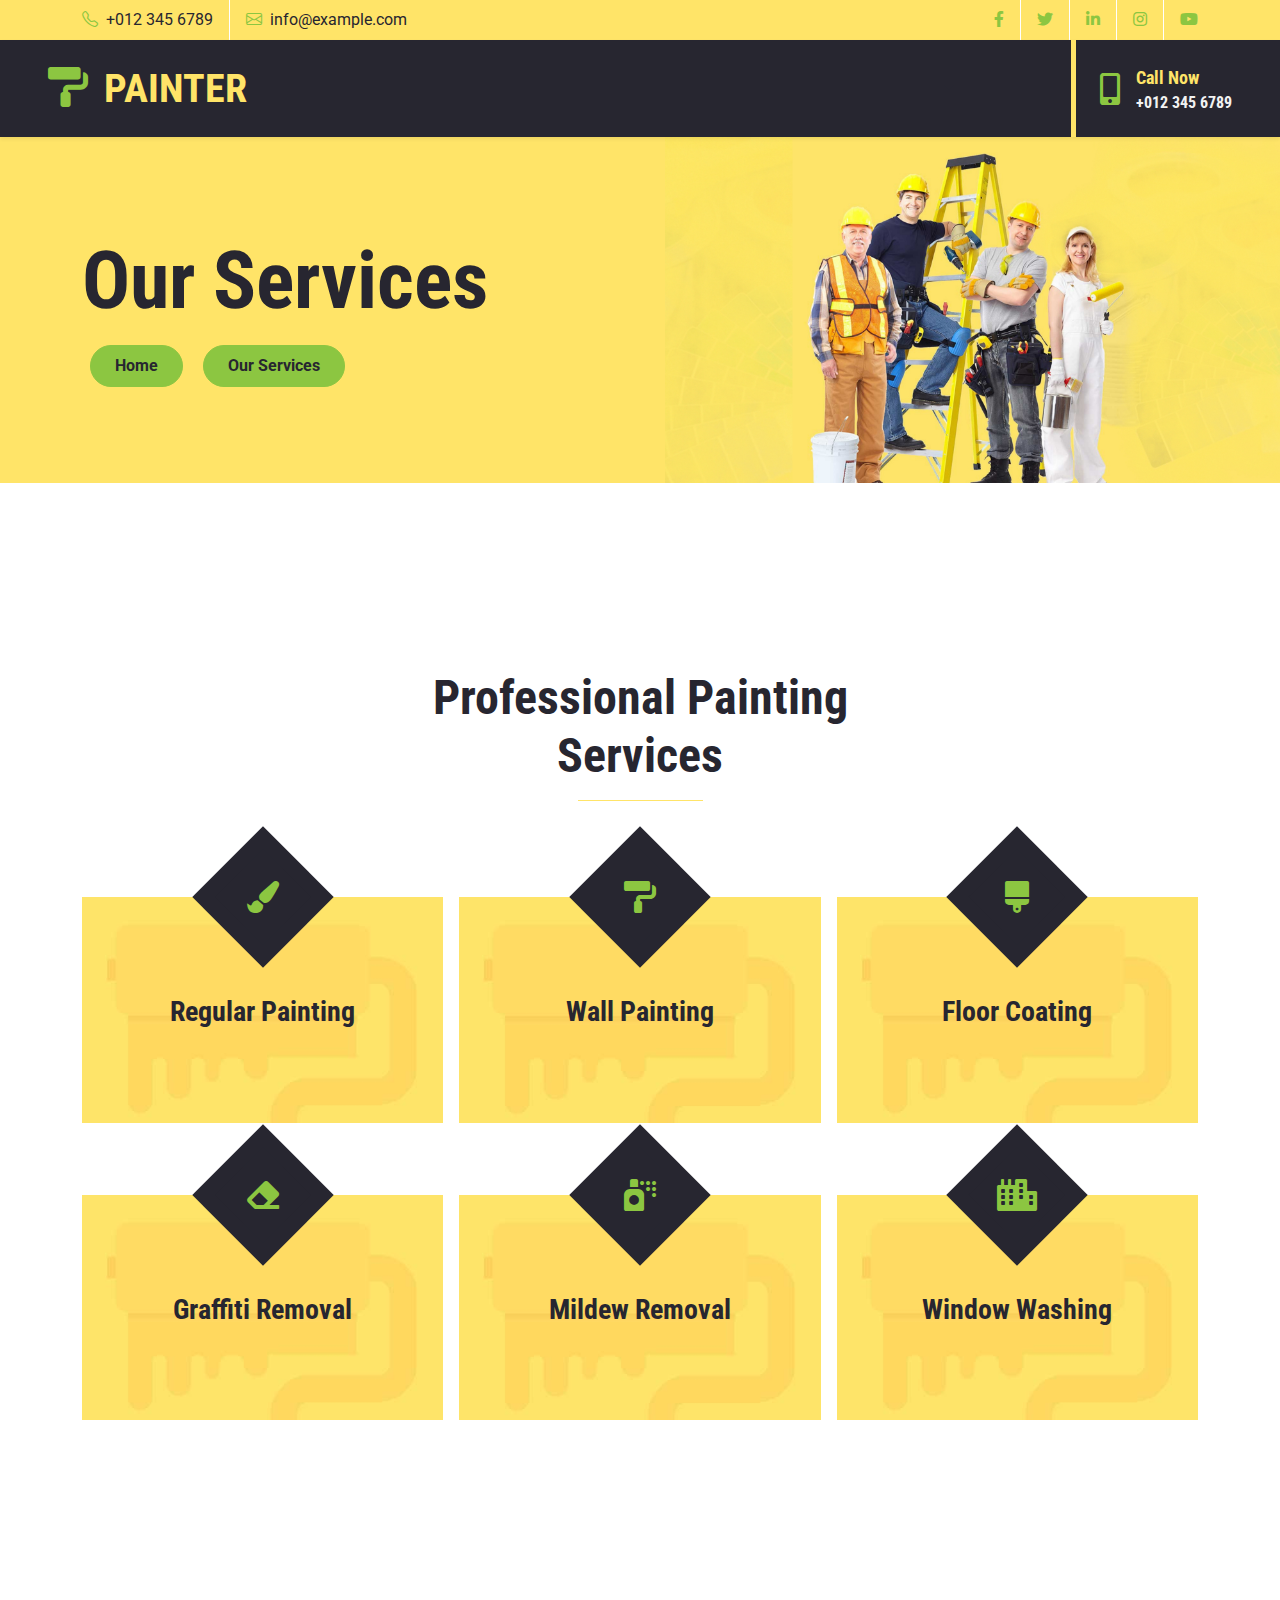
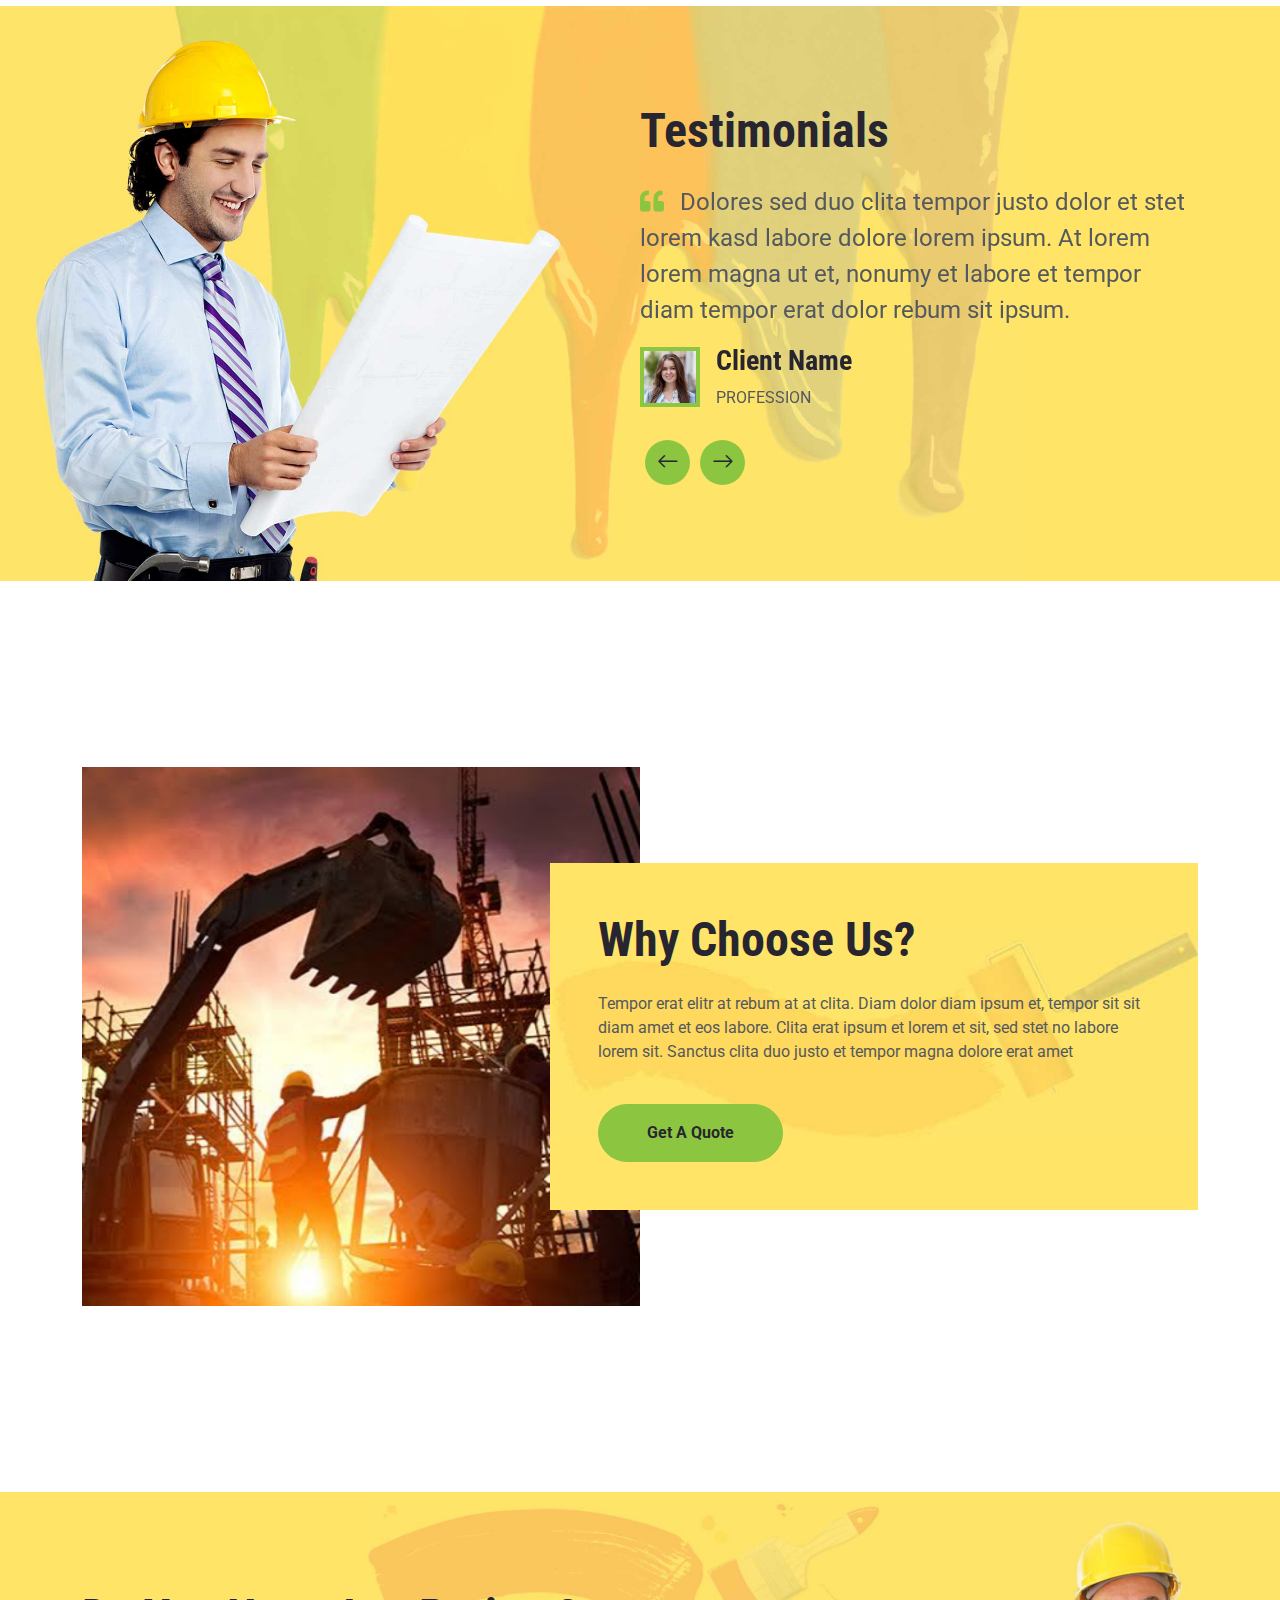
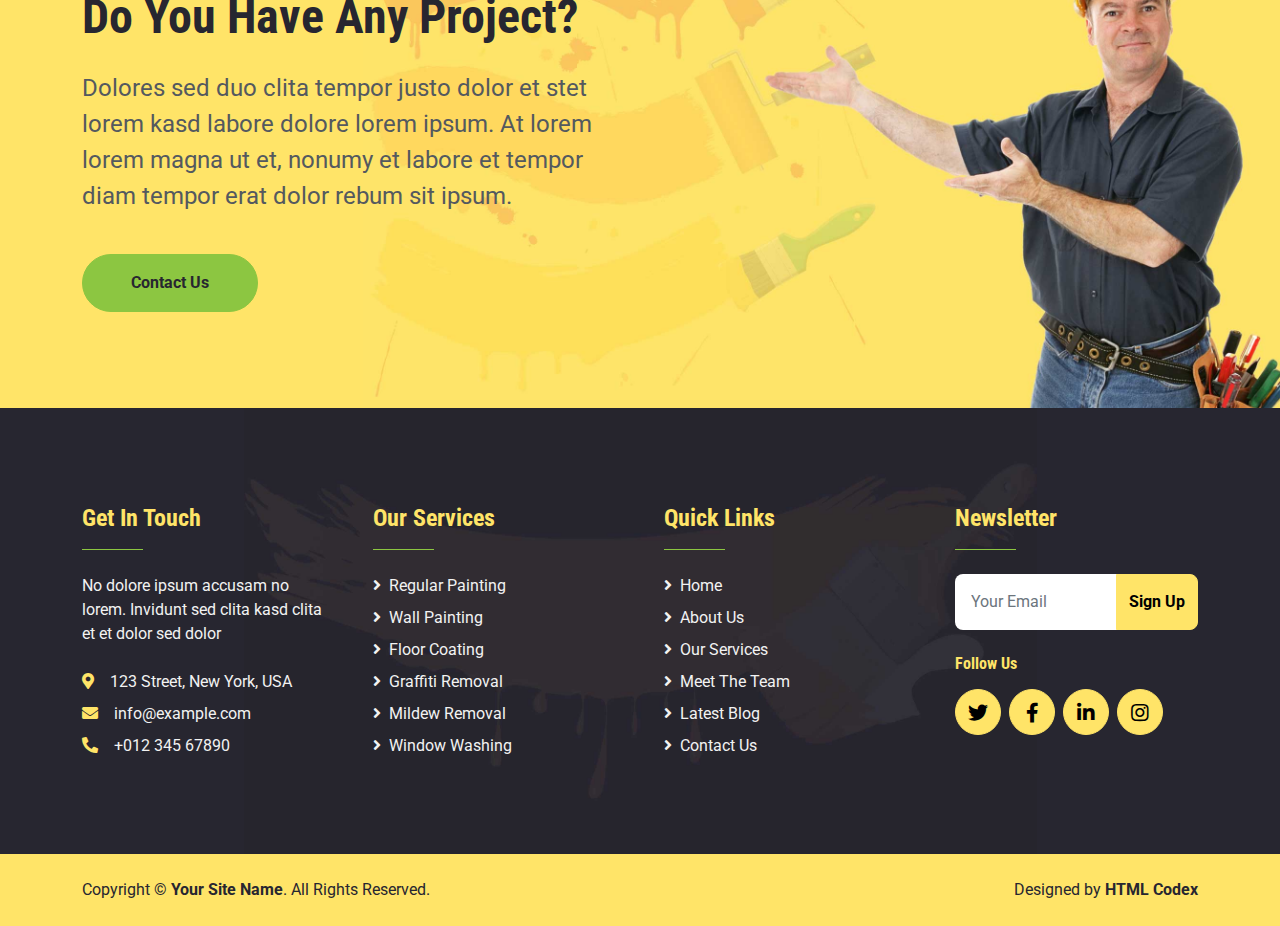
<file: service.html>
<!DOCTYPE html>
<html lang="en">

<head>
    <meta charset="utf-8">
    <title>PAINTER - Painting Company Website Template</title>
    <meta content="width=device-width, initial-scale=1.0" name="viewport">
    <meta content="Free HTML Templates" name="keywords">
    <meta content="Free HTML Templates" name="description">

    <!-- Favicon -->
    <link href="img/favicon.ico" rel="icon">

    <!-- Google Web Fonts -->
    <link rel="preconnect" href="https://fonts.gstatic.com">
    <link href="https://fonts.googleapis.com/css2?family=Roboto+Condensed:wght@400;700&family=Roboto:wght@400;700&display=swap" rel="stylesheet">  

    <!-- Icon Font Stylesheet -->
    <link href="https://cdnjs.cloudflare.com/ajax/libs/font-awesome/5.15.0/css/all.min.css" rel="stylesheet">
    <link href="https://cdn.jsdelivr.net/npm/bootstrap-icons@1.4.1/font/bootstrap-icons.css" rel="stylesheet">

    <!-- Libraries Stylesheet -->
    <link href="lib/owlcarousel/assets/owl.carousel.min.css" rel="stylesheet">

    <!-- Customized Bootstrap Stylesheet -->
    <link href="css/bootstrap.min.css" rel="stylesheet">

    <!-- Template Stylesheet -->
    <link href="css/style.css" rel="stylesheet">
</head>

<body>
    <!-- Topbar Start -->
    <div class="container-fluid bg-primary d-none d-lg-block">
        <div class="container">
            <div class="row">
                <div class="col-md-6 text-center text-lg-start mb-2 mb-lg-0">
                    <div class="d-inline-flex align-items-center">
                        <a class="text-dark py-2 pe-3 border-end border-white" href=""><i class="bi bi-telephone text-secondary me-2"></i>+012 345 6789</a>
                        <a class="text-dark py-2 px-3" href=""><i class="bi bi-envelope text-secondary me-2"></i>info@example.com</a>
                    </div>
                </div>
                <div class="col-md-6 text-center text-lg-end">
                    <div class="d-inline-flex align-items-center">
                        <a class="text-body py-2 px-3 border-end border-white" href="">
                            <i class="fab fa-facebook-f text-secondary"></i>
                        </a>
                        <a class="text-body py-2 px-3 border-end border-white" href="">
                            <i class="fab fa-twitter text-secondary"></i>
                        </a>
                        <a class="text-body py-2 px-3 border-end border-white" href="">
                            <i class="fab fa-linkedin-in text-secondary"></i>
                        </a>
                        <a class="text-body py-2 px-3 border-end border-white" href="">
                            <i class="fab fa-instagram text-secondary"></i>
                        </a>
                        <a class="text-body py-2 ps-3" href="">
                            <i class="fab fa-youtube text-secondary"></i>
                        </a>
                    </div>
                </div>
            </div>
        </div>
    </div>
    <!-- Topbar End -->


    <!-- Navbar Start -->
    <nav class="navbar navbar-expand-lg bg-dark navbar-dark shadow-sm px-5 py-3 py-lg-0">
        <a href="index.html" class="navbar-brand p-0">
            <h1 class="m-0 text-uppercase text-primary"><i class="fa fa-paint-roller text-secondary me-3"></i>Painter</h1>
        </a>
        <button class="navbar-toggler" type="button" data-bs-toggle="collapse" data-bs-target="#navbarCollapse">
            <span class="navbar-toggler-icon"></span>
        </button>
        <div class="collapse navbar-collapse" id="navbarCollapse">
            <div class="navbar-nav ms-auto py-0 pe-4 border-end border-5 border-primary">
                <a href="index.html" class="nav-item nav-link">Home</a>
                <a href="about.html" class="nav-item nav-link">About</a>
                <a href="service.html" class="nav-item nav-link active">Service</a>
                <div class="nav-item dropdown">
                    <a href="#" class="nav-link dropdown-toggle" data-bs-toggle="dropdown">Pages</a>
                    <div class="dropdown-menu m-0">
                        <a href="blog.html" class="dropdown-item">Blog Grid</a>
                        <a href="detail.html" class="dropdown-item">Blog Detail</a>
                        <a href="team.html" class="dropdown-item">The Team</a>
                        <a href="testimonial.html" class="dropdown-item">Testimonial</a>
                    </div>
                </div>
                <a href="contact.html" class="nav-item nav-link">Contact</a>
            </div>
            <div class="d-none d-lg-flex align-items-center ps-4">
                <i class="fa fa-2x fa-mobile-alt text-secondary me-3"></i>
                <div>
                    <h5 class="text-primary mb-1"><small>Call Now</small></h5>
                    <h6 class="text-light m-0">+012 345 6789</h6>
                </div>
            </div>
        </div>
    </nav>
    <!-- Navbar End -->


    <!-- Hero Start -->
    <div class="container-fluid bg-primary py-5 bg-hero" style="margin-bottom: 90px;">
        <div class="container py-5">
            <div class="row justify-content-start">
                <div class="col-lg-8 text-center text-lg-start">
                    <h1 class="display-1 text-dark">Our Services</h1>
                    <div class="pt-2">
                        <a href="" class="btn btn-secondary rounded-pill py-2 px-4 mx-2">Home</a>
                        <a href="" class="btn btn-secondary rounded-pill py-2 px-4 mx-2">Our Services</a>
                    </div>
                </div>
            </div>
        </div>
    </div>
    <!-- Hero End -->


    <!-- Services Start -->
    <div class="container-fluid py-5">
        <div class="container py-5">
            <div class="text-center mx-auto mb-5" style="max-width: 500px;">
                <h1 class="display-5">Professional Painting Services</h1>
                <hr class="w-25 mx-auto text-primary" style="opacity: 1;">
            </div>
            <div class="row gy-4 gx-3">
                <div class="col-lg-4 col-md-6 pt-5">
                    <div class="service-item d-flex flex-column align-items-center justify-content-center text-center p-5 pt-0">
                        <div class="service-icon p-3">
                            <div><i class="fa fa-2x fa-paint-brush"></i></div>
                        </div>
                        <h3 class="mt-5">Regular Painting</h3>
                        <a class="btn shadow-none text-secondary" href="">View Detail<i class="bi bi-arrow-right ms-1"></i></a>
                    </div>
                </div>
                <div class="col-lg-4 col-md-6 pt-5">
                    <div class="service-item d-flex flex-column align-items-center justify-content-center text-center p-5 pt-0">
                        <div class="service-icon p-3">
                            <div><i class="fa fa-2x fa-paint-roller"></i></div>
                        </div>
                        <h3 class="mt-5">Wall Painting</h3>
                        <a class="btn shadow-none text-secondary" href="">View Detail<i class="bi bi-arrow-right ms-1"></i></a>
                    </div>
                </div>
                <div class="col-lg-4 col-md-6 pt-5">
                    <div class="service-item d-flex flex-column align-items-center justify-content-center text-center p-5 pt-0">
                        <div class="service-icon p-3">
                            <div><i class="fa fa-2x fa-brush"></i></div>
                        </div>
                        <h3 class="mt-5">Floor Coating</h3>
                        <a class="btn shadow-none text-secondary" href="">View Detail<i class="bi bi-arrow-right ms-1"></i></a>
                    </div>
                </div>
                <div class="col-lg-4 col-md-6 pt-5">
                    <div class="service-item d-flex flex-column align-items-center justify-content-center text-center p-5 pt-0">
                        <div class="service-icon p-3">
                            <div><i class="fa fa-2x fa-eraser"></i></div>
                        </div>
                        <h3 class="mt-5">Graffiti Removal</h3>
                        <a class="btn shadow-none text-secondary" href="">View Detail<i class="bi bi-arrow-right ms-1"></i></a>
                    </div>
                </div>
                <div class="col-lg-4 col-md-6 pt-5">
                    <div class="service-item d-flex flex-column align-items-center justify-content-center text-center p-5 pt-0">
                        <div class="service-icon p-3">
                            <div><i class="fa fa-2x fa-spray-can"></i></div>
                        </div>
                        <h3 class="mt-5">Mildew Removal</h3>
                        <a class="btn shadow-none text-secondary" href="">View Detail<i class="bi bi-arrow-right ms-1"></i></a>
                    </div>
                </div>
                <div class="col-lg-4 col-md-6 pt-5">
                    <div class="service-item d-flex flex-column align-items-center justify-content-center text-center p-5 pt-0">
                        <div class="service-icon p-3">
                            <div><i class="fa fa-2x fa-city"></i></div>
                        </div>
                        <h3 class="mt-5">Window Washing</h3>
                        <a class="btn shadow-none text-secondary" href="">View Detail<i class="bi bi-arrow-right ms-1"></i></a>
                    </div>
                </div>
            </div>
        </div>
    </div>
    <!-- Services End -->


    <!-- Testimonial Start -->
    <div class="container-fluid bg-primary bg-testimonial py-5" style="margin: 90px 0;">
        <div class="container py-5">
            <div class="row g-0 justify-content-end">
                <div class="col-lg-6">
                    <h1 class="display-5 mb-4">Testimonials</h1>
                    <div class="owl-carousel testimonial-carousel">
                        <div class="testimonial-item">
                            <p class="fs-4 fw-normal"><i class="fa fa-quote-left text-secondary me-3"></i>Dolores sed duo clita tempor justo dolor et stet lorem kasd labore dolore lorem ipsum. At lorem lorem magna ut et, nonumy et labore et tempor diam tempor erat dolor rebum sit ipsum.</p>
                            <div class="d-flex align-items-center">
                                <img class="img-fluid p-1 bg-secondary" src="img/testimonial-1.jpg" alt="">
                                <div class="ps-3">
                                    <h3>Client Name</h3>
                                    <span class="text-uppercase">Profession</span>
                                </div>
                            </div>
                        </div>
                        <div class="testimonial-item">
                            <p class="fs-4 fw-normal"><i class="fa fa-quote-left text-secondary me-3"></i>Dolores sed duo clita tempor justo dolor et stet lorem kasd labore dolore lorem ipsum. At lorem lorem magna ut et, nonumy et labore et tempor diam tempor erat dolor rebum sit ipsum.</p>
                            <div class="d-flex align-items-center">
                                <img class="img-fluid p-1 bg-secondary" src="img/testimonial-2.jpg" alt="">
                                <div class="ps-3">
                                    <h3>Client Name</h3>
                                    <span class="text-uppercase">Profession</span>
                                </div>
                            </div>
                        </div>
                    </div>
                </div>
            </div>
        </div>
    </div>
    <!-- Testimonial End -->


    <!-- About Start -->
    <div class="container-fluid py-5">
        <div class="container py-5">
            <div class="row gx-0">
                <div class="col-lg-6" style="min-height: 400px;">
                    <div class="position-relative h-100">
                        <img class="position-absolute w-100 h-100" src="img/about-2.jpg" style="object-fit: cover;">
                    </div>
                </div>
                <div class="col-lg-6 my-lg-5 py-lg-5">
                    <div class="about-end bg-primary p-5">
                        <h1 class="display-5 mb-4">Why Choose Us?</h1>
                        <p>Tempor erat elitr at rebum at at clita. Diam dolor diam ipsum et, tempor sit sit diam amet et eos labore. Clita erat ipsum et lorem et sit, sed stet no labore lorem sit. Sanctus clita duo justo et tempor magna dolore erat amet </p>
                        <a href="" class="btn btn-secondary rounded-pill py-md-3 px-md-5 mt-4">Get A Quote</a>
                    </div>
                </div>
            </div>
        </div>
    </div>
    <!-- About End -->


    <!-- Call To Action Start -->
    <div class="container-fluid bg-primary bg-call-to-action py-5" style="margin-top: 90px;">
        <div class="container py-5">
            <div class="row g-0 justify-content-start">
                <div class="col-lg-6">
                    <h1 class="display-5 mb-4">Do You Have Any Project?</h1>
                    <p class="fs-4 fw-normal">Dolores sed duo clita tempor justo dolor et stet lorem kasd labore dolore lorem ipsum. At lorem lorem magna ut et, nonumy et labore et tempor diam tempor erat dolor rebum sit ipsum.</p>
                    <a href="" class="btn btn-secondary rounded-pill py-md-3 px-md-5 mt-4">Contact Us</a>
                </div>
            </div>
        </div>
    </div>
    <!-- Call To Action Start -->
    

    <!-- Footer Start -->
    <div class="container-fluid bg-dark bg-footer text-light py-5">
        <div class="container py-5">
            <div class="row g-5">
                <div class="col-lg-3 col-md-6">
                    <h4 class="text-primary">Get In Touch</h4>
                    <hr class="w-25 text-secondary mb-4" style="opacity: 1;">
                    <p class="mb-4">No dolore ipsum accusam no lorem. Invidunt sed clita kasd clita et et dolor sed dolor</p>
                    <p class="mb-2"><i class="fa fa-map-marker-alt text-primary me-3"></i>123 Street, New York, USA</p>
                    <p class="mb-2"><i class="fa fa-envelope text-primary me-3"></i>info@example.com</p>
                    <p class="mb-0"><i class="fa fa-phone-alt text-primary me-3"></i>+012 345 67890</p>
                </div>
                <div class="col-lg-3 col-md-6">
                    <h4 class="text-primary">Our Services</h4>
                    <hr class="w-25 text-secondary mb-4" style="opacity: 1;">
                    <div class="d-flex flex-column justify-content-start">
                        <a class="text-light mb-2" href="#"><i class="fa fa-angle-right me-2"></i>Regular Painting</a>
                        <a class="text-light mb-2" href="#"><i class="fa fa-angle-right me-2"></i>Wall Painting</a>
                        <a class="text-light mb-2" href="#"><i class="fa fa-angle-right me-2"></i>Floor Coating</a>
                        <a class="text-light mb-2" href="#"><i class="fa fa-angle-right me-2"></i>Graffiti Removal</a>
                        <a class="text-light mb-2" href="#"><i class="fa fa-angle-right me-2"></i>Mildew Removal</a>
                        <a class="text-light" href="#"><i class="fa fa-angle-right me-2"></i>Window Washing</a>
                    </div>
                </div>
                <div class="col-lg-3 col-md-6">
                    <h4 class="text-primary">Quick Links</h4>
                    <hr class="w-25 text-secondary mb-4" style="opacity: 1;">
                    <div class="d-flex flex-column justify-content-start">
                        <a class="text-light mb-2" href="#"><i class="fa fa-angle-right me-2"></i>Home</a>
                        <a class="text-light mb-2" href="#"><i class="fa fa-angle-right me-2"></i>About Us</a>
                        <a class="text-light mb-2" href="#"><i class="fa fa-angle-right me-2"></i>Our Services</a>
                        <a class="text-light mb-2" href="#"><i class="fa fa-angle-right me-2"></i>Meet The Team</a>
                        <a class="text-light mb-2" href="#"><i class="fa fa-angle-right me-2"></i>Latest Blog</a>
                        <a class="text-light" href="#"><i class="fa fa-angle-right me-2"></i>Contact Us</a>
                    </div>
                </div>
                <div class="col-lg-3 col-md-6">
                    <h4 class="text-primary">Newsletter</h4>
                    <hr class="w-25 text-secondary mb-4" style="opacity: 1;">
                    <form action="">
                        <div class="input-group">
                            <input type="text" class="form-control p-3 border-0" placeholder="Your Email">
                            <button class="btn btn-primary">Sign Up</button>
                        </div>
                    </form>
                    <h6 class="text-primary mt-4 mb-3">Follow Us</h6>
                    <div class="d-flex">
                        <a class="btn btn-lg btn-primary btn-lg-square rounded-circle me-2" href="#"><i class="fab fa-twitter"></i></a>
                        <a class="btn btn-lg btn-primary btn-lg-square rounded-circle me-2" href="#"><i class="fab fa-facebook-f"></i></a>
                        <a class="btn btn-lg btn-primary btn-lg-square rounded-circle me-2" href="#"><i class="fab fa-linkedin-in"></i></a>
                        <a class="btn btn-lg btn-primary btn-lg-square rounded-circle" href="#"><i class="fab fa-instagram"></i></a>
                    </div>
                </div>
            </div>
        </div>
    </div>
    <div class="container-fluid bg-primary text-dark py-4">
        <div class="container">
            <div class="row g-0">
                <div class="col-md-6 text-center text-md-start">
                    <p class="mb-md-0">Copyright &copy; <a class="text-dark fw-bold" href="#">Your Site Name</a>. All Rights Reserved.</p>
                </div>
                <div class="col-md-6 text-center text-md-end">
                    <p class="mb-0">Designed by <a class="text-dark fw-bold" href="https://htmlcodex.com">HTML Codex</a></p>
                </div>
            </div>
        </div>
    </div>
    <!-- Footer End -->


    <!-- Back to Top -->
    <a href="#" class="btn btn-lg btn-secondary btn-lg-square rounded-circle back-to-top"><i class="bi bi-arrow-up"></i></a>


    <!-- JavaScript Libraries -->
    <script src="https://code.jquery.com/jquery-3.4.1.min.js"></script>
    <script src="https://cdn.jsdelivr.net/npm/bootstrap@5.0.0/dist/js/bootstrap.bundle.min.js"></script>
    <script src="lib/easing/easing.min.js"></script>
    <script src="lib/waypoints/waypoints.min.js"></script>
    <script src="lib/owlcarousel/owl.carousel.min.js"></script>

    <!-- Template Javascript -->
    <script src="js/main.js"></script>
</body>

</html>
</file>
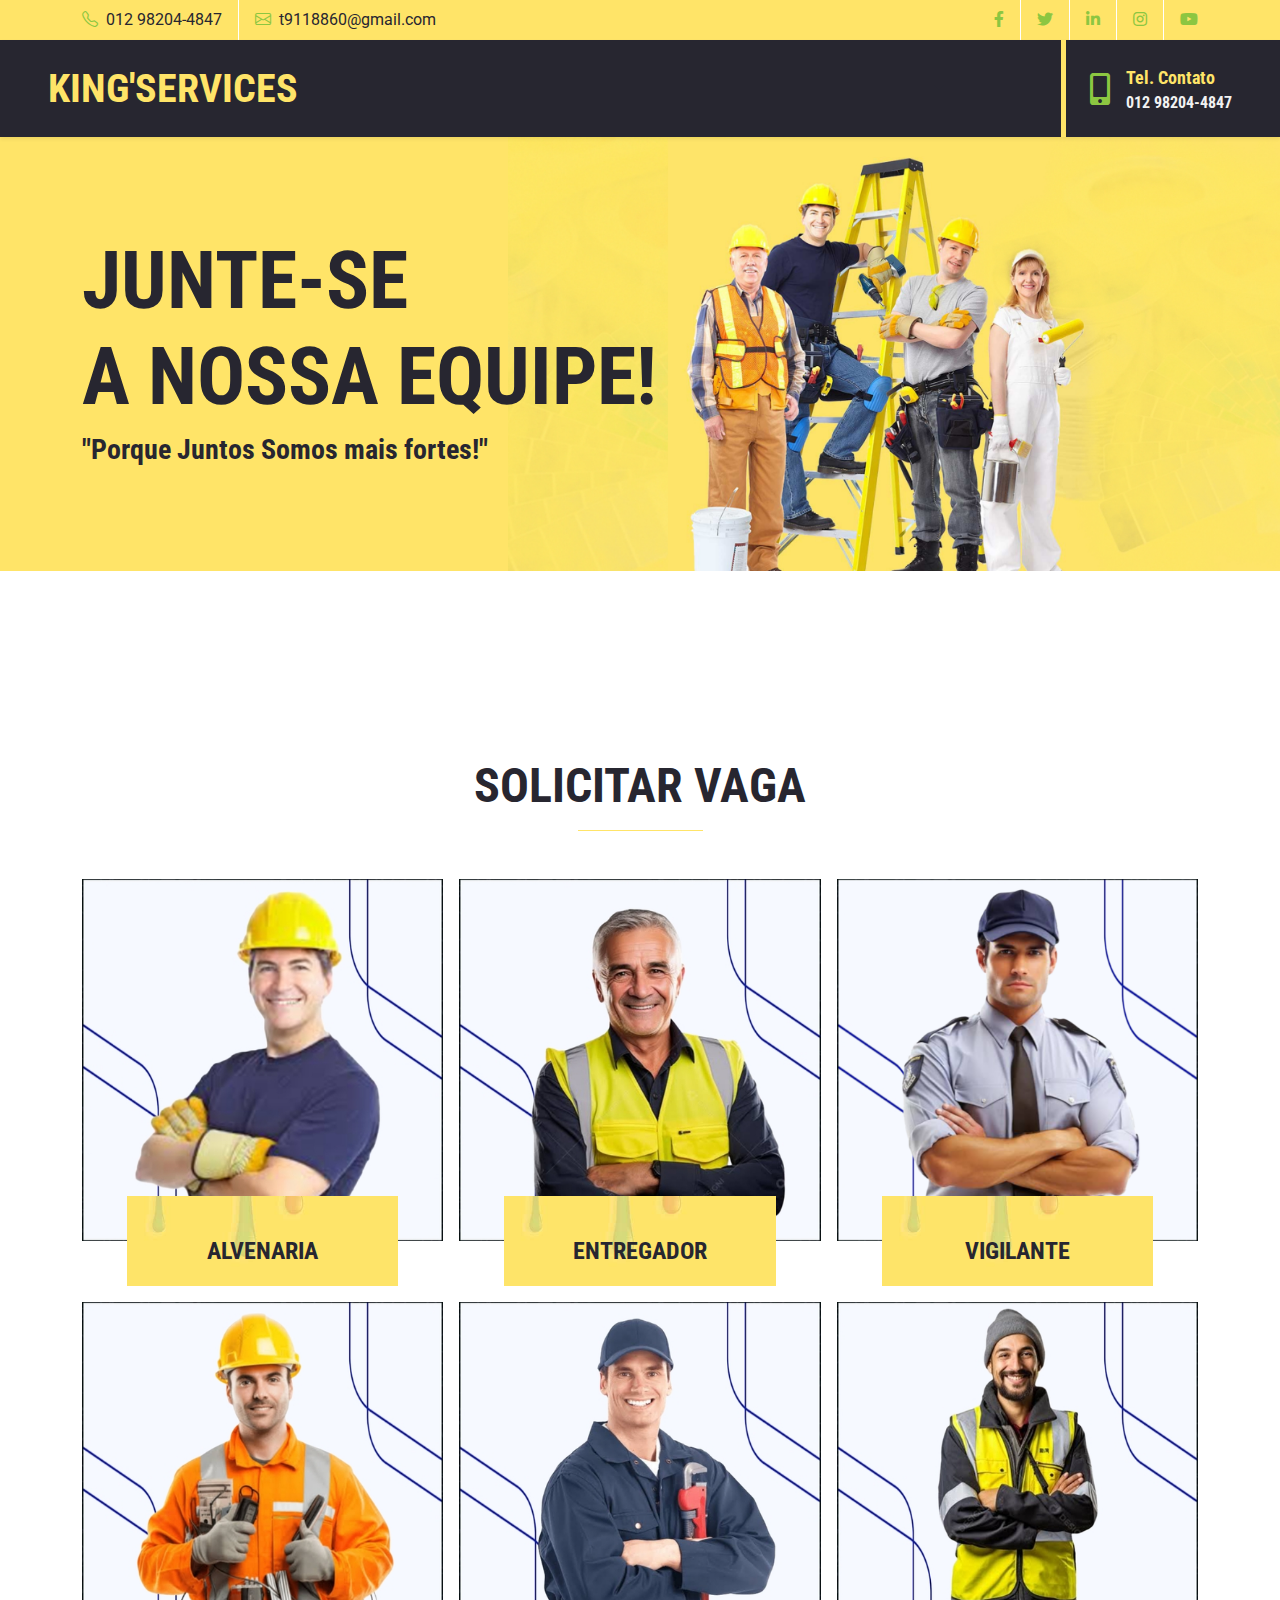
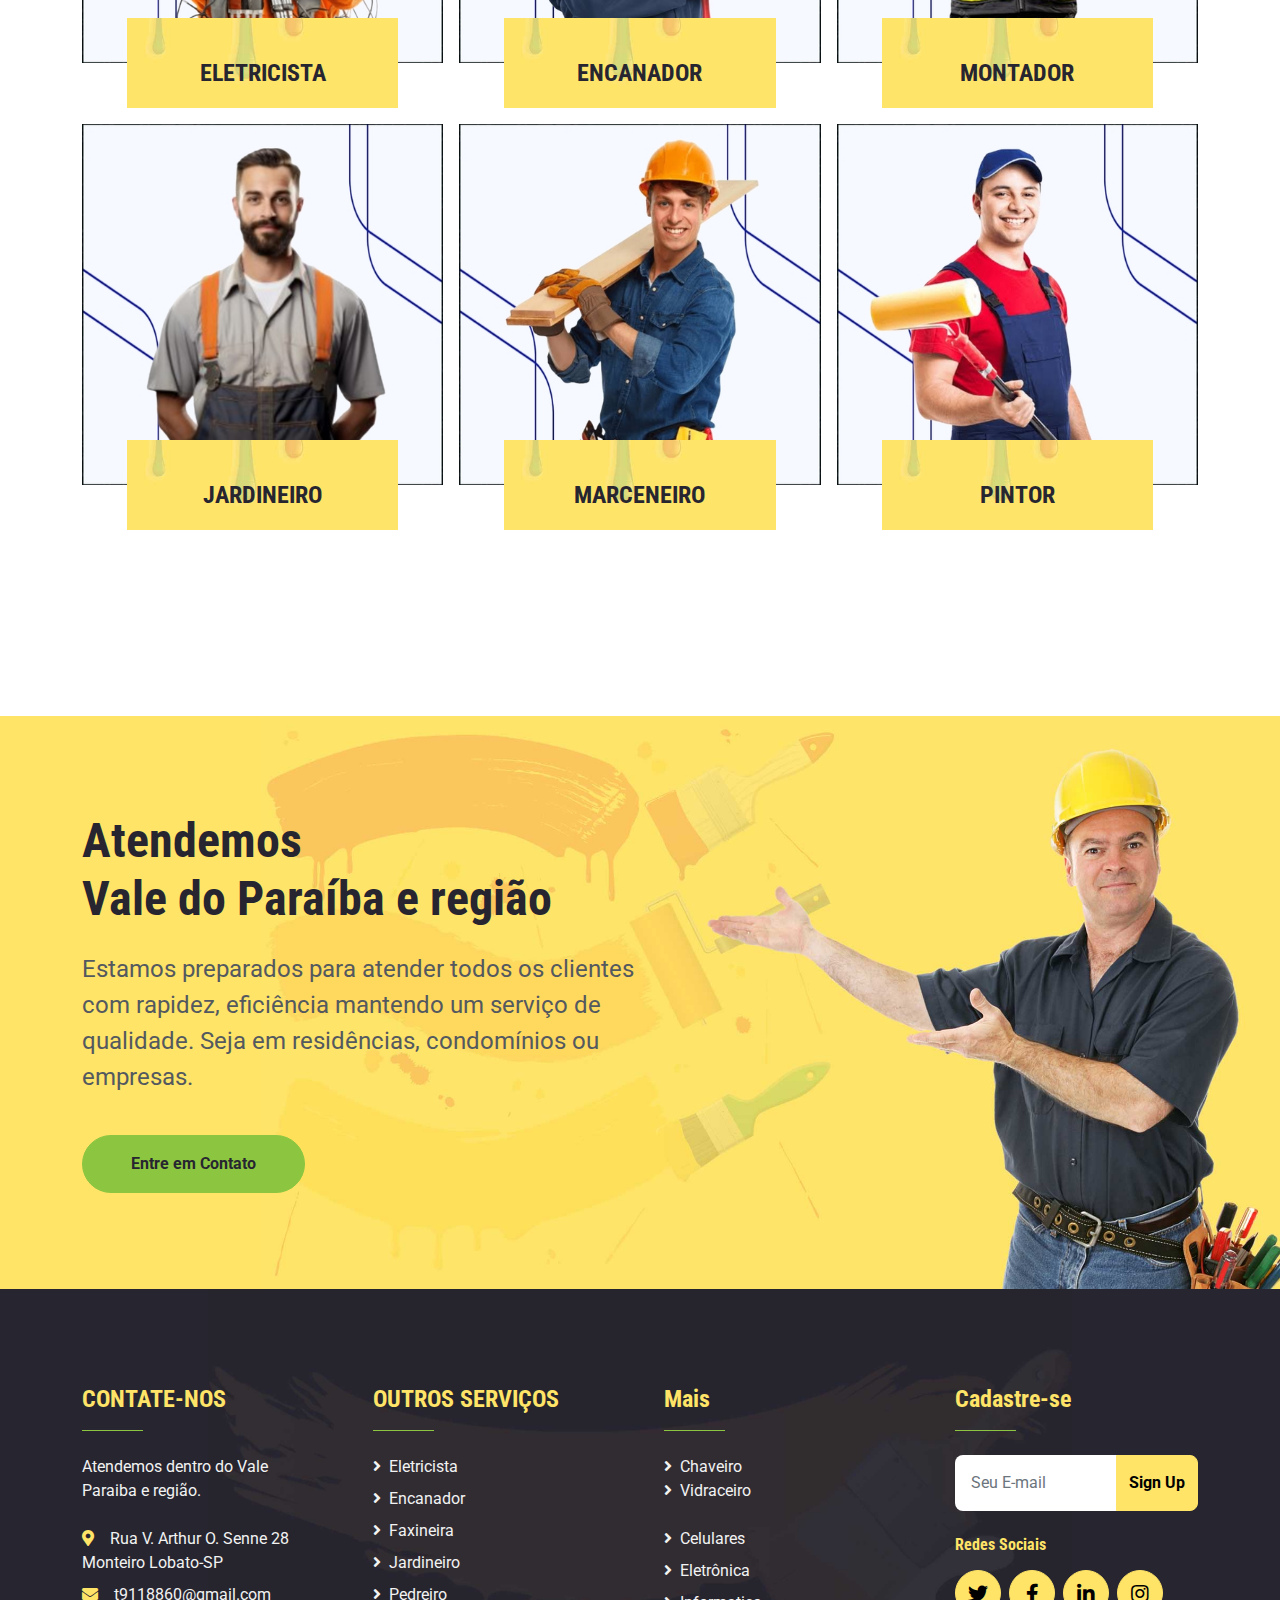
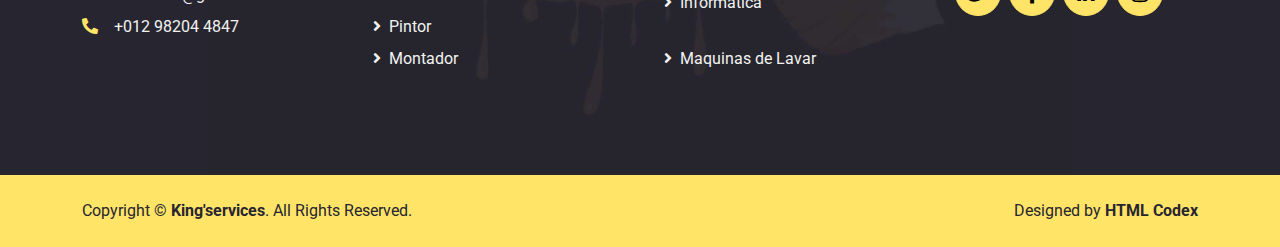
<file: solicitar.html>
<!DOCTYPE html>
<html lang="en">

<head>
    <meta charset="utf-8">
    <title>Kingservice - Company Website Template</title>
    <meta content="width=device-width, initial-scale=1.0" name="viewport">
    <meta content="Free HTML Templates" name="keywords">
    <meta content="Free HTML Templates" name="description">

    <!-- Favicon -->
    <link href="img/favicon.ico" rel="icon">

    <!-- Google Web Fonts -->
    <link rel="preconnect" href="https://fonts.gstatic.com">
    <link href="https://fonts.googleapis.com/css2?family=Roboto+Condensed:wght@400;700&family=Roboto:wght@400;700&display=swap" rel="stylesheet">  

    <!-- Icon Font Stylesheet -->
    <link href="https://cdnjs.cloudflare.com/ajax/libs/font-awesome/5.15.0/css/all.min.css" rel="stylesheet">
    <link href="https://cdn.jsdelivr.net/npm/bootstrap-icons@1.4.1/font/bootstrap-icons.css" rel="stylesheet">

    <!-- Libraries Stylesheet -->
    <link href="lib/owlcarousel/assets/owl.carousel.min.css" rel="stylesheet">

    <!-- Customized Bootstrap Stylesheet -->
    <link href="css/bootstrap.min.css" rel="stylesheet">

    <!-- Template Stylesheet -->
    <link href="css/style.css" rel="stylesheet">
</head>

<body>
    <!-- Topbar Start -->
    <div class="container-fluid bg-primary d-none d-lg-block">
        <div class="container">
            <div class="row">
                <div class="col-md-6 text-center text-lg-start mb-2 mb-lg-0">
                    <div class="d-inline-flex align-items-center">
                        <a class="text-dark py-2 pe-3 border-end border-white" href=""><i class="bi bi-telephone text-secondary me-2"></i>012 98204-4847</a>
                        <a class="text-dark py-2 px-3" href=""><i class="bi bi-envelope text-secondary me-2"></i>t9118860@gmail.com</a>
                    </div>
                </div>
                <div class="col-md-6 text-center text-lg-end">
                    <div class="d-inline-flex align-items-center">
                        <a class="text-body py-2 px-3 border-end border-white" href="">
                            <i class="fab fa-facebook-f text-secondary"></i>
                        </a>
                        <a class="text-body py-2 px-3 border-end border-white" href="">
                            <i class="fab fa-twitter text-secondary"></i>
                        </a>
                        <a class="text-body py-2 px-3 border-end border-white" href="">
                            <i class="fab fa-linkedin-in text-secondary"></i>
                        </a>
                        <a class="text-body py-2 px-3 border-end border-white" href="">
                            <i class="fab fa-instagram text-secondary"></i>
                        </a>
                        <a class="text-body py-2 ps-3" href="">
                            <i class="fab fa-youtube text-secondary"></i>
                        </a>
                    </div>
                </div>
            </div>
        </div>
    </div>
    <!-- Topbar End -->


    <!-- Navbar Start -->
    <nav class="navbar navbar-expand-lg bg-dark navbar-dark shadow-sm px-5 py-3 py-lg-0">
        <a href="index.html" class="navbar-brand p-0">
            <h1 class="m-0 text-uppercase text-primary">King'services</h1>
        </a>
        <button class="navbar-toggler" type="button" data-bs-toggle="collapse" data-bs-target="#navbarCollapse">
            <span class="navbar-toggler-icon"></span>
        </button>
        <div class="collapse navbar-collapse" id="navbarCollapse">
            <div class="navbar-nav ms-auto py-0 pe-4 border-end border-5 border-primary">
                <a href="index.html" class="nav-item nav-link">Home</a>
                <a href="about.html" class="nav-item nav-link">About</a>
                <a href="service.html" class="nav-item nav-link">Service</a>
                <div class="nav-item dropdown">
                    <a href="#" class="nav-link dropdown-toggle active" data-bs-toggle="dropdown">Pages</a>
                    <div class="dropdown-menu m-0">
                        <a href="blog.html" class="dropdown-item">Blog Grid</a>
                        <a href="detail.html" class="dropdown-item">Blog Detail</a>
                        <a href="team.html" class="dropdown-item active">The Team</a>
                        <a href="testimonial.html" class="dropdown-item">Testimonial</a>
                    </div>
                </div>
                <a href="contact.html" class="nav-item nav-link">Contact</a>
            </div>
            <div class="d-none d-lg-flex align-items-center ps-4">
                <i class="fa fa-2x fa-mobile-alt text-secondary me-3"></i>
                <div>
                    <h5 class="text-primary mb-1"><small>Tel. Contato</small></h5>
                    <h6 class="text-light m-0">012 98204-4847</h6>
                </div>
            </div>
        </div>
    </nav>
    <!-- Navbar End -->


    <!-- Hero Start -->
    <div class="container-fluid bg-primary py-5 bg-hero" style="margin-bottom: 90px;">
        <div class="container py-5">
            <div class="row justify-content-start">
                <div class="col-lg-8 text-center text-lg-start">
                    <h1 class="display-1 text-dark">JUNTE-SE <br>A NOSSA EQUIPE!<br><h3>"Porque Juntos Somos mais fortes!"</h3></h1>
                </div>
            </div>
        </div>
    </div>
    <!-- Hero End -->


    <!-- Team Start -->
    <div class="container-fluid py-5">
        <div class="container py-5">
            <div class="text-center mx-auto mb-5" style="max-width: 500px;">
                <h1 class="display-5">SOLICITAR VAGA</h1>
                <hr class="w-25 mx-auto text-primary" style="opacity: 1;">
            </div>
            <div class="row g-3">
                <div class="col-lg-4 col-md-6">
                    <div class="team-item">
                        <img class="img-fluid w-100" src="img/team-1.jpg" alt="">
                        <div class="team-text">
                            <div class="team-social">
                                 <a class="btn btn-lg btn-secondary btn-lg-square rounded-circle me-2" href="https://wa.me/5512982044847"><i class="fab fa-linkedin-in"></i></a>
                            </div>
                            <div class="mt-auto mb-3">
                                <h4 class="mb-1">ALVENARIA</h4>
                            </div>
                        </div>
                    </div>
                </div>
                <div class="col-lg-4 col-md-6">
                    <div class="team-item">
                        <img class="img-fluid w-100" src="img/team-2.jpg" alt="">
                        <div class="team-text">
                            <div class="team-social">
                                <a class="btn btn-lg btn-secondary btn-lg-square rounded-circle me-2" href="https://wa.me/5512982044847"><i class="fab fa-linkedin-in"></i></a>
                            </div>
                            <div class="mt-auto mb-3">
                                <h4 class="mb-1">ENTREGADOR</h4>
                            </div>
                        </div>
                    </div>
                </div>
                <div class="col-lg-4 col-md-6">
                    <div class="team-item">
                        <img class="img-fluid w-100" src="img/team-3.jpg" alt="">
                        <div class="team-text">
                            <div class="team-social">
                                <a class="btn btn-lg btn-secondary btn-lg-square rounded-circle me-2" href="https://wa.me/5512982044847"><i class="fab fa-linkedin-in"></i></a>
                            </div>
                            <div class="mt-auto mb-3">
                                <h4 class="mb-1">VIGILANTE</h4>
                            </div>
                        </div>
                    </div>
                </div>
                <div class="col-lg-4 col-md-6">
                    <div class="team-item">
                        <img class="img-fluid w-100" src="img/team-4.jpg" alt="">
                        <div class="team-text">
                            <div class="team-social">
                                 <a class="btn btn-lg btn-secondary btn-lg-square rounded-circle me-2" href="https://wa.me/5512982044847"><i class="fab fa-linkedin-in"></i></a>
                            </div>
                            <div class="mt-auto mb-3">
                                <h4 class="mb-1">ELETRICISTA</h4>
                            </div>
                        </div>
                    </div>
                </div>
                <div class="col-lg-4 col-md-6">
                    <div class="team-item">
                        <img class="img-fluid w-100" src="img/team-5.jpg" alt="">
                        <div class="team-text">
                            <div class="team-social">
                                <a class="btn btn-lg btn-secondary btn-lg-square rounded-circle me-2" href="https://wa.me/5512982044847"><i class="fab fa-linkedin-in"></i></a>
                            </div>
                            <div class="mt-auto mb-3">
                                <h4 class="mb-1">ENCANADOR</h4>
                            </div>
                        </div>
                    </div>
                </div>
                <div class="col-lg-4 col-md-6">
                    <div class="team-item">
                        <img class="img-fluid w-100" src="img/team-10.jpg" alt="">
                        <div class="team-text">
                            <div class="team-social">
                                <a class="btn btn-lg btn-secondary btn-lg-square rounded-circle me-2" href="https://wa.me/5512982044847"><i class="fab fa-linkedin-in"></i></a>
                            </div>
                            <div class="mt-auto mb-3">
                                <h4 class="mb-1">MONTADOR</h4>
                            </div>
                        </div>
                    </div>
                </div>
                <div class="col-lg-4 col-md-6">
                    <div class="team-item">
                        <img class="img-fluid w-100" src="img/team-6.jpg" alt="">
                        <div class="team-text">
                            <div class="team-social">
                                <a class="btn btn-lg btn-secondary btn-lg-square rounded-circle me-2" href="https://wa.me/5512982044847"><i class="fab fa-linkedin-in"></i></a>
                            </div>
                            <div class="mt-auto mb-3"><h4 class="mb-1">JARDINEIRO</h4>
                            </div>
                        </div>
                    </div>
                </div>
                <div class="col-lg-4 col-md-6">
                    <div class="team-item">
                        <img class="img-fluid w-100" src="img/team-9.jpg" alt="">
                        <div class="team-text">
                            <div class="team-social">
                                <a class="btn btn-lg btn-secondary btn-lg-square rounded-circle me-2" href="https://wa.me/5512982044847"><i class="fab fa-linkedin-in"></i></a>
                            </div>
                            <div class="mt-auto mb-3">
                                <h4 class="mb-1">MARCENEIRO</h4>
                                 
                            </div>
                        </div>
                    </div>
                </div>
                <div class="col-lg-4 col-md-6">
                    <div class="team-item">
                        <img class="img-fluid w-100" src="img/team-7.jpg" alt="">
                        <div class="team-text">
                            <div class="team-social">
                                <a class="btn btn-lg btn-secondary btn-lg-square rounded-circle me-2" href="https://wa.me/5512982044847"><i class="fab fa-linkedin-in"></i></a>
                            </div>
                            <div class="mt-auto mb-3">
                                <h4 class="mb-1">PINTOR</h4>
                                 
                            </div>
                        </div>
                    </div>
                </div>
            </div>
        </div>
    </div>
    <!-- Team End -->


    <!-- Call To Action Start -->
    <div class="container-fluid bg-primary bg-call-to-action py-5" style="margin-top: 90px;">
        <div class="container py-5">
            <div class="row g-0 justify-content-start">
                <div class="col-lg-6">
                    <h1 class="display-5 mb-4">Atendemos<br> Vale do Paraíba e região</h1>
                    <p class="fs-4 fw-normal">Estamos preparados para atender todos os clientes com rapidez, eficiência mantendo um serviço de qualidade. Seja em residências, condomínios ou empresas.</p>
                    <a href="https://wa.me/5512982044847" class="btn btn-secondary rounded-pill py-md-3 px-md-5 mt-4">Entre em Contato</a>
                </div>
            </div>
        </div>
    </div>
    <!-- Call To Action Start -->
    

    <!-- Footer Start -->
    <div class="container-fluid bg-dark bg-footer text-light py-5">
        <div class="container py-5">
            <div class="row g-5">
                <div class="col-lg-3 col-md-6">
                    <h4 class="text-primary">CONTATE-NOS</h4>
                    <hr class="w-25 text-secondary mb-4" style="opacity: 1;">
                    <p class="mb-4">Atendemos dentro do Vale Paraiba e região.</p>
                    <p class="mb-2"><i class="fa fa-map-marker-alt text-primary me-3"></i>Rua V. Arthur O. Senne 28<br> Monteiro Lobato-SP</p>
                    <p class="mb-2"><i class="fa fa-envelope text-primary me-3"></i>t9118860@gmail.com</p>
                    <p class="mb-0"><i class="fa fa-phone-alt text-primary me-3"></i>+012 98204 4847</p>
                </div>
                <div class="col-lg-3 col-md-6">
                    <h4 class="text-primary">OUTROS SERVIÇOS</h4>
                    <hr class="w-25 text-secondary mb-4" style="opacity: 1;">
                    <div class="d-flex flex-column justify-content-start">
                        <a class="text-light mb-2" href="https://wa.me/5512992020092"><i class="fa fa-angle-right me-2"></i>Eletricista</a>
                        <a class="text-light mb-2" href="https://wa.me/5512992020092"><i class="fa fa-angle-right me-2"></i>Encanador</a>
                        <a class="text-light mb-2" href="https://wa.me/5512992020092"><i class="fa fa-angle-right me-2"></i>Faxineira</a>
                        <a class="text-light mb-2" href="https://wa.me/5512992020092"><i class="fa fa-angle-right me-2"></i>Jardineiro</a>
                        <a class="text-light mb-2" href="https://wa.me/5512992020092"><i class="fa fa-angle-right me-2"></i>Pedreiro</a>
                        <a class="text-light mb-2" href="https://wa.me/5512992020092"><i class="fa fa-angle-right me-2"></i>Pintor</a>
                        <a class="text-light mb-2" href="https://wa.me/5512992020092"><i class="fa fa-angle-right me-2"></i>Montador</a>
                    </div>
                </div>
                <div class="col-lg-3 col-md-6">
                    <h4 class="text-primary">Mais</h4>
                    <hr class="w-25 text-secondary mb-4" style="opacity: 1;">
                    <div class="d-flex flex-column justify-content-start">
                        <a class="text-light" href="https://wa.me/5512982044847"><i class="fa fa-angle-right me-2"></i>Chaveiro</a>
                    <a class="text-light" href="https://wa.me/5512982044847"><i class="fa fa-angle-right me-2"></i>Vidraceiro</a><br>
                        <a class="text-light mb-2" href="https://wa.me/5512992020092"><i class="fa fa-angle-right me-2"></i>Celulares</a>
                        <a class="text-light mb-2" href="https://wa.me/5512992020092"><i class="fa fa-angle-right me-2"></i>Eletrônica</a>
                        <a class="text-light mb-2" href="https://wa.me/5512992020092"><i class="fa fa-angle-right me-2"></i>Informatica</a><br>
                        <a class="text-light mb-2" href="https://wa.me/5512992020092"><i class="fa fa-angle-right me-2"></i>Maquinas de Lavar</a>
                    </div>
                </div>
                <div class="col-lg-3 col-md-6">
                    <h4 class="text-primary">Cadastre-se</h4>
                    <hr class="w-25 text-secondary mb-4" style="opacity: 1;">
                    <form action="">
                        <div class="input-group">
                            <input type="text" class="form-control p-3 border-0" placeholder="Seu E-mail">
                            <button class="btn btn-primary">Sign Up</button>
                        </div>
                    </form>
                    <h6 class="text-primary mt-4 mb-3">Redes Sociais</h6>
                    <div class="d-flex">
                        <a class="btn btn-lg btn-primary btn-lg-square rounded-circle me-2" href="#"><i class="fab fa-twitter"></i></a>
                        <a class="btn btn-lg btn-primary btn-lg-square rounded-circle me-2" href="#"><i class="fab fa-facebook-f"></i></a>
                        <a class="btn btn-lg btn-primary btn-lg-square rounded-circle me-2" href="#"><i class="fab fa-linkedin-in"></i></a>
                        <a class="btn btn-lg btn-primary btn-lg-square rounded-circle" href="#"><i class="fab fa-instagram"></i></a>
                    </div>
                </div>
            </div>
        </div>
    </div>
    <div class="container-fluid bg-primary text-dark py-4">
        <div class="container">
            <div class="row g-0">
                <div class="col-md-6 text-center text-md-start">
                    <p class="mb-md-0">Copyright &copy; <a class="text-dark fw-bold" href="#">King'services</a>. All Rights Reserved.</p>
                </div>
                <div class="col-md-6 text-center text-md-end">
                    <p class="mb-0">Designed by <a class="text-dark fw-bold" href="https://htmlcodex.com">HTML Codex</a></p>
                </div>
            </div>
        </div>
    </div>
    <!-- Footer End -->

    <!-- Back to Top -->
    <a href="#" class="btn btn-lg btn-secondary btn-lg-square rounded-circle back-to-top"><i class="bi bi-arrow-up"></i></a>


    <!-- JavaScript Libraries -->
    <script src="https://code.jquery.com/jquery-3.4.1.min.js"></script>
    <script src="https://cdn.jsdelivr.net/npm/bootstrap@5.0.0/dist/js/bootstrap.bundle.min.js"></script>
    <script src="lib/easing/easing.min.js"></script>
    <script src="lib/waypoints/waypoints.min.js"></script>
    <script src="lib/owlcarousel/owl.carousel.min.js"></script>

    <!-- Template Javascript -->
    <script src="js/main.js"></script>
</body>

</html>
</file>
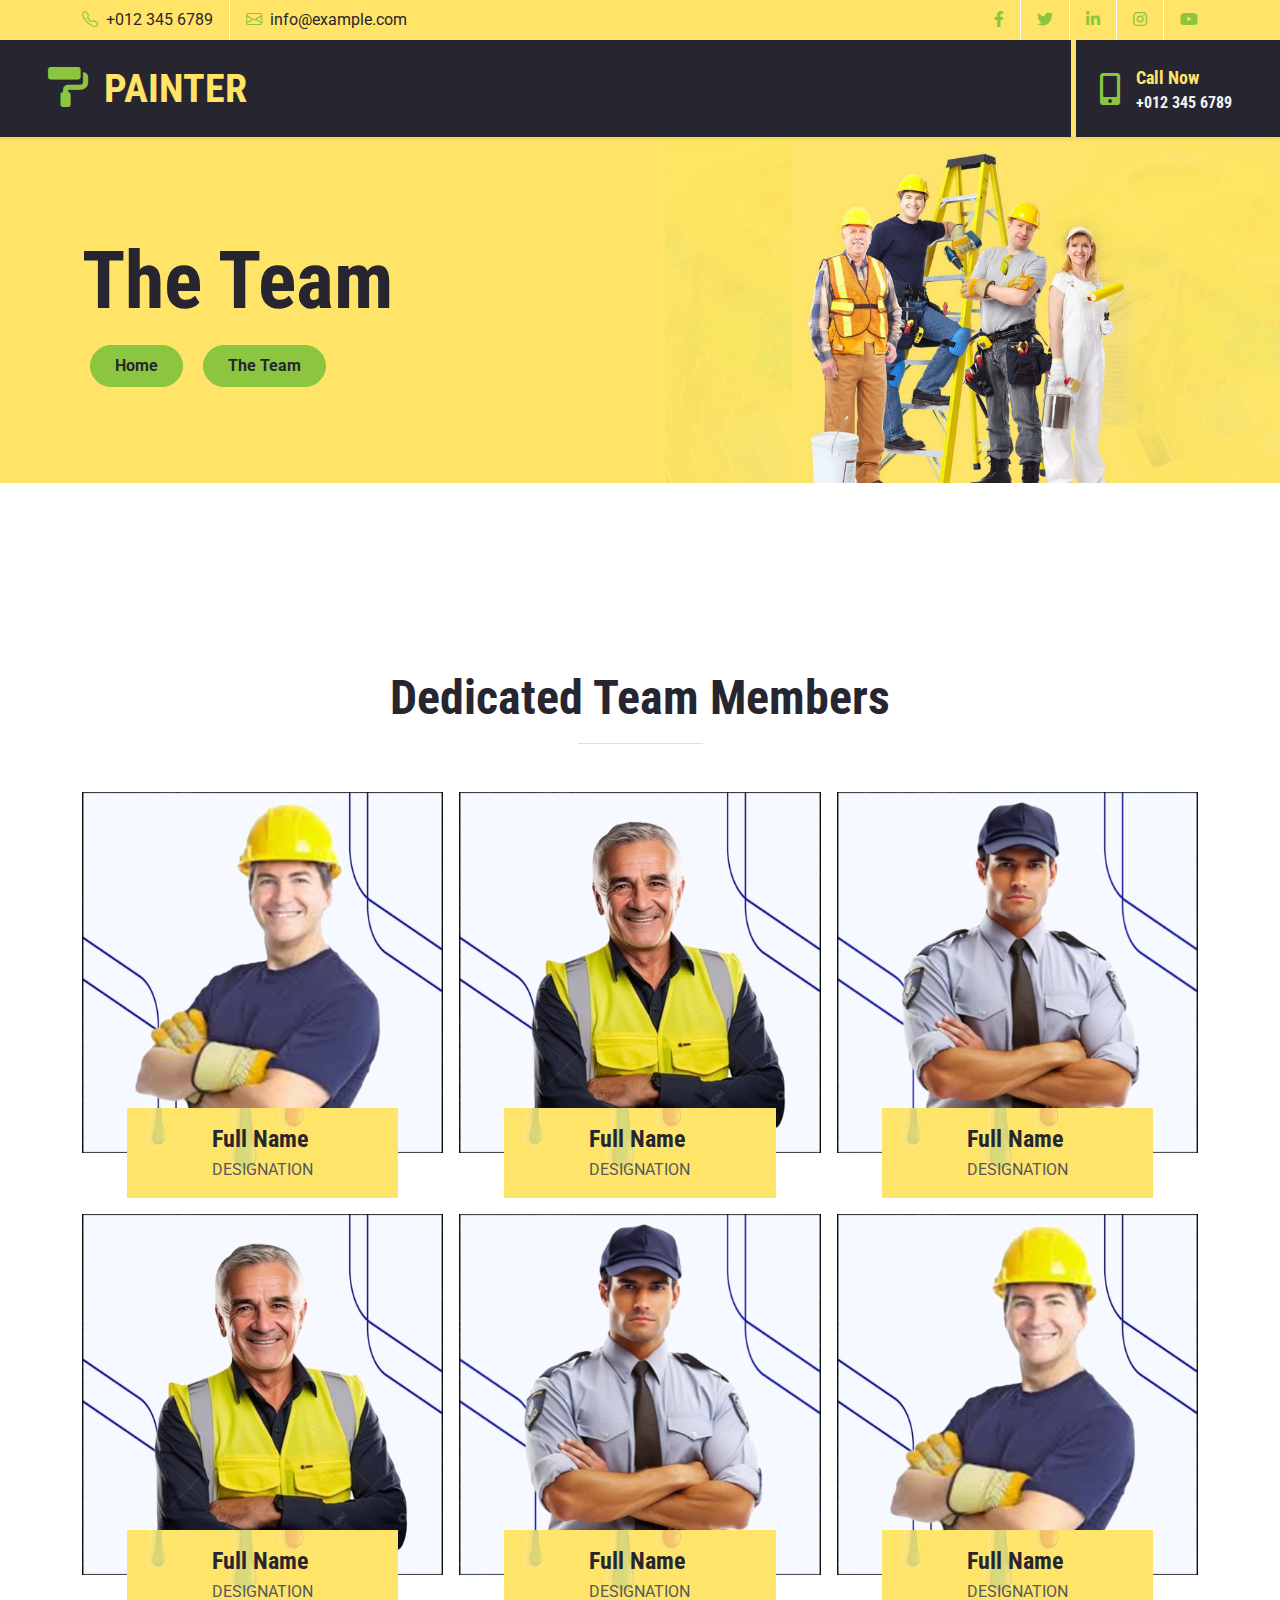
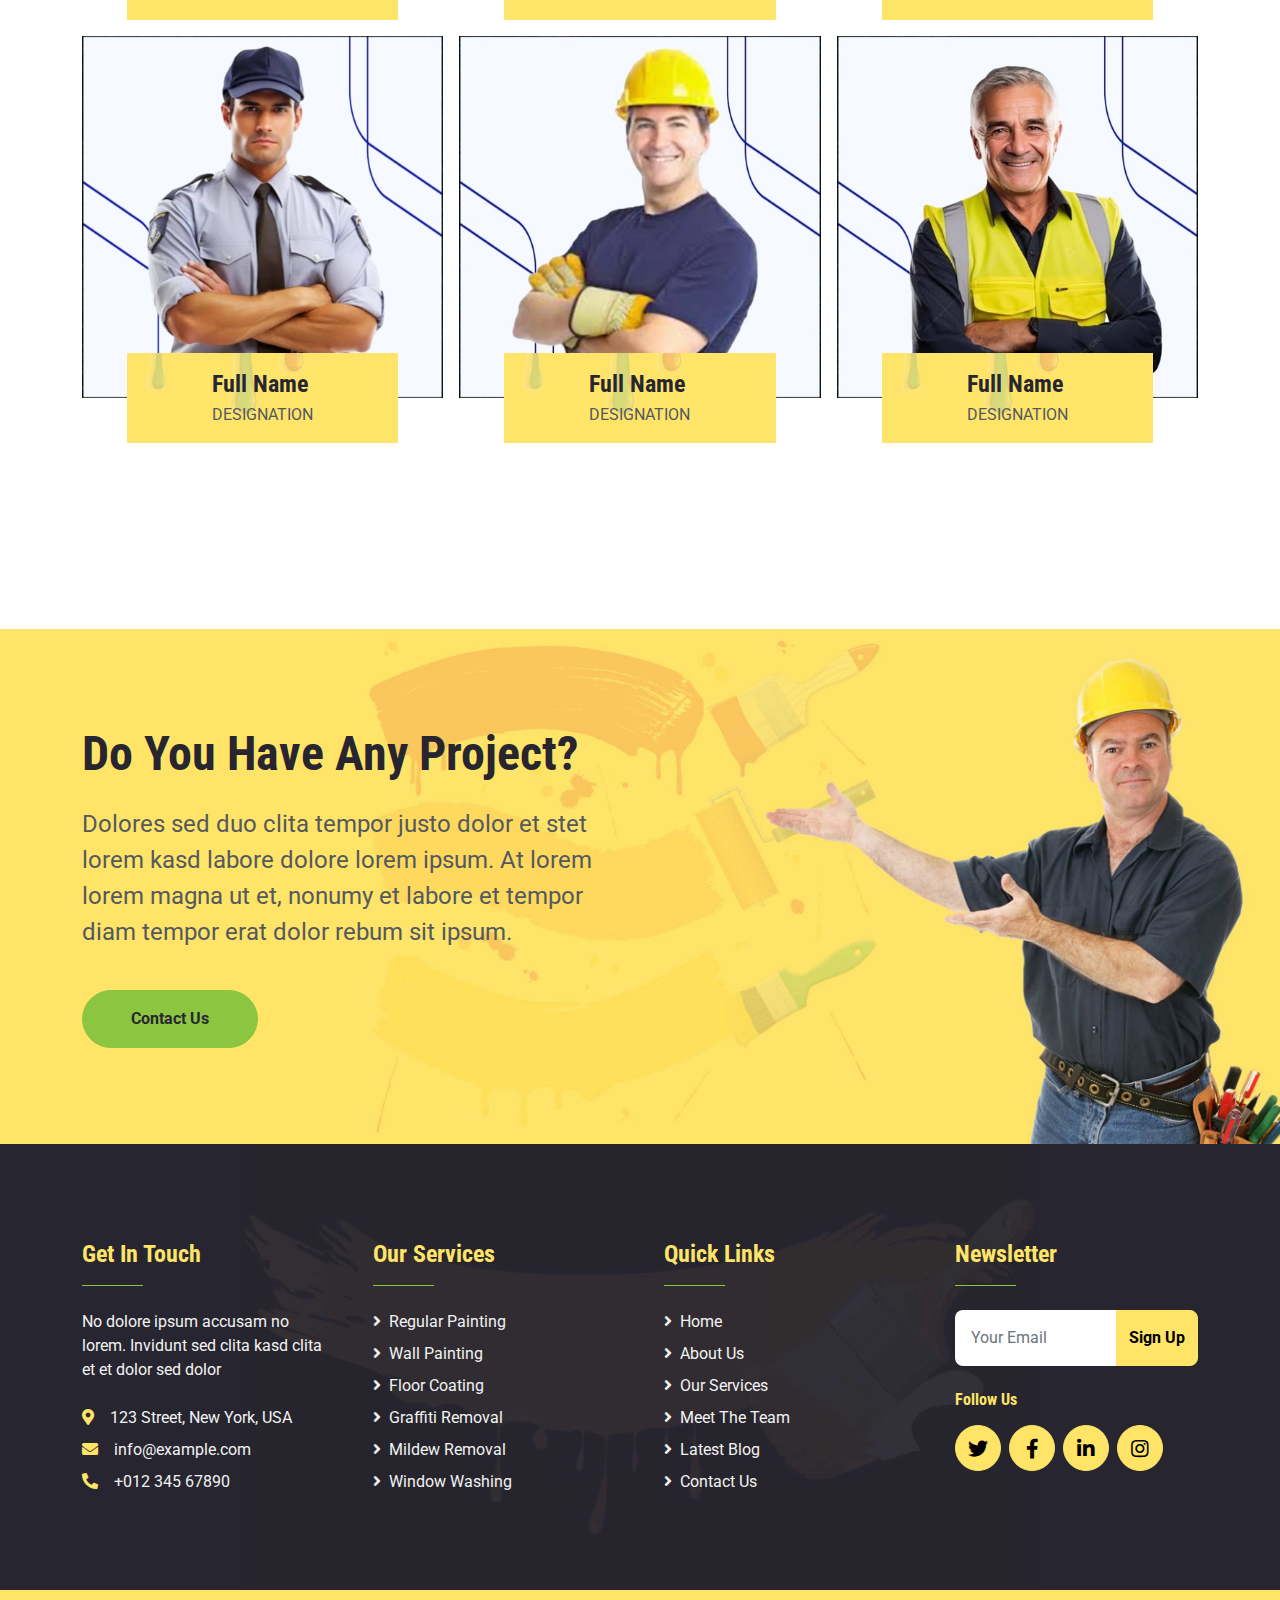
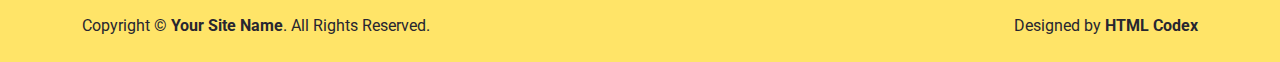
<file: team.html>
<!DOCTYPE html>
<html lang="en">

<head>
    <meta charset="utf-8">
    <title>PAINTER - Painting Company Website Template</title>
    <meta content="width=device-width, initial-scale=1.0" name="viewport">
    <meta content="Free HTML Templates" name="keywords">
    <meta content="Free HTML Templates" name="description">

    <!-- Favicon -->
    <link href="img/favicon.ico" rel="icon">

    <!-- Google Web Fonts -->
    <link rel="preconnect" href="https://fonts.gstatic.com">
    <link href="https://fonts.googleapis.com/css2?family=Roboto+Condensed:wght@400;700&family=Roboto:wght@400;700&display=swap" rel="stylesheet">  

    <!-- Icon Font Stylesheet -->
    <link href="https://cdnjs.cloudflare.com/ajax/libs/font-awesome/5.15.0/css/all.min.css" rel="stylesheet">
    <link href="https://cdn.jsdelivr.net/npm/bootstrap-icons@1.4.1/font/bootstrap-icons.css" rel="stylesheet">

    <!-- Libraries Stylesheet -->
    <link href="lib/owlcarousel/assets/owl.carousel.min.css" rel="stylesheet">

    <!-- Customized Bootstrap Stylesheet -->
    <link href="css/bootstrap.min.css" rel="stylesheet">

    <!-- Template Stylesheet -->
    <link href="css/style.css" rel="stylesheet">
</head>

<body>
    <!-- Topbar Start -->
    <div class="container-fluid bg-primary d-none d-lg-block">
        <div class="container">
            <div class="row">
                <div class="col-md-6 text-center text-lg-start mb-2 mb-lg-0">
                    <div class="d-inline-flex align-items-center">
                        <a class="text-dark py-2 pe-3 border-end border-white" href=""><i class="bi bi-telephone text-secondary me-2"></i>+012 345 6789</a>
                        <a class="text-dark py-2 px-3" href=""><i class="bi bi-envelope text-secondary me-2"></i>info@example.com</a>
                    </div>
                </div>
                <div class="col-md-6 text-center text-lg-end">
                    <div class="d-inline-flex align-items-center">
                        <a class="text-body py-2 px-3 border-end border-white" href="">
                            <i class="fab fa-facebook-f text-secondary"></i>
                        </a>
                        <a class="text-body py-2 px-3 border-end border-white" href="">
                            <i class="fab fa-twitter text-secondary"></i>
                        </a>
                        <a class="text-body py-2 px-3 border-end border-white" href="">
                            <i class="fab fa-linkedin-in text-secondary"></i>
                        </a>
                        <a class="text-body py-2 px-3 border-end border-white" href="">
                            <i class="fab fa-instagram text-secondary"></i>
                        </a>
                        <a class="text-body py-2 ps-3" href="">
                            <i class="fab fa-youtube text-secondary"></i>
                        </a>
                    </div>
                </div>
            </div>
        </div>
    </div>
    <!-- Topbar End -->


    <!-- Navbar Start -->
    <nav class="navbar navbar-expand-lg bg-dark navbar-dark shadow-sm px-5 py-3 py-lg-0">
        <a href="index.html" class="navbar-brand p-0">
            <h1 class="m-0 text-uppercase text-primary"><i class="fa fa-paint-roller text-secondary me-3"></i>Painter</h1>
        </a>
        <button class="navbar-toggler" type="button" data-bs-toggle="collapse" data-bs-target="#navbarCollapse">
            <span class="navbar-toggler-icon"></span>
        </button>
        <div class="collapse navbar-collapse" id="navbarCollapse">
            <div class="navbar-nav ms-auto py-0 pe-4 border-end border-5 border-primary">
                <a href="index.html" class="nav-item nav-link">Home</a>
                <a href="about.html" class="nav-item nav-link">About</a>
                <a href="service.html" class="nav-item nav-link">Service</a>
                <div class="nav-item dropdown">
                    <a href="#" class="nav-link dropdown-toggle active" data-bs-toggle="dropdown">Pages</a>
                    <div class="dropdown-menu m-0">
                        <a href="blog.html" class="dropdown-item">Blog Grid</a>
                        <a href="detail.html" class="dropdown-item">Blog Detail</a>
                        <a href="team.html" class="dropdown-item active">The Team</a>
                        <a href="testimonial.html" class="dropdown-item">Testimonial</a>
                    </div>
                </div>
                <a href="contact.html" class="nav-item nav-link">Contact</a>
            </div>
            <div class="d-none d-lg-flex align-items-center ps-4">
                <i class="fa fa-2x fa-mobile-alt text-secondary me-3"></i>
                <div>
                    <h5 class="text-primary mb-1"><small>Call Now</small></h5>
                    <h6 class="text-light m-0">+012 345 6789</h6>
                </div>
            </div>
        </div>
    </nav>
    <!-- Navbar End -->


    <!-- Hero Start -->
    <div class="container-fluid bg-primary py-5 bg-hero" style="margin-bottom: 90px;">
        <div class="container py-5">
            <div class="row justify-content-start">
                <div class="col-lg-8 text-center text-lg-start">
                    <h1 class="display-1 text-dark">The Team</h1>
                    <div class="pt-2">
                        <a href="" class="btn btn-secondary rounded-pill py-2 px-4 mx-2">Home</a>
                        <a href="" class="btn btn-secondary rounded-pill py-2 px-4 mx-2">The Team</a>
                    </div>
                </div>
            </div>
        </div>
    </div>
    <!-- Hero End -->


    <!-- Team Start -->
    <div class="container-fluid py-5">
        <div class="container py-5">
            <div class="text-center mx-auto mb-5" style="max-width: 500px;">
                <h1 class="display-5">Dedicated Team Members</h1>
                <hr class="w-25 mx-auto text-primary" style="opacity: 1;">
            </div>
            <div class="row g-3">
                <div class="col-lg-4 col-md-6">
                    <div class="team-item">
                        <img class="img-fluid w-100" src="img/team-1.jpg" alt="">
                        <div class="team-text">
                            <div class="team-social">
                                <a class="btn btn-lg btn-secondary btn-lg-square rounded-circle me-2" href="#"><i class="fab fa-twitter"></i></a>
                                <a class="btn btn-lg btn-secondary btn-lg-square rounded-circle me-2" href="#"><i class="fab fa-facebook-f"></i></a>
                                <a class="btn btn-lg btn-secondary btn-lg-square rounded-circle me-2" href="#"><i class="fab fa-linkedin-in"></i></a>
                            </div>
                            <div class="mt-auto mb-3">
                                <h4 class="mb-1">Full Name</h4>
                                <span class="text-uppercase">Designation</span>
                            </div>
                        </div>
                    </div>
                </div>
                <div class="col-lg-4 col-md-6">
                    <div class="team-item">
                        <img class="img-fluid w-100" src="img/team-2.jpg" alt="">
                        <div class="team-text">
                            <div class="team-social">
                                <a class="btn btn-lg btn-secondary btn-lg-square rounded-circle me-2" href="#"><i class="fab fa-twitter"></i></a>
                                <a class="btn btn-lg btn-secondary btn-lg-square rounded-circle me-2" href="#"><i class="fab fa-facebook-f"></i></a>
                                <a class="btn btn-lg btn-secondary btn-lg-square rounded-circle me-2" href="#"><i class="fab fa-linkedin-in"></i></a>
                            </div>
                            <div class="mt-auto mb-3">
                                <h4 class="mb-1">Full Name</h4>
                                <span class="text-uppercase">Designation</span>
                            </div>
                        </div>
                    </div>
                </div>
                <div class="col-lg-4 col-md-6">
                    <div class="team-item">
                        <img class="img-fluid w-100" src="img/team-3.jpg" alt="">
                        <div class="team-text">
                            <div class="team-social">
                                <a class="btn btn-lg btn-secondary btn-lg-square rounded-circle me-2" href="#"><i class="fab fa-twitter"></i></a>
                                <a class="btn btn-lg btn-secondary btn-lg-square rounded-circle me-2" href="#"><i class="fab fa-facebook-f"></i></a>
                                <a class="btn btn-lg btn-secondary btn-lg-square rounded-circle me-2" href="#"><i class="fab fa-linkedin-in"></i></a>
                            </div>
                            <div class="mt-auto mb-3">
                                <h4 class="mb-1">Full Name</h4>
                                <span class="text-uppercase">Designation</span>
                            </div>
                        </div>
                    </div>
                </div>
                <div class="col-lg-4 col-md-6">
                    <div class="team-item">
                        <img class="img-fluid w-100" src="img/team-2.jpg" alt="">
                        <div class="team-text">
                            <div class="team-social">
                                <a class="btn btn-lg btn-secondary btn-lg-square rounded-circle me-2" href="#"><i class="fab fa-twitter"></i></a>
                                <a class="btn btn-lg btn-secondary btn-lg-square rounded-circle me-2" href="#"><i class="fab fa-facebook-f"></i></a>
                                <a class="btn btn-lg btn-secondary btn-lg-square rounded-circle me-2" href="#"><i class="fab fa-linkedin-in"></i></a>
                            </div>
                            <div class="mt-auto mb-3">
                                <h4 class="mb-1">Full Name</h4>
                                <span class="text-uppercase">Designation</span>
                            </div>
                        </div>
                    </div>
                </div>
                <div class="col-lg-4 col-md-6">
                    <div class="team-item">
                        <img class="img-fluid w-100" src="img/team-3.jpg" alt="">
                        <div class="team-text">
                            <div class="team-social">
                                <a class="btn btn-lg btn-secondary btn-lg-square rounded-circle me-2" href="#"><i class="fab fa-twitter"></i></a>
                                <a class="btn btn-lg btn-secondary btn-lg-square rounded-circle me-2" href="#"><i class="fab fa-facebook-f"></i></a>
                                <a class="btn btn-lg btn-secondary btn-lg-square rounded-circle me-2" href="#"><i class="fab fa-linkedin-in"></i></a>
                            </div>
                            <div class="mt-auto mb-3">
                                <h4 class="mb-1">Full Name</h4>
                                <span class="text-uppercase">Designation</span>
                            </div>
                        </div>
                    </div>
                </div>
                <div class="col-lg-4 col-md-6">
                    <div class="team-item">
                        <img class="img-fluid w-100" src="img/team-1.jpg" alt="">
                        <div class="team-text">
                            <div class="team-social">
                                <a class="btn btn-lg btn-secondary btn-lg-square rounded-circle me-2" href="#"><i class="fab fa-twitter"></i></a>
                                <a class="btn btn-lg btn-secondary btn-lg-square rounded-circle me-2" href="#"><i class="fab fa-facebook-f"></i></a>
                                <a class="btn btn-lg btn-secondary btn-lg-square rounded-circle me-2" href="#"><i class="fab fa-linkedin-in"></i></a>
                            </div>
                            <div class="mt-auto mb-3">
                                <h4 class="mb-1">Full Name</h4>
                                <span class="text-uppercase">Designation</span>
                            </div>
                        </div>
                    </div>
                </div>
                <div class="col-lg-4 col-md-6">
                    <div class="team-item">
                        <img class="img-fluid w-100" src="img/team-3.jpg" alt="">
                        <div class="team-text">
                            <div class="team-social">
                                <a class="btn btn-lg btn-secondary btn-lg-square rounded-circle me-2" href="#"><i class="fab fa-twitter"></i></a>
                                <a class="btn btn-lg btn-secondary btn-lg-square rounded-circle me-2" href="#"><i class="fab fa-facebook-f"></i></a>
                                <a class="btn btn-lg btn-secondary btn-lg-square rounded-circle me-2" href="#"><i class="fab fa-linkedin-in"></i></a>
                            </div>
                            <div class="mt-auto mb-3">
                                <h4 class="mb-1">Full Name</h4>
                                <span class="text-uppercase">Designation</span>
                            </div>
                        </div>
                    </div>
                </div>
                <div class="col-lg-4 col-md-6">
                    <div class="team-item">
                        <img class="img-fluid w-100" src="img/team-1.jpg" alt="">
                        <div class="team-text">
                            <div class="team-social">
                                <a class="btn btn-lg btn-secondary btn-lg-square rounded-circle me-2" href="#"><i class="fab fa-twitter"></i></a>
                                <a class="btn btn-lg btn-secondary btn-lg-square rounded-circle me-2" href="#"><i class="fab fa-facebook-f"></i></a>
                                <a class="btn btn-lg btn-secondary btn-lg-square rounded-circle me-2" href="#"><i class="fab fa-linkedin-in"></i></a>
                            </div>
                            <div class="mt-auto mb-3">
                                <h4 class="mb-1">Full Name</h4>
                                <span class="text-uppercase">Designation</span>
                            </div>
                        </div>
                    </div>
                </div>
                <div class="col-lg-4 col-md-6">
                    <div class="team-item">
                        <img class="img-fluid w-100" src="img/team-2.jpg" alt="">
                        <div class="team-text">
                            <div class="team-social">
                                <a class="btn btn-lg btn-secondary btn-lg-square rounded-circle me-2" href="#"><i class="fab fa-twitter"></i></a>
                                <a class="btn btn-lg btn-secondary btn-lg-square rounded-circle me-2" href="#"><i class="fab fa-facebook-f"></i></a>
                                <a class="btn btn-lg btn-secondary btn-lg-square rounded-circle me-2" href="#"><i class="fab fa-linkedin-in"></i></a>
                            </div>
                            <div class="mt-auto mb-3">
                                <h4 class="mb-1">Full Name</h4>
                                <span class="text-uppercase">Designation</span>
                            </div>
                        </div>
                    </div>
                </div>
            </div>
        </div>
    </div>
    <!-- Team End -->


    <!-- Call To Action Start -->
    <div class="container-fluid bg-primary bg-call-to-action py-5" style="margin-top: 90px;">
        <div class="container py-5">
            <div class="row g-0 justify-content-start">
                <div class="col-lg-6">
                    <h1 class="display-5 mb-4">Do You Have Any Project?</h1>
                    <p class="fs-4 fw-normal">Dolores sed duo clita tempor justo dolor et stet lorem kasd labore dolore lorem ipsum. At lorem lorem magna ut et, nonumy et labore et tempor diam tempor erat dolor rebum sit ipsum.</p>
                    <a href="" class="btn btn-secondary rounded-pill py-md-3 px-md-5 mt-4">Contact Us</a>
                </div>
            </div>
        </div>
    </div>
    <!-- Call To Action Start -->
    

    <!-- Footer Start -->
    <div class="container-fluid bg-dark bg-footer text-light py-5">
        <div class="container py-5">
            <div class="row g-5">
                <div class="col-lg-3 col-md-6">
                    <h4 class="text-primary">Get In Touch</h4>
                    <hr class="w-25 text-secondary mb-4" style="opacity: 1;">
                    <p class="mb-4">No dolore ipsum accusam no lorem. Invidunt sed clita kasd clita et et dolor sed dolor</p>
                    <p class="mb-2"><i class="fa fa-map-marker-alt text-primary me-3"></i>123 Street, New York, USA</p>
                    <p class="mb-2"><i class="fa fa-envelope text-primary me-3"></i>info@example.com</p>
                    <p class="mb-0"><i class="fa fa-phone-alt text-primary me-3"></i>+012 345 67890</p>
                </div>
                <div class="col-lg-3 col-md-6">
                    <h4 class="text-primary">Our Services</h4>
                    <hr class="w-25 text-secondary mb-4" style="opacity: 1;">
                    <div class="d-flex flex-column justify-content-start">
                        <a class="text-light mb-2" href="#"><i class="fa fa-angle-right me-2"></i>Regular Painting</a>
                        <a class="text-light mb-2" href="#"><i class="fa fa-angle-right me-2"></i>Wall Painting</a>
                        <a class="text-light mb-2" href="#"><i class="fa fa-angle-right me-2"></i>Floor Coating</a>
                        <a class="text-light mb-2" href="#"><i class="fa fa-angle-right me-2"></i>Graffiti Removal</a>
                        <a class="text-light mb-2" href="#"><i class="fa fa-angle-right me-2"></i>Mildew Removal</a>
                        <a class="text-light" href="#"><i class="fa fa-angle-right me-2"></i>Window Washing</a>
                    </div>
                </div>
                <div class="col-lg-3 col-md-6">
                    <h4 class="text-primary">Quick Links</h4>
                    <hr class="w-25 text-secondary mb-4" style="opacity: 1;">
                    <div class="d-flex flex-column justify-content-start">
                        <a class="text-light mb-2" href="#"><i class="fa fa-angle-right me-2"></i>Home</a>
                        <a class="text-light mb-2" href="#"><i class="fa fa-angle-right me-2"></i>About Us</a>
                        <a class="text-light mb-2" href="#"><i class="fa fa-angle-right me-2"></i>Our Services</a>
                        <a class="text-light mb-2" href="#"><i class="fa fa-angle-right me-2"></i>Meet The Team</a>
                        <a class="text-light mb-2" href="#"><i class="fa fa-angle-right me-2"></i>Latest Blog</a>
                        <a class="text-light" href="#"><i class="fa fa-angle-right me-2"></i>Contact Us</a>
                    </div>
                </div>
                <div class="col-lg-3 col-md-6">
                    <h4 class="text-primary">Newsletter</h4>
                    <hr class="w-25 text-secondary mb-4" style="opacity: 1;">
                    <form action="">
                        <div class="input-group">
                            <input type="text" class="form-control p-3 border-0" placeholder="Your Email">
                            <button class="btn btn-primary">Sign Up</button>
                        </div>
                    </form>
                    <h6 class="text-primary mt-4 mb-3">Follow Us</h6>
                    <div class="d-flex">
                        <a class="btn btn-lg btn-primary btn-lg-square rounded-circle me-2" href="#"><i class="fab fa-twitter"></i></a>
                        <a class="btn btn-lg btn-primary btn-lg-square rounded-circle me-2" href="#"><i class="fab fa-facebook-f"></i></a>
                        <a class="btn btn-lg btn-primary btn-lg-square rounded-circle me-2" href="#"><i class="fab fa-linkedin-in"></i></a>
                        <a class="btn btn-lg btn-primary btn-lg-square rounded-circle" href="#"><i class="fab fa-instagram"></i></a>
                    </div>
                </div>
            </div>
        </div>
    </div>
    <div class="container-fluid bg-primary text-dark py-4">
        <div class="container">
            <div class="row g-0">
                <div class="col-md-6 text-center text-md-start">
                    <p class="mb-md-0">Copyright &copy; <a class="text-dark fw-bold" href="#">Your Site Name</a>. All Rights Reserved.</p>
                </div>
                <div class="col-md-6 text-center text-md-end">
                    <p class="mb-0">Designed by <a class="text-dark fw-bold" href="https://htmlcodex.com">HTML Codex</a></p>
                </div>
            </div>
        </div>
    </div>
    <!-- Footer End -->


    <!-- Back to Top -->
    <a href="#" class="btn btn-lg btn-secondary btn-lg-square rounded-circle back-to-top"><i class="bi bi-arrow-up"></i></a>


    <!-- JavaScript Libraries -->
    <script src="https://code.jquery.com/jquery-3.4.1.min.js"></script>
    <script src="https://cdn.jsdelivr.net/npm/bootstrap@5.0.0/dist/js/bootstrap.bundle.min.js"></script>
    <script src="lib/easing/easing.min.js"></script>
    <script src="lib/waypoints/waypoints.min.js"></script>
    <script src="lib/owlcarousel/owl.carousel.min.js"></script>

    <!-- Template Javascript -->
    <script src="js/main.js"></script>
</body>

</html>
</file>
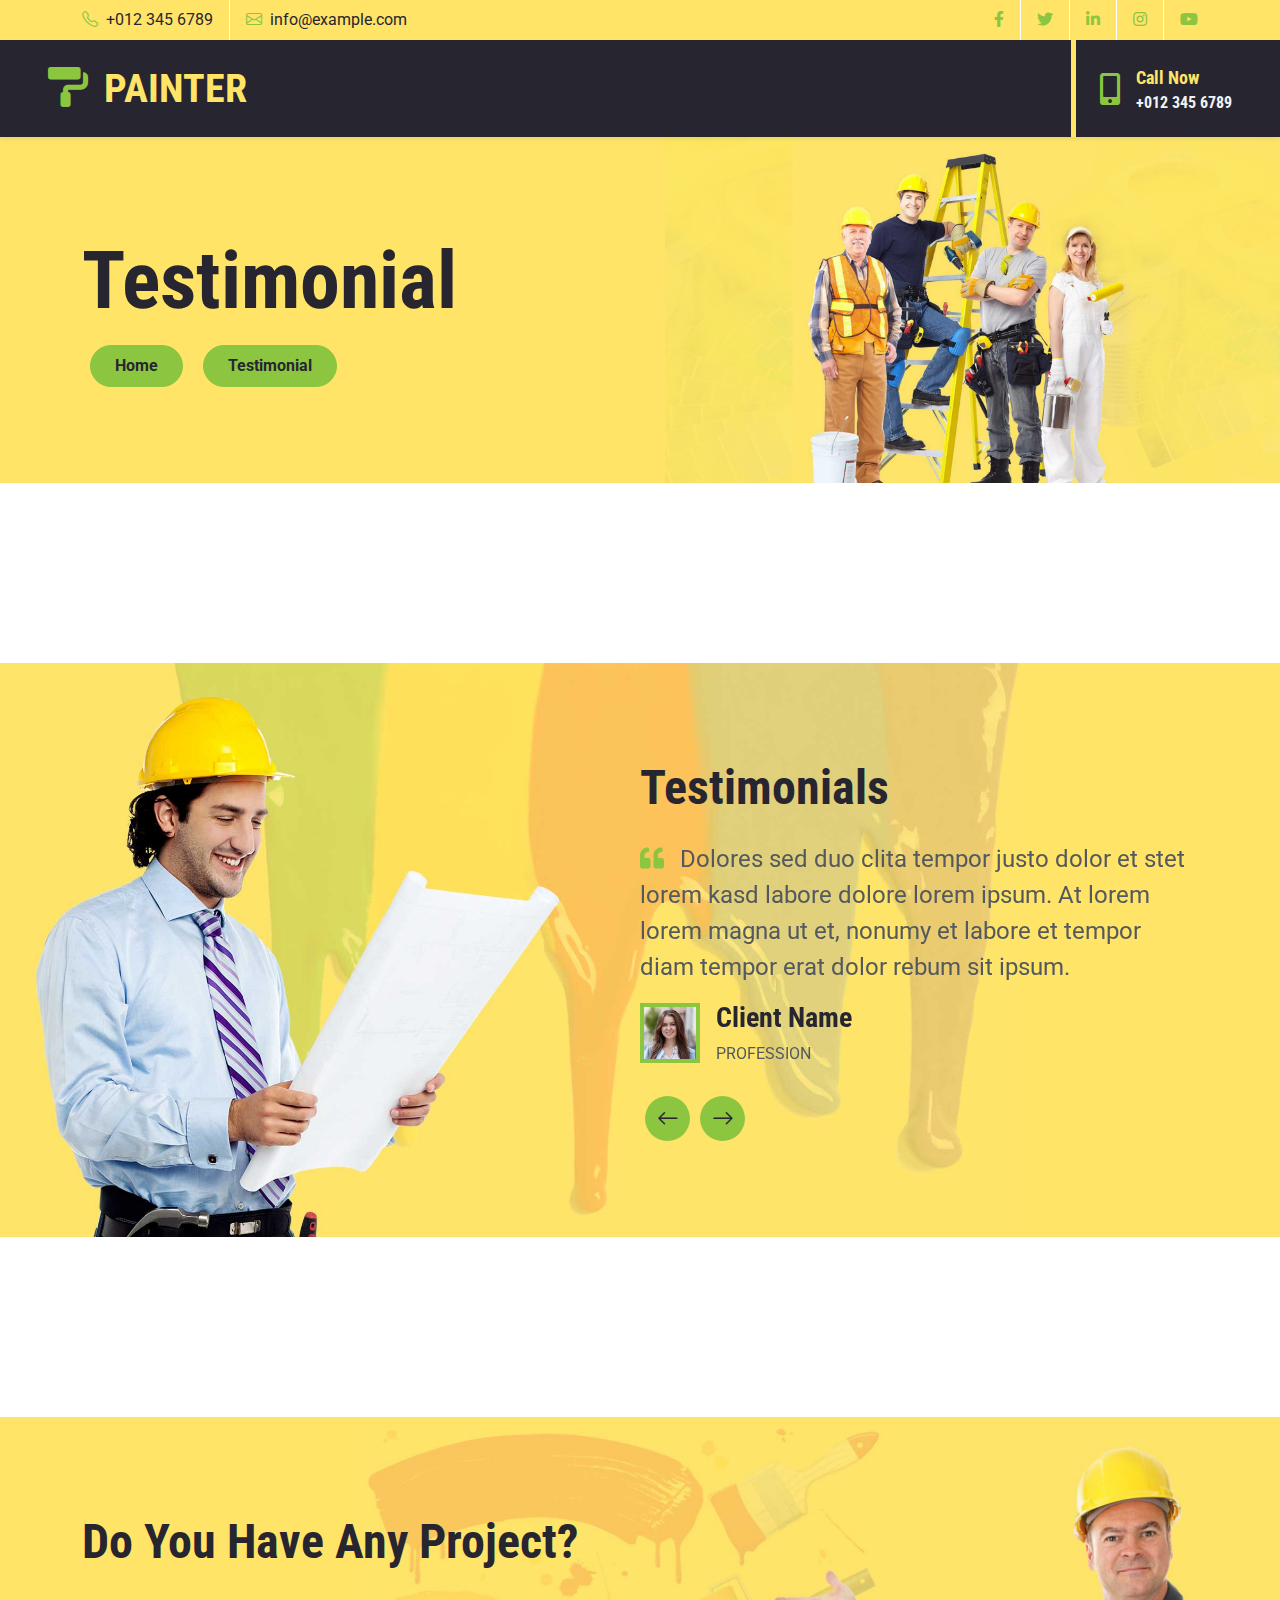
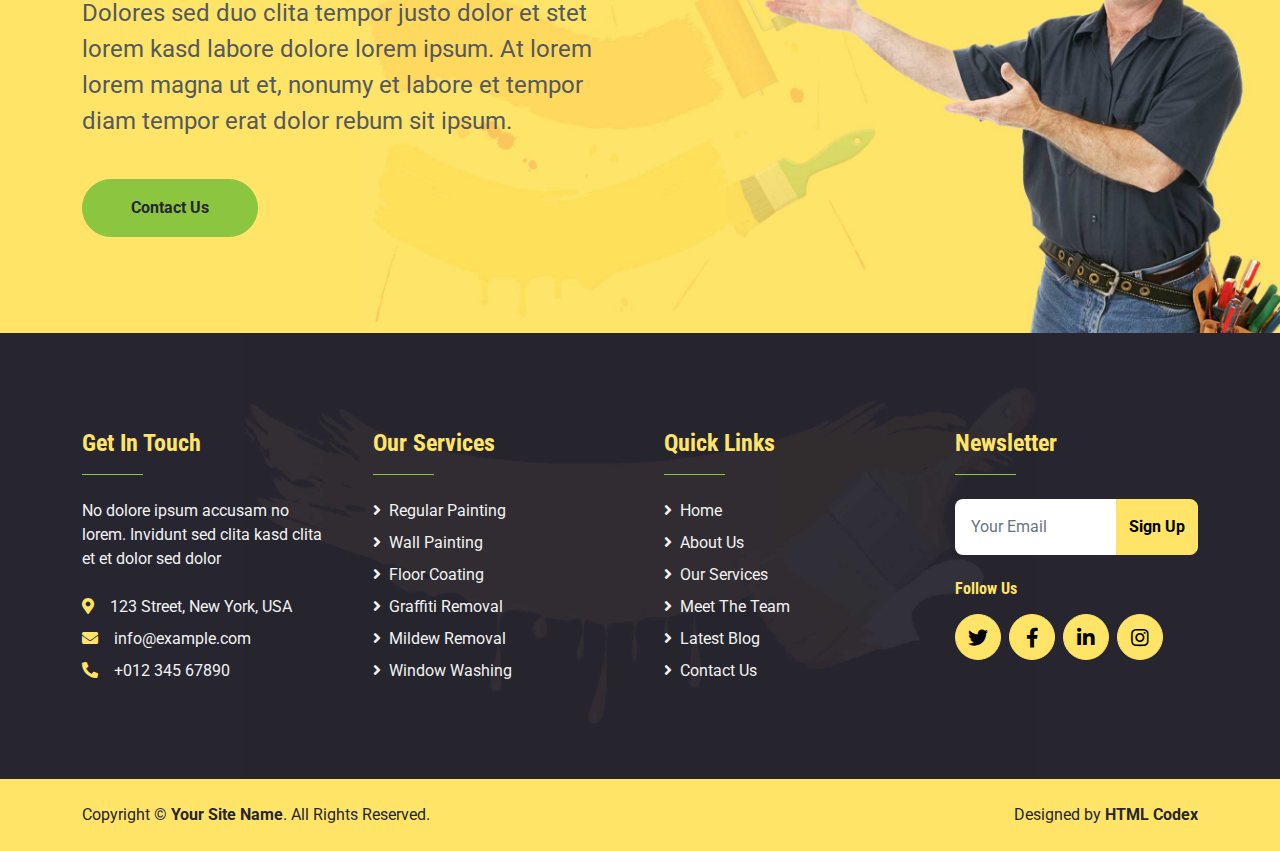
<file: testimonial.html>
<!DOCTYPE html>
<html lang="en">

<head>
    <meta charset="utf-8">
    <title>PAINTER - Painting Company Website Template</title>
    <meta content="width=device-width, initial-scale=1.0" name="viewport">
    <meta content="Free HTML Templates" name="keywords">
    <meta content="Free HTML Templates" name="description">

    <!-- Favicon -->
    <link href="img/favicon.ico" rel="icon">

    <!-- Google Web Fonts -->
    <link rel="preconnect" href="https://fonts.gstatic.com">
    <link href="https://fonts.googleapis.com/css2?family=Roboto+Condensed:wght@400;700&family=Roboto:wght@400;700&display=swap" rel="stylesheet">  

    <!-- Icon Font Stylesheet -->
    <link href="https://cdnjs.cloudflare.com/ajax/libs/font-awesome/5.15.0/css/all.min.css" rel="stylesheet">
    <link href="https://cdn.jsdelivr.net/npm/bootstrap-icons@1.4.1/font/bootstrap-icons.css" rel="stylesheet">

    <!-- Libraries Stylesheet -->
    <link href="lib/owlcarousel/assets/owl.carousel.min.css" rel="stylesheet">

    <!-- Customized Bootstrap Stylesheet -->
    <link href="css/bootstrap.min.css" rel="stylesheet">

    <!-- Template Stylesheet -->
    <link href="css/style.css" rel="stylesheet">
</head>

<body>
    <!-- Topbar Start -->
    <div class="container-fluid bg-primary d-none d-lg-block">
        <div class="container">
            <div class="row">
                <div class="col-md-6 text-center text-lg-start mb-2 mb-lg-0">
                    <div class="d-inline-flex align-items-center">
                        <a class="text-dark py-2 pe-3 border-end border-white" href=""><i class="bi bi-telephone text-secondary me-2"></i>+012 345 6789</a>
                        <a class="text-dark py-2 px-3" href=""><i class="bi bi-envelope text-secondary me-2"></i>info@example.com</a>
                    </div>
                </div>
                <div class="col-md-6 text-center text-lg-end">
                    <div class="d-inline-flex align-items-center">
                        <a class="text-body py-2 px-3 border-end border-white" href="">
                            <i class="fab fa-facebook-f text-secondary"></i>
                        </a>
                        <a class="text-body py-2 px-3 border-end border-white" href="">
                            <i class="fab fa-twitter text-secondary"></i>
                        </a>
                        <a class="text-body py-2 px-3 border-end border-white" href="">
                            <i class="fab fa-linkedin-in text-secondary"></i>
                        </a>
                        <a class="text-body py-2 px-3 border-end border-white" href="">
                            <i class="fab fa-instagram text-secondary"></i>
                        </a>
                        <a class="text-body py-2 ps-3" href="">
                            <i class="fab fa-youtube text-secondary"></i>
                        </a>
                    </div>
                </div>
            </div>
        </div>
    </div>
    <!-- Topbar End -->


    <!-- Navbar Start -->
    <nav class="navbar navbar-expand-lg bg-dark navbar-dark shadow-sm px-5 py-3 py-lg-0">
        <a href="index.html" class="navbar-brand p-0">
            <h1 class="m-0 text-uppercase text-primary"><i class="fa fa-paint-roller text-secondary me-3"></i>Painter</h1>
        </a>
        <button class="navbar-toggler" type="button" data-bs-toggle="collapse" data-bs-target="#navbarCollapse">
            <span class="navbar-toggler-icon"></span>
        </button>
        <div class="collapse navbar-collapse" id="navbarCollapse">
            <div class="navbar-nav ms-auto py-0 pe-4 border-end border-5 border-primary">
                <a href="index.html" class="nav-item nav-link">Home</a>
                <a href="about.html" class="nav-item nav-link">About</a>
                <a href="service.html" class="nav-item nav-link">Service</a>
                <div class="nav-item dropdown">
                    <a href="#" class="nav-link dropdown-toggle active" data-bs-toggle="dropdown">Pages</a>
                    <div class="dropdown-menu m-0">
                        <a href="blog.html" class="dropdown-item">Blog Grid</a>
                        <a href="detail.html" class="dropdown-item">Blog Detail</a>
                        <a href="team.html" class="dropdown-item">The Team</a>
                        <a href="testimonial.html" class="dropdown-item active">Testimonial</a>
                    </div>
                </div>
                <a href="contact.html" class="nav-item nav-link">Contact</a>
            </div>
            <div class="d-none d-lg-flex align-items-center ps-4">
                <i class="fa fa-2x fa-mobile-alt text-secondary me-3"></i>
                <div>
                    <h5 class="text-primary mb-1"><small>Call Now</small></h5>
                    <h6 class="text-light m-0">+012 345 6789</h6>
                </div>
            </div>
        </div>
    </nav>
    <!-- Navbar End -->


    <!-- Hero Start -->
    <div class="container-fluid bg-primary py-5 bg-hero" style="margin-bottom: 90px;">
        <div class="container py-5">
            <div class="row justify-content-start">
                <div class="col-lg-8 text-center text-lg-start">
                    <h1 class="display-1 text-dark">Testimonial</h1>
                    <div class="pt-2">
                        <a href="" class="btn btn-secondary rounded-pill py-2 px-4 mx-2">Home</a>
                        <a href="" class="btn btn-secondary rounded-pill py-2 px-4 mx-2">Testimonial</a>
                    </div>
                </div>
            </div>
        </div>
    </div>
    <!-- Hero End -->


    <!-- Testimonial Start -->
    <div class="container-fluid bg-primary bg-testimonial py-5" style="margin: 180px 0;">
        <div class="container py-5">
            <div class="row g-0 justify-content-end">
                <div class="col-lg-6">
                    <h1 class="display-5 mb-4">Testimonials</h1>
                    <div class="owl-carousel testimonial-carousel">
                        <div class="testimonial-item">
                            <p class="fs-4 fw-normal"><i class="fa fa-quote-left text-secondary me-3"></i>Dolores sed duo clita tempor justo dolor et stet lorem kasd labore dolore lorem ipsum. At lorem lorem magna ut et, nonumy et labore et tempor diam tempor erat dolor rebum sit ipsum.</p>
                            <div class="d-flex align-items-center">
                                <img class="img-fluid p-1 bg-secondary" src="img/testimonial-1.jpg" alt="">
                                <div class="ps-3">
                                    <h3>Client Name</h3>
                                    <span class="text-uppercase">Profession</span>
                                </div>
                            </div>
                        </div>
                        <div class="testimonial-item">
                            <p class="fs-4 fw-normal"><i class="fa fa-quote-left text-secondary me-3"></i>Dolores sed duo clita tempor justo dolor et stet lorem kasd labore dolore lorem ipsum. At lorem lorem magna ut et, nonumy et labore et tempor diam tempor erat dolor rebum sit ipsum.</p>
                            <div class="d-flex align-items-center">
                                <img class="img-fluid p-1 bg-secondary" src="img/testimonial-2.jpg" alt="">
                                <div class="ps-3">
                                    <h3>Client Name</h3>
                                    <span class="text-uppercase">Profession</span>
                                </div>
                            </div>
                        </div>
                    </div>
                </div>
            </div>
        </div>
    </div>
    <!-- Testimonial End -->


    <!-- Call To Action Start -->
    <div class="container-fluid bg-primary bg-call-to-action py-5" style="margin-top: 90px;">
        <div class="container py-5">
            <div class="row g-0 justify-content-start">
                <div class="col-lg-6">
                    <h1 class="display-5 mb-4">Do You Have Any Project?</h1>
                    <p class="fs-4 fw-normal">Dolores sed duo clita tempor justo dolor et stet lorem kasd labore dolore lorem ipsum. At lorem lorem magna ut et, nonumy et labore et tempor diam tempor erat dolor rebum sit ipsum.</p>
                    <a href="" class="btn btn-secondary rounded-pill py-md-3 px-md-5 mt-4">Contact Us</a>
                </div>
            </div>
        </div>
    </div>
    <!-- Call To Action Start -->
    

    <!-- Footer Start -->
    <div class="container-fluid bg-dark bg-footer text-light py-5">
        <div class="container py-5">
            <div class="row g-5">
                <div class="col-lg-3 col-md-6">
                    <h4 class="text-primary">Get In Touch</h4>
                    <hr class="w-25 text-secondary mb-4" style="opacity: 1;">
                    <p class="mb-4">No dolore ipsum accusam no lorem. Invidunt sed clita kasd clita et et dolor sed dolor</p>
                    <p class="mb-2"><i class="fa fa-map-marker-alt text-primary me-3"></i>123 Street, New York, USA</p>
                    <p class="mb-2"><i class="fa fa-envelope text-primary me-3"></i>info@example.com</p>
                    <p class="mb-0"><i class="fa fa-phone-alt text-primary me-3"></i>+012 345 67890</p>
                </div>
                <div class="col-lg-3 col-md-6">
                    <h4 class="text-primary">Our Services</h4>
                    <hr class="w-25 text-secondary mb-4" style="opacity: 1;">
                    <div class="d-flex flex-column justify-content-start">
                        <a class="text-light mb-2" href="#"><i class="fa fa-angle-right me-2"></i>Regular Painting</a>
                        <a class="text-light mb-2" href="#"><i class="fa fa-angle-right me-2"></i>Wall Painting</a>
                        <a class="text-light mb-2" href="#"><i class="fa fa-angle-right me-2"></i>Floor Coating</a>
                        <a class="text-light mb-2" href="#"><i class="fa fa-angle-right me-2"></i>Graffiti Removal</a>
                        <a class="text-light mb-2" href="#"><i class="fa fa-angle-right me-2"></i>Mildew Removal</a>
                        <a class="text-light" href="#"><i class="fa fa-angle-right me-2"></i>Window Washing</a>
                    </div>
                </div>
                <div class="col-lg-3 col-md-6">
                    <h4 class="text-primary">Quick Links</h4>
                    <hr class="w-25 text-secondary mb-4" style="opacity: 1;">
                    <div class="d-flex flex-column justify-content-start">
                        <a class="text-light mb-2" href="#"><i class="fa fa-angle-right me-2"></i>Home</a>
                        <a class="text-light mb-2" href="#"><i class="fa fa-angle-right me-2"></i>About Us</a>
                        <a class="text-light mb-2" href="#"><i class="fa fa-angle-right me-2"></i>Our Services</a>
                        <a class="text-light mb-2" href="#"><i class="fa fa-angle-right me-2"></i>Meet The Team</a>
                        <a class="text-light mb-2" href="#"><i class="fa fa-angle-right me-2"></i>Latest Blog</a>
                        <a class="text-light" href="#"><i class="fa fa-angle-right me-2"></i>Contact Us</a>
                    </div>
                </div>
                <div class="col-lg-3 col-md-6">
                    <h4 class="text-primary">Newsletter</h4>
                    <hr class="w-25 text-secondary mb-4" style="opacity: 1;">
                    <form action="">
                        <div class="input-group">
                            <input type="text" class="form-control p-3 border-0" placeholder="Your Email">
                            <button class="btn btn-primary">Sign Up</button>
                        </div>
                    </form>
                    <h6 class="text-primary mt-4 mb-3">Follow Us</h6>
                    <div class="d-flex">
                        <a class="btn btn-lg btn-primary btn-lg-square rounded-circle me-2" href="#"><i class="fab fa-twitter"></i></a>
                        <a class="btn btn-lg btn-primary btn-lg-square rounded-circle me-2" href="#"><i class="fab fa-facebook-f"></i></a>
                        <a class="btn btn-lg btn-primary btn-lg-square rounded-circle me-2" href="#"><i class="fab fa-linkedin-in"></i></a>
                        <a class="btn btn-lg btn-primary btn-lg-square rounded-circle" href="#"><i class="fab fa-instagram"></i></a>
                    </div>
                </div>
            </div>
        </div>
    </div>
    <div class="container-fluid bg-primary text-dark py-4">
        <div class="container">
            <div class="row g-0">
                <div class="col-md-6 text-center text-md-start">
                    <p class="mb-md-0">Copyright &copy; <a class="text-dark fw-bold" href="#">Your Site Name</a>. All Rights Reserved.</p>
                </div>
                <div class="col-md-6 text-center text-md-end">
                    <p class="mb-0">Designed by <a class="text-dark fw-bold" href="https://htmlcodex.com">HTML Codex</a></p>
                </div>
            </div>
        </div>
    </div>
    <!-- Footer End -->


    <!-- Back to Top -->
    <a href="#" class="btn btn-lg btn-secondary btn-lg-square rounded-circle back-to-top"><i class="bi bi-arrow-up"></i></a>


    <!-- JavaScript Libraries -->
    <script src="https://code.jquery.com/jquery-3.4.1.min.js"></script>
    <script src="https://cdn.jsdelivr.net/npm/bootstrap@5.0.0/dist/js/bootstrap.bundle.min.js"></script>
    <script src="lib/easing/easing.min.js"></script>
    <script src="lib/waypoints/waypoints.min.js"></script>
    <script src="lib/owlcarousel/owl.carousel.min.js"></script>

    <!-- Template Javascript -->
    <script src="js/main.js"></script>
</body>

</html>
</file>
<file: css/style.css>
/********** Template CSS **********/
:root {
    --primary: #272630;
    --secondary: #8CC641;
    --light: #272630;
    --dark: #272630;
}

.btn {
    font-weight: 700;
    transition: .5s;
}

.btn:hover {
    -webkit-box-shadow: 0 8px 6px -6px #272630;
    -moz-box-shadow: 0 8px 6px -6px #272630;
    box-shadow: 0 8px 6px -6px #272630;
}

.btn.btn-secondary {
    color: #272630;
}

.btn-square {
    width: 36px;
    height: 36px;
}

.btn-sm-square {
    width: 28px;
    height: 28px;
}

.btn-lg-square {
    width: 46px;
    height: 46px;
}

.btn-square,
.btn-sm-square,
.btn-lg-square {
    padding-left: 0;
    padding-right: 0;
    text-align: center;
}

.back-to-top {
    position: fixed;
    display: none;
    right: 30px;
    bottom: 30px;
    z-index: 99;
}

.navbar-dark .navbar-nav .nav-link {
    position: relative;
    margin-left: 30px;
    padding: 35px 0;
    font-size: 18px;
    color: var(--light);
    outline: none;
    transition: .5s;
}

.sticky-top.navbar-dark .navbar-nav .nav-link {
    padding: 20px 0;
}

.navbar-dark .navbar-nav .nav-link:hover,
.navbar-dark .navbar-nav .nav-link.active {
    color: var(--primary);
}

@media (min-width: 992px) {
    .navbar-dark .navbar-nav .nav-link::before {
        position: absolute;
        content: "";
        width: 0;
        height: 5px;
        bottom: 0;
        left: 50%;
        background: var(--primary);
        transition: .5s;
    }

    .navbar-dark .navbar-nav .nav-link:hover::before,
    .navbar-dark .navbar-nav .nav-link.active::before {
        width: 100%;
        left: 0;
    }
}

@media (max-width: 991.98px) {
    .navbar-dark .navbar-nav .nav-link  {
        margin-left: 0;
        padding: 10px 0;
    }
}

.bg-hero {
    background: url(../img/hero.jpg) top right no-repeat;
    background-size: contain;
}

@media (max-width: 991.98px) {
    .bg-hero {
        background-size: cover;
    }
}

.about-start,
.about-end {
    background: url(../img/about-bg.jpg) center center no-repeat;
    background-size: contain;
}

@media (min-width: 992px) {
    .about-start {
        position: relative;
        margin-right: -90px;
        z-index: 1;
    }

    .about-end {
        position: relative;
        margin-left: -90px;
        z-index: 1;
    }
}

.service-item,
.contact-item {
    background: url(../img/service.jpg) top center no-repeat;
    background-size: cover;
    transition: .5s;
}

.service-item:hover,
.contact-item:hover {
    background: url(../img/service.jpg) bottom center no-repeat;
    background-size: cover;
}

.service-item .service-icon,
.contact-item .contact-icon {
    margin-top: -50px;
    width: 100px;
    height: 100px;
    color: var(--secondary);
    background: #272630;
    transform: rotate(-45deg);
}

.service-item .service-icon div,
.contact-item .contact-icon div {
    width: 100%;
    height: 100%;
    display: flex;
    align-items: center;
    justify-content: center;
    background: var(--primary);
    transition: .5s;
}

.service-item .service-icon i,
.contact-item .contact-icon i {
    transform: rotate(45deg);
    transition: .5s;
}

.service-item:hover .service-icon div,
.contact-item:hover .contact-icon div {
    background: var(--secondary);
}

.service-item:hover .service-icon i,
.contact-item:hover .contact-icon i {
    color: var(--primary);
}

.service-item a.btn {
    position: relative;
    bottom: -30px;
    opacity: 0;
}

.service-item:hover a.btn {
    bottom: 0;
    opacity: 1;
}

.bg-quote {
    background: url(../img/quote.jpg) top right no-repeat;
    background-size: contain;
}

@media (max-width: 991.98px) {
    .bg-quote {
        background-size: cover;
    }
}

.team-item {
    position: relative;
    margin-bottom: 45px;
}

.team-text {
    position: absolute;
    display: flex;
    flex-direction: column;
    align-items: center;
    justify-content: center;
    background: url(../img/team.jpg) bottom center no-repeat;
    background-size: cover;
    height: 90px;
    padding: 0 30px;
    right: 45px;
    left: 45px;
    bottom: -45px;
    transition: .5s;
    z-index: 1;
}

.team-item:hover .team-text {
    height: 100%;
    bottom: 0;
}

.team-social {
    position: absolute;
    transition: .1s;
    transition-delay: .0s;
    opacity: 0;
}

.team-item:hover .team-social {
    transition-delay: .3s;
    opacity: 1;
}

.bg-testimonial {
    background: url(../img/testimonial.jpg) top left no-repeat;
    background-size: contain;
}

@media (max-width: 991.98px) {
    .bg-testimonial {
        background-size: cover;
    }
}

.testimonial-carousel .owl-nav {
    margin-top: 30px;
    display: flex;
    justify-content: start;
}

.testimonial-carousel .owl-nav .owl-prev,
.testimonial-carousel .owl-nav .owl-next{
    position: relative;
    margin: 0 5px;
    width: 45px;
    height: 45px;
    display: flex;
    align-items: center;
    justify-content: center;
    color: #272630;
    background: var(--secondary);
    font-size: 22px;
    border-radius: 45px;
    transition: .5s;
}

.testimonial-carousel .owl-nav .owl-prev:hover,
.testimonial-carousel .owl-nav .owl-next:hover {
    color: var(--dark);
}

.testimonial-carousel .owl-item img {
    width: 60px;
    height: 60px;
}

.bg-call-to-action {
    background: url(../img/call-to-action.jpg) top right no-repeat;
    background-size: contain;
}

.bg-footer {
    background: url(../img/footer.jpg) center center no-repeat;
    background-size: contain;
}

@media (max-width: 991.98px) {
    .bg-call-to-action,
    .bg-footer {
        background-size: cover;
    }
}
</file>
